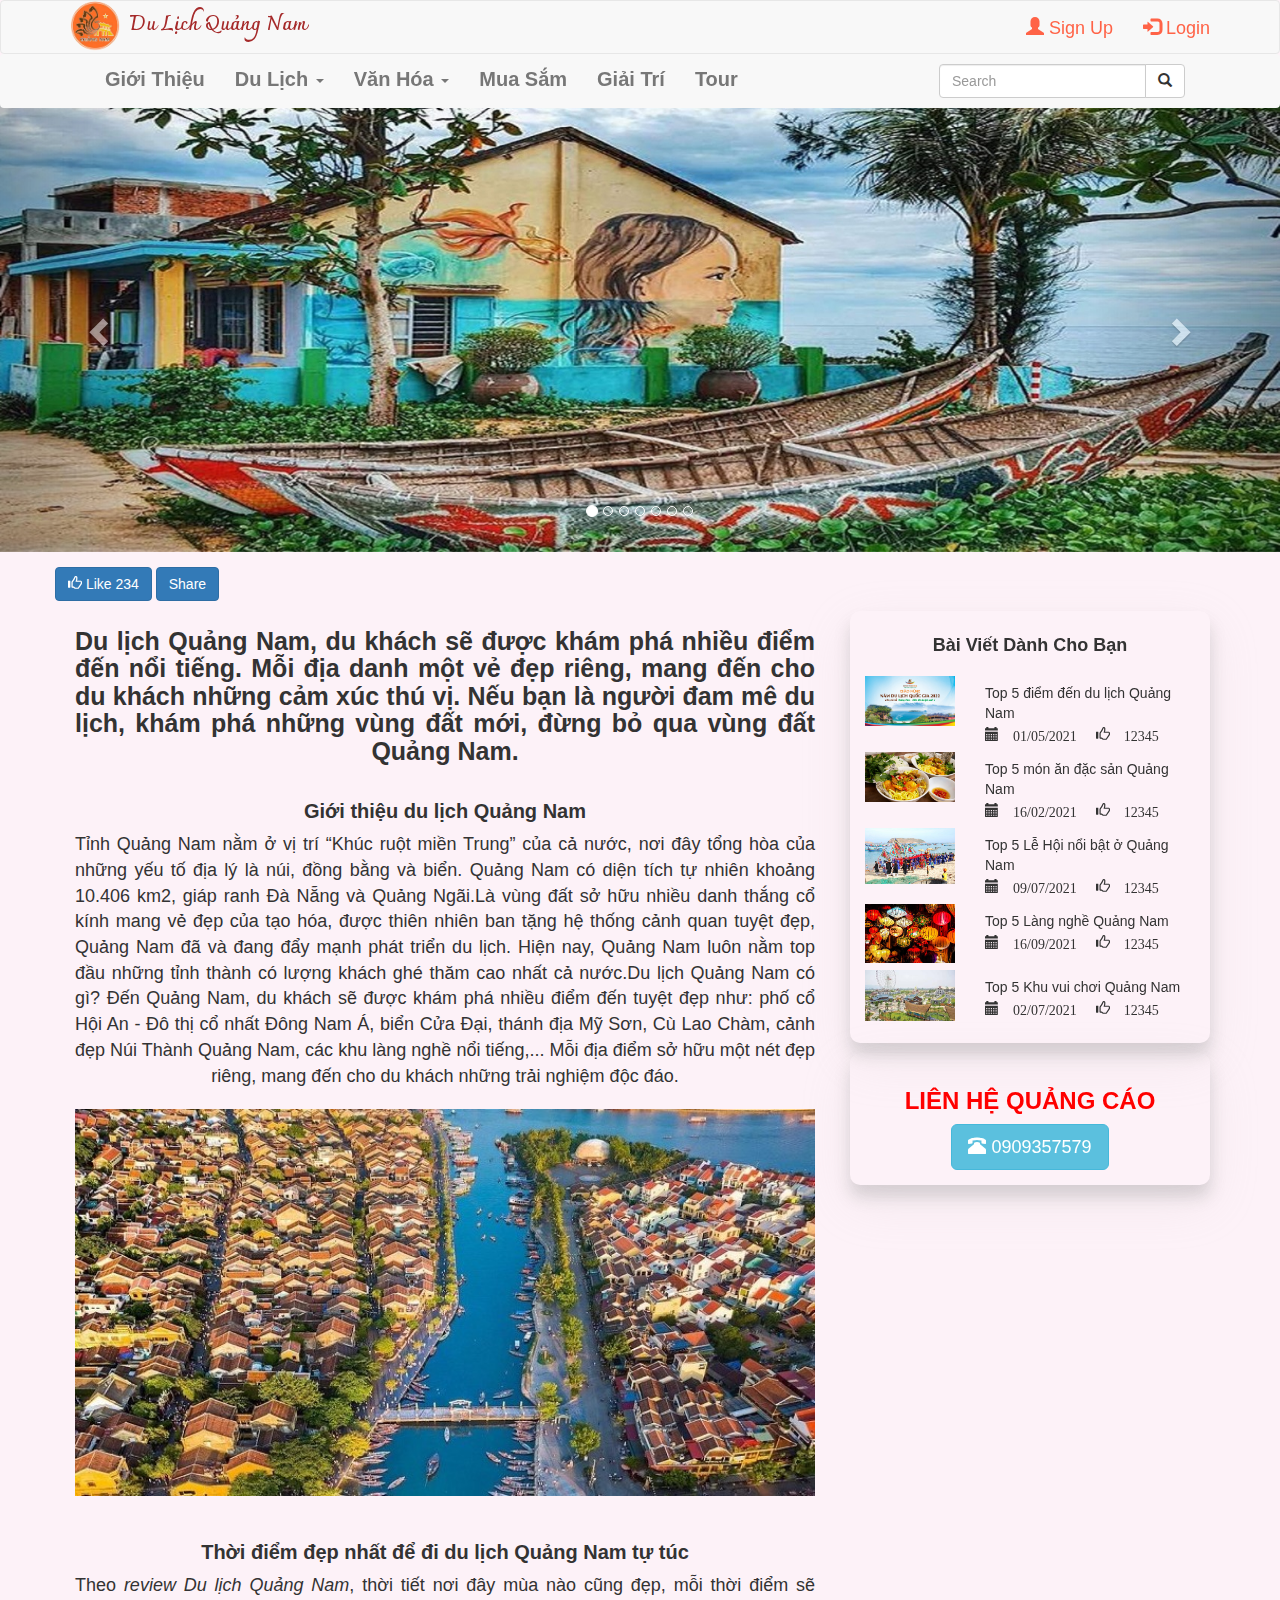
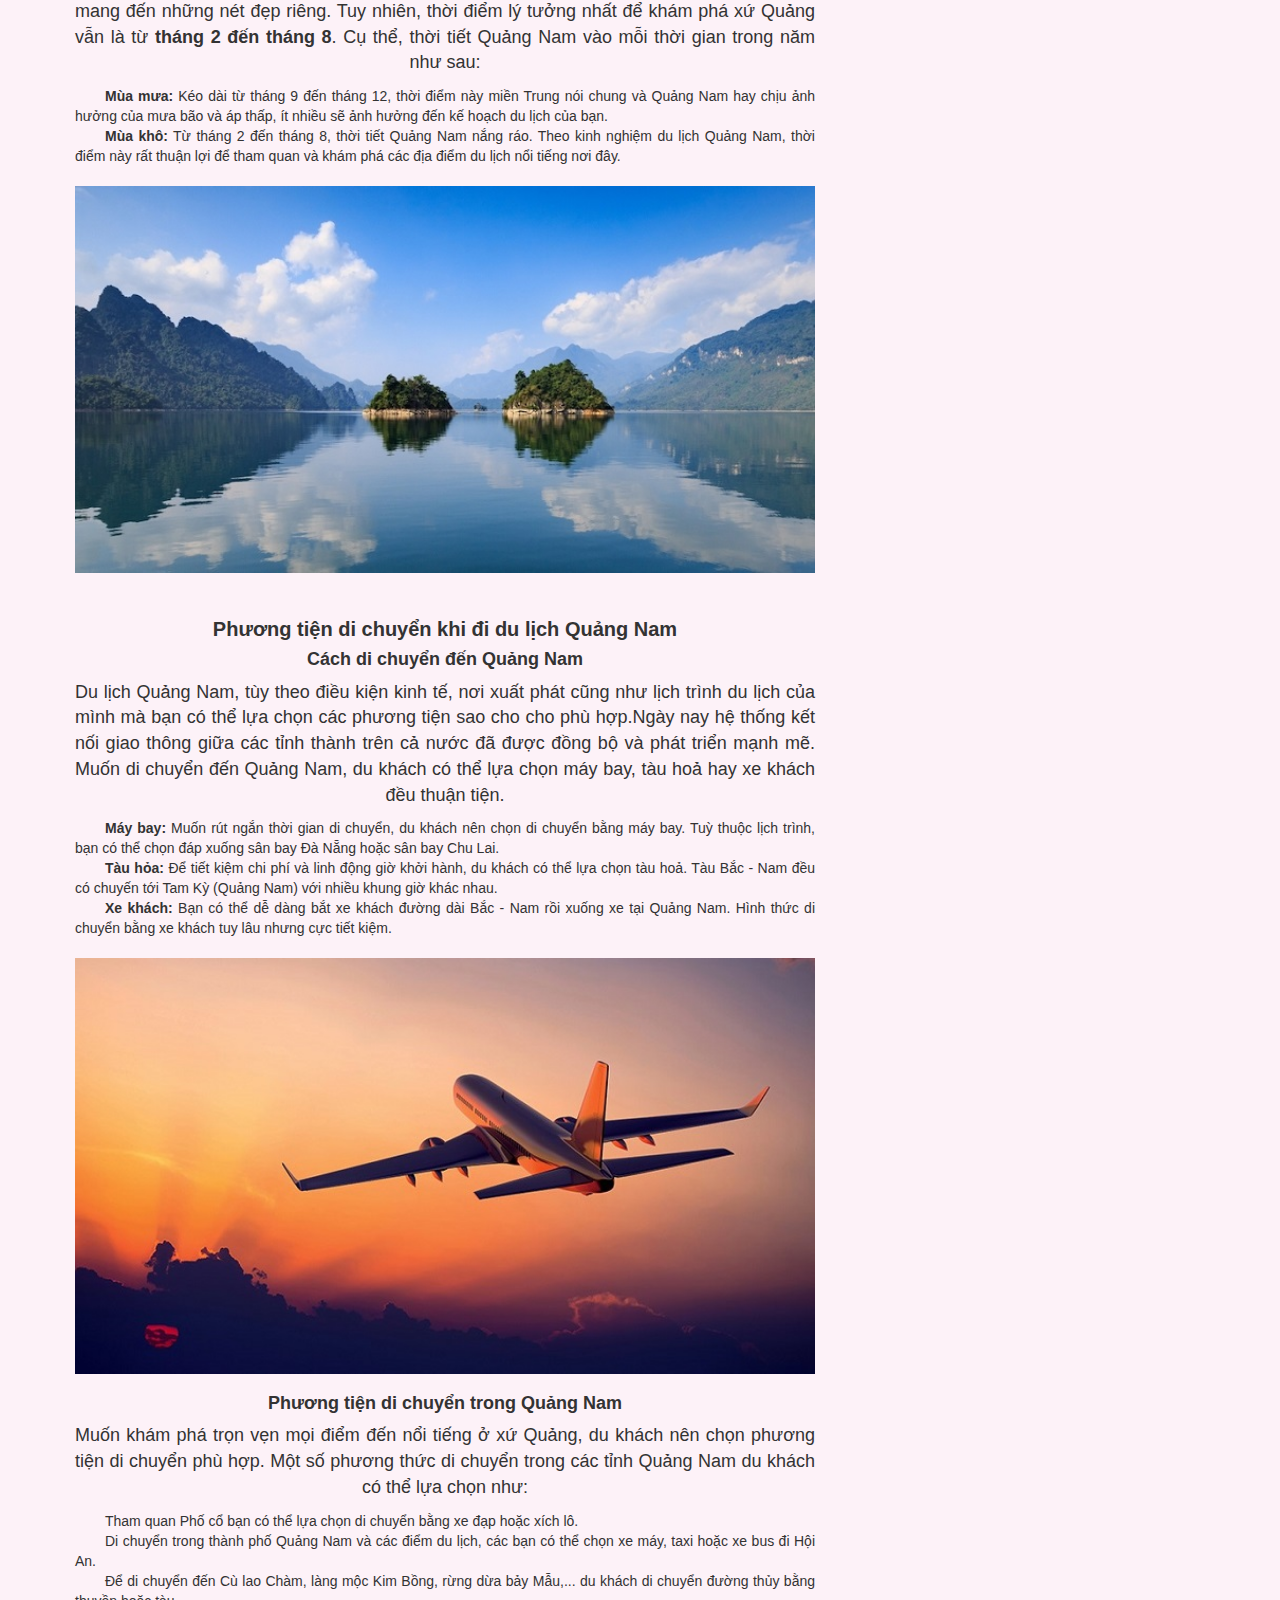
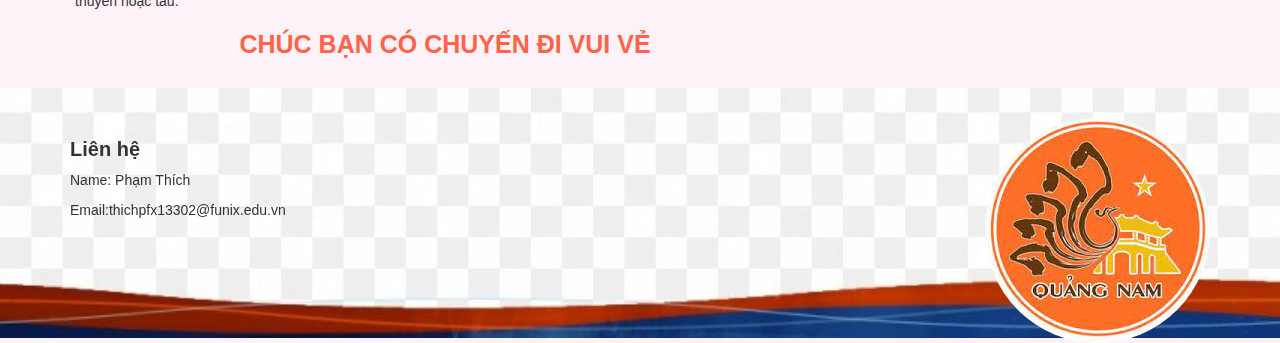
<file: index.html>
<!DOCTYPE html>
<html lang="en">

<head>
    <meta charset="UTF-8">
    <meta http-equiv="X-UA-Compatible" content="IE=edge">
    <meta name="viewport" content="width=device-width, initial-scale=1.0">
    <!-- SEO-->
    <meta name="keywords"
        content="Du Lịch, Quảng Nam, Hội An, Cù Lao Chàm, Khe Lim, An Bàng, Vinpearl Land, Chùa Cầu, Lễ Hội, Làng Nghề, Mỳ Quảng, Đặc sản, Vui chơi, Giải trí, Check in, hotel">
    <meta name="description"
        content="Du lịch Quảng Nam, du khách sẽ được khám phá nhiều điểm đến nổi tiếng. Mỗi địa danh một vẻ đẹp riêng, mang đến cho du khách những cảm xúc thú vị. Nếu bạn là người đam mê du lịch, khám phá những vùng đất mới, đừng bỏ qua vùng đất Quảng Nam.">
    <!--Boostrap 3-->
    <link rel="stylesheet" href="https://maxcdn.bootstrapcdn.com/bootstrap/3.4.1/css/bootstrap.min.css">
    <script src="https://ajax.googleapis.com/ajax/libs/jquery/3.6.4/jquery.min.js"></script>
    <script src="https://maxcdn.bootstrapcdn.com/bootstrap/3.4.1/js/bootstrap.min.js"></script>

    <link href="https://fonts.googleapis.com/css2?family=Charmonman:wght@700&family=Lobster&display=swap"
        rel="stylesheet">
    <!--CSS external-->
    <link rel="stylesheet" href="trangchu.css">
    <title>Du Lịch Quảng Nam</title>
</head>

<body style="background-color: #fdf2f8;">
    <nav class="navbar-fixed-top">
        <!-- Navbar Header Logo + User-->
        <nav class="navbar navbar-default" style="margin: 0px;">
            <div class="container">
                <div class="navbar-header">
                    <button type="button" class="navbar-toggle" data-toggle="collapse" data-target="#myUser">
                        <span class="icon-bar"></span>
                        <span class="icon-bar"></span>
                        <span class="icon-bar"></span>
                    </button>
                    <a href="index.html"><img class="img-logo" src="images/logo.jpg" alt="logo"></a>
                    <a class="text-logo" href="index.html">Du Lịch Quảng Nam</a>
                </div>

                <div class="collapse navbar-collapse" id="myUser">
                    <ul class="nav navbar-nav navbar-right">
                        <li><a style="font-size: 18px; color: tomato;" href="signin.html"><span
                                    class="glyphicon glyphicon-user"></span> Sign Up</a></li>
                        <li><a style="font-size: 18px; color: tomato;" href="login.html"><span
                                    class="glyphicon glyphicon-log-in"></span> Login</a></li>
                    </ul>
                </div>
            </div>
        </nav>
        <!-- ---------------------------OK--------------------- -->

        <!-- Navbar Header Menu + Search-->
        <nav class="navbar navbar-default navbar-menu">
            <div class="container">
                <div class="navbar-header icon-menu">
                    <button type="button" class="navbar-toggle" data-toggle="collapse" data-target="#menu">
                        <span class="icon-bar"></span>
                        <span class="icon-bar"></span>
                        <span class="icon-bar"></span>
                    </button>
                </div>

                <form class="navbar-form navbar-right form-menu" action="#">
                    <div class="input-group">
                        <input type="text" class="form-control" placeholder="Search" name="search">
                        <div class="input-group-btn">
                            <button class="btn btn-default" type="submit">
                                <i class="glyphicon glyphicon-search"></i>
                            </button>
                        </div>
                    </div>
                </form>

                <div class="collapse navbar-collapse text-li" id="menu">
                    <ul class="nav navbar-nav">
                        <li><a href="index.html">Giới Thiệu</a></li>
                        <li class="dropdown">
                            <a class="dropdown-toggle" data-toggle="dropdown" href="#">Du Lịch <span
                                    class="caret"></span></a>
                            <ul class="dropdown-menu text-dropdown">
                                <li><a href="dulichbien.html">Du Lịch Biển</a></li>
                                <li><a href="dulichthangcanh.html">Du Lịch Thắng Cảnh</a></li>
                                <li><a href="#">Di Tích</a></li>
                            </ul>
                        </li>
                        <li class="dropdown">
                            <a class="dropdown-toggle" data-toggle="dropdown" href="#">Văn Hóa <span
                                    class="caret"></span></a>
                            <ul class="dropdown-menu text-dropdown">
                                <li><a href="#">Ẩm Thực</a></li>
                                <li><a href="#">Lễ Hội</a></li>
                                <li><a href="#">Làng Nghề Cổ Truyền</a></li>
                            </ul>
                        </li>
                        <li><a href="#">Mua Sắm</a></li>
                        <li><a href="#">Giải Trí</a></li>
                        <li><a href="#">Tour</a></li>
                    </ul>
                </div>
            </div>
        </nav>
    </nav>
    <!-- -------------------------------OK-------------------------- -->

    <!--Img Banner-->
    <div id="myCarousel" class="carousel slide" data-ride="carousel" style="margin-top: 100px;">
        <!-- Indicators -->
        <ol class="carousel-indicators">
            <li data-target="#myCarousel" data-slide-to="0" class="active"></li>
            <li data-target="#myCarousel" data-slide-to="1"></li>
            <li data-target="#myCarousel" data-slide-to="2"></li>
            <li data-target="#myCarousel" data-slide-to="3"></li>
            <li data-target="#myCarousel" data-slide-to="4"></li>
            <li data-target="#myCarousel" data-slide-to="5"></li>
            <li data-target="#myCarousel" data-slide-to="6"></li>
        </ol>

        <!-- Wrapper for slides -->
        <div class="carousel-inner">
            <div class="item active">
                <img src="images/banner1.jpg" alt="Làng Bích Họa Tam Thanh" style="width:100%;">
            </div>
            <div class="item">
                <img src="images/banner2.png" alt="Toàn Cảnh Hội An" style="width:100%;">
            </div>
            <div class="item">
                <img src="images/banner3.jpg" alt="Cổng Trời Đông Giang" style="width:100%;">
            </div>
            <div class="item">
                <img src="images/banner4.jpg" alt="Chùa Cầu Hội An" style="width:100%;">
            </div>
            <div class="item">
                <img src="images/banner5.jpg" alt="Khe Lim - Đại Lộc" style="width:100%;">
            </div>
            <div class="item">
                <img src="images/banner6.jpg" alt="Con Người và Biển" style="width:100%;">
            </div>
            <div class="item">
                <img src="images/banner7.png" alt="Tháp Mỹ Sơn" style="width:100%;">
            </div>
        </div>

        <!-- Left and right controls -->
        <a class="left carousel-control" href="#myCarousel" data-slide="prev">
            <span class="glyphicon glyphicon-chevron-left"></span>
            <span class="sr-only">Previous</span>
        </a>
        <a class="right carousel-control" href="#myCarousel" data-slide="next">
            <span class="glyphicon glyphicon-chevron-right"></span>
            <span class="sr-only">Next</span>
        </a>
    </div>
    <!-- -------------------------------OK-------------------------- -->

    <!--Main-->
    <div class="body-main">
        <div class="container">
            <div class="row">
                <div>
                    <button type="button" class="btn btn-primary"><span class="glyphicon glyphicon-thumbs-up"></span>
                        Like 234</button>
                    <button type="button" class="btn btn-primary">Share</button>
                </div>
                <!--Left-col-->
                <div class="body-main-info col-md-8 col-sm-12">
                    <h3>Du lịch Quảng Nam, du khách sẽ được khám phá nhiều điểm đến nổi tiếng. Mỗi địa danh một vẻ đẹp
                        riêng, mang đến cho du khách những cảm xúc thú vị. Nếu bạn là người đam mê du lịch, khám phá
                        những vùng đất mới, đừng bỏ qua vùng đất Quảng Nam.</h3>
                    <h4>Giới thiệu du lịch Quảng Nam</h4>
                    <p>Tỉnh Quảng Nam nằm ở vị trí <q>Khúc ruột miền Trung</q> của cả nước, nơi đây tổng hòa của những
                        yếu tố địa lý là núi, đồng bằng và biển. Quảng Nam có diện tích tự nhiên khoảng 10.406 km2, giáp
                        ranh Đà Nẵng và Quảng Ngãi.Là vùng đất sở hữu nhiều danh thắng cổ kính mang vẻ đẹp của tạo hóa,
                        được thiên nhiên ban tặng hệ thống cảnh quan tuyệt đẹp, Quảng Nam đã và đang đẩy mạnh phát triển
                        du lịch. Hiện nay, Quảng Nam luôn nằm top đầu những tỉnh thành có lượng khách ghé thăm cao nhất
                        cả nước.Du lịch Quảng Nam có gì? Đến Quảng Nam, du khách sẽ được khám phá nhiều điểm đến tuyệt
                        đẹp như: phố cổ Hội An - Đô thị cổ nhất Đông Nam Á, biển Cửa Đại, thánh địa Mỹ Sơn, Cù Lao Chàm,
                        cảnh đẹp Núi Thành Quảng Nam, các khu làng nghề nổi tiếng,... Mỗi địa điểm sở hữu một nét đẹp
                        riêng, mang đến cho du khách những trải nghiệm độc đáo.</p>
                    <div class="body-main-img">
                        <img onclick="show(this)" src="images/gt1.jpg" alt="Giới Thiệu Du Lịch Quảng Nam">
                    </div>
                    <h4>Thời điểm đẹp nhất để đi du lịch Quảng Nam tự túc</h4>
                    <p>Theo <em>review Du lịch Quảng Nam</em>, thời tiết nơi đây mùa nào cũng đẹp, mỗi thời điểm sẽ mang
                        đến những nét đẹp riêng. Tuy nhiên, thời điểm lý tưởng nhất để khám phá xứ Quảng vẫn là từ
                        <strong>tháng 2 đến tháng 8</strong>. Cụ thể, thời tiết Quảng Nam vào mỗi thời gian trong năm
                        như sau:
                    </p>
                    <ul>
                        <li><strong>Mùa mưa:</strong> Kéo dài từ tháng 9 đến tháng 12, thời điểm này miền Trung nói
                            chung và Quảng Nam hay chịu ảnh hưởng của mưa bão và áp thấp, ít nhiều sẽ ảnh hưởng đến kế
                            hoạch du lịch của bạn.</li>
                        <li><strong>Mùa khô:</strong> Từ tháng 2 đến tháng 8, thời tiết Quảng Nam nắng ráo. Theo kinh
                            nghiệm du lịch Quảng Nam, thời điểm này rất thuận lợi để tham quan và khám phá các địa điểm
                            du lịch nổi tiếng nơi đây. </li>
                    </ul>
                    <div class="body-main-img">
                        <img onclick="show(this)" src="images/gt2.jpeg" alt="Thiên Nhiên Quảng Nam">
                    </div>
                    <h4>Phương tiện di chuyển khi đi du lịch Quảng Nam</h4>
                    <h5>Cách di chuyển đến Quảng Nam</h5>
                    <p>Du lịch Quảng Nam, tùy theo điều kiện kinh tế, nơi xuất phát cũng như lịch trình du lịch của mình
                        mà bạn có thể lựa chọn các phương tiện sao cho cho phù hợp.Ngày nay hệ thống kết nối giao thông
                        giữa các tỉnh thành trên cả nước đã được đồng bộ và phát triển mạnh mẽ. Muốn di chuyển đến Quảng
                        Nam, du khách có thể lựa chọn máy bay, tàu hoả hay xe khách đều thuận tiện.</p>
                    <ul>
                        <li><strong>Máy bay:</strong> Muốn rút ngắn thời gian di chuyển, du khách nên chọn di chuyển
                            bằng máy bay. Tuỳ thuộc lịch trình, bạn có thể chọn đáp xuống sân bay Đà Nẵng hoặc sân bay
                            Chu Lai.</li>
                        <li><strong>Tàu hỏa:</strong> Để tiết kiệm chi phí và linh động giờ khởi hành, du khách có thể
                            lựa chọn tàu hoả. Tàu Bắc - Nam đều có chuyến tới Tam Kỳ (Quảng Nam) với nhiều khung giờ
                            khác nhau. </li>
                        <li><strong>Xe khách:</strong> Bạn có thể dễ dàng bắt xe khách đường dài Bắc - Nam rồi xuống xe
                            tại Quảng Nam. Hình thức di chuyển bằng xe khách tuy lâu nhưng cực tiết kiệm.</li>
                    </ul>
                    <div class="body-main-img">
                        <img onclick="show(this)" src="images/gt3.jpg" alt="Phương Tiện di chuyển">
                    </div>
                    <h5>Phương tiện di chuyển trong Quảng Nam</h5>
                    <p>Muốn khám phá trọn vẹn mọi điểm đến nổi tiếng ở xứ Quảng, du khách nên chọn phương tiện di chuyển
                        phù hợp. Một số phương thức di chuyển trong các tỉnh Quảng Nam du khách có thể lựa chọn như:</p>
                    <ul>
                        <li>Tham quan Phố cổ bạn có thể lựa chọn di chuyển bằng xe đạp hoặc xích lô.</li>
                        <li>Di chuyển trong thành phố Quảng Nam và các điểm du lịch, các bạn có thể chọn xe máy, taxi
                            hoặc xe bus đi Hội An.</li>
                        <li>Để di chuyển đến Cù lao Chàm, làng mộc Kim Bồng, rừng dừa bảy Mẫu,... du khách di chuyển
                            đường thủy bằng thuyền hoặc tàu.</li>
                    </ul>
                    <h2>CHÚC BẠN CÓ CHUYẾN ĐI VUI VẺ</h2>
                </div>

                <!--Right-Col-->
                <div class="col-md-4 col-sm-12 body-main-sticky">
                    <div class="body-main-moreinfo" style="margin-bottom: 5px;">
                        <h4>Bài Viết Dành Cho Bạn</h4>
                        <div class="row tr-e">
                            <div class="col-xs-4">
                                <img src="images/top51.jpg" alt="Du Lịch Quảng Nam" width="100%">
                            </div>
                            <div class="col-xs-8">
                                <p>Top 5 điểm đến du lịch Quảng Nam</p>
                                <span class="glyphicon glyphicon-calendar"> 01/05/2021</span>
                                <span style="margin-left: 15px;" class="glyphicon glyphicon-thumbs-up"> 12345</span>
                            </div>
                        </div>
                        <div class="row tr-e">
                            <div class="col-xs-4">
                                <img src="images/top52.jpg" alt="Mì Quảng" width="100%">
                            </div>
                            <div class="col-xs-8">
                                <p>Top 5 món ăn đặc sản Quảng Nam</p>
                                <span class="glyphicon glyphicon-calendar"> 16/02/2021</span>
                                <span style="margin-left: 15px;" class="glyphicon glyphicon-thumbs-up"> 12345</span>
                            </div>
                        </div>
                        <div class="row tr-e">
                            <div class="col-xs-4">
                                <img src="images/top53.jpg" alt="Lễ Hội Bà Thu Bồn" width="100%">
                            </div>
                            <div class="col-xs-8">
                                <p>Top 5 Lễ Hội nổi bật ở Quảng Nam</p>
                                <span class="glyphicon glyphicon-calendar"> 09/07/2021</span>
                                <span style="margin-left: 15px;" class="glyphicon glyphicon-thumbs-up"> 12345</span>
                            </div>
                        </div>
                        <div class="row tr-e">
                            <div class="col-xs-4">
                                <img src="images/top54.jpg" alt="Đèn Lồng" width="100%">
                            </div>
                            <div class="col-xs-8">
                                <p>Top 5 Làng nghề Quảng Nam</p>
                                <span class="glyphicon glyphicon-calendar"> 16/09/2021</span>
                                <span style="margin-left: 15px;" class="glyphicon glyphicon-thumbs-up"> 12345</span>
                            </div>
                        </div>
                        <div class="row tr-e">
                            <div class="col-xs-4">
                                <img src="images/top55.jpg" alt="Giải Trí - Vinpearl Land Hội An" width="100%">
                            </div>
                            <div class="col-xs-8">
                                <p>Top 5 Khu vui chơi Quảng Nam</p>
                                <span class="glyphicon glyphicon-calendar"> 02/07/2021</span>
                                <span style="margin-left: 15px;" class="glyphicon glyphicon-thumbs-up"> 12345</span>
                            </div>
                        </div>
                    </div>
                    <div class="body-main-moreinfo">
                        <h3 style="color:red; font-weight: bold;text-align: center;">LIÊN HỆ QUẢNG CÁO</h3>
                        <div style="text-align: center;"><a href="#" class="btn btn-info btn-lg">
                                <span class="glyphicon glyphicon-phone-alt"></span> 0909357579
                            </a></div>
                    </div>
                </div>
            </div>
        </div>

        <div id="showBoard" style="display: none;">
            <div id="maskContainer" onclick="hide()"></div>
            <div id="showContainer">
                <img class="imageShow" src="images/banner1.jpg" alt="">
            </div>
        </div>

        <!--footer-->
        <div class="footer">
            <div class="container">
                <img src="images/logo.jpg" alt="Logo">
                <h3>Liên hệ</h3>
                <p>Name: Phạm Thích</p>
                <p>Email:thichpfx13302@funix.edu.vn</p>
            </div>
        </div>

        <script src="trangchu.js"></script>
</body>

</html>
</file>
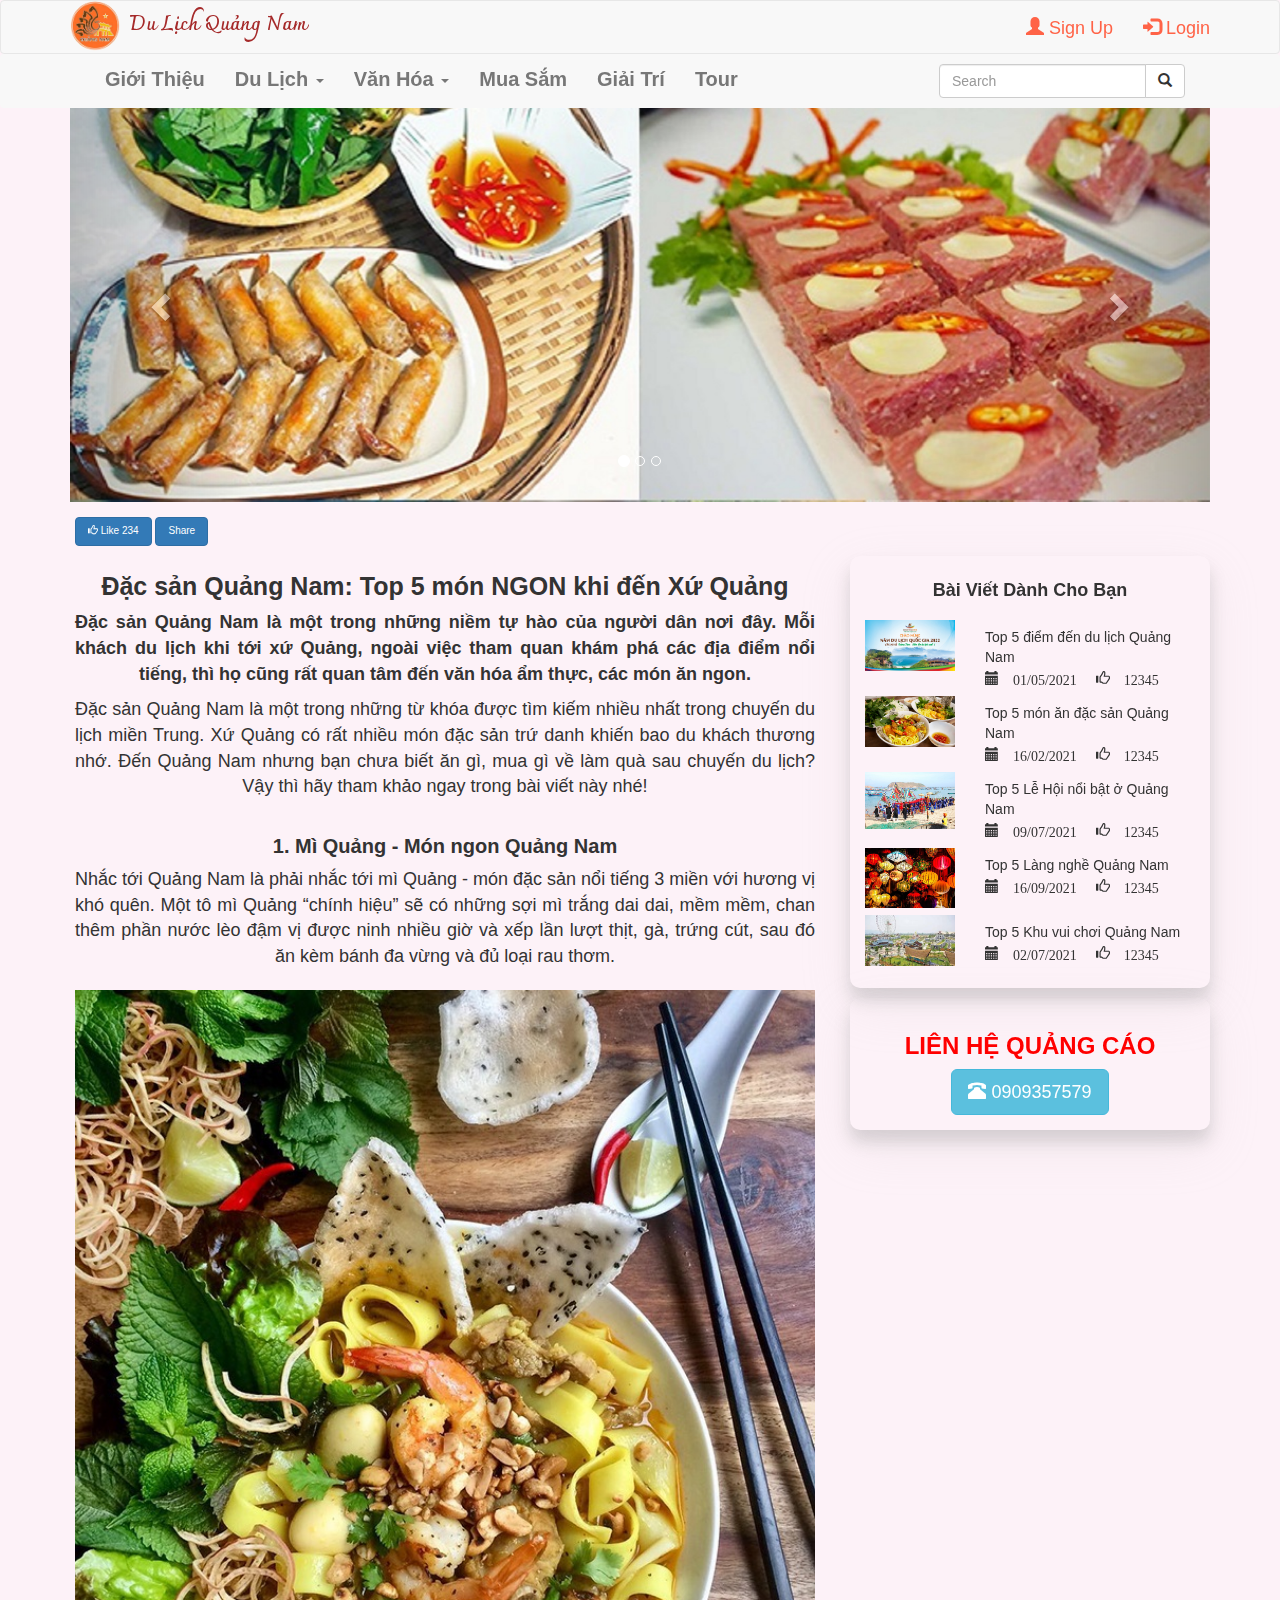
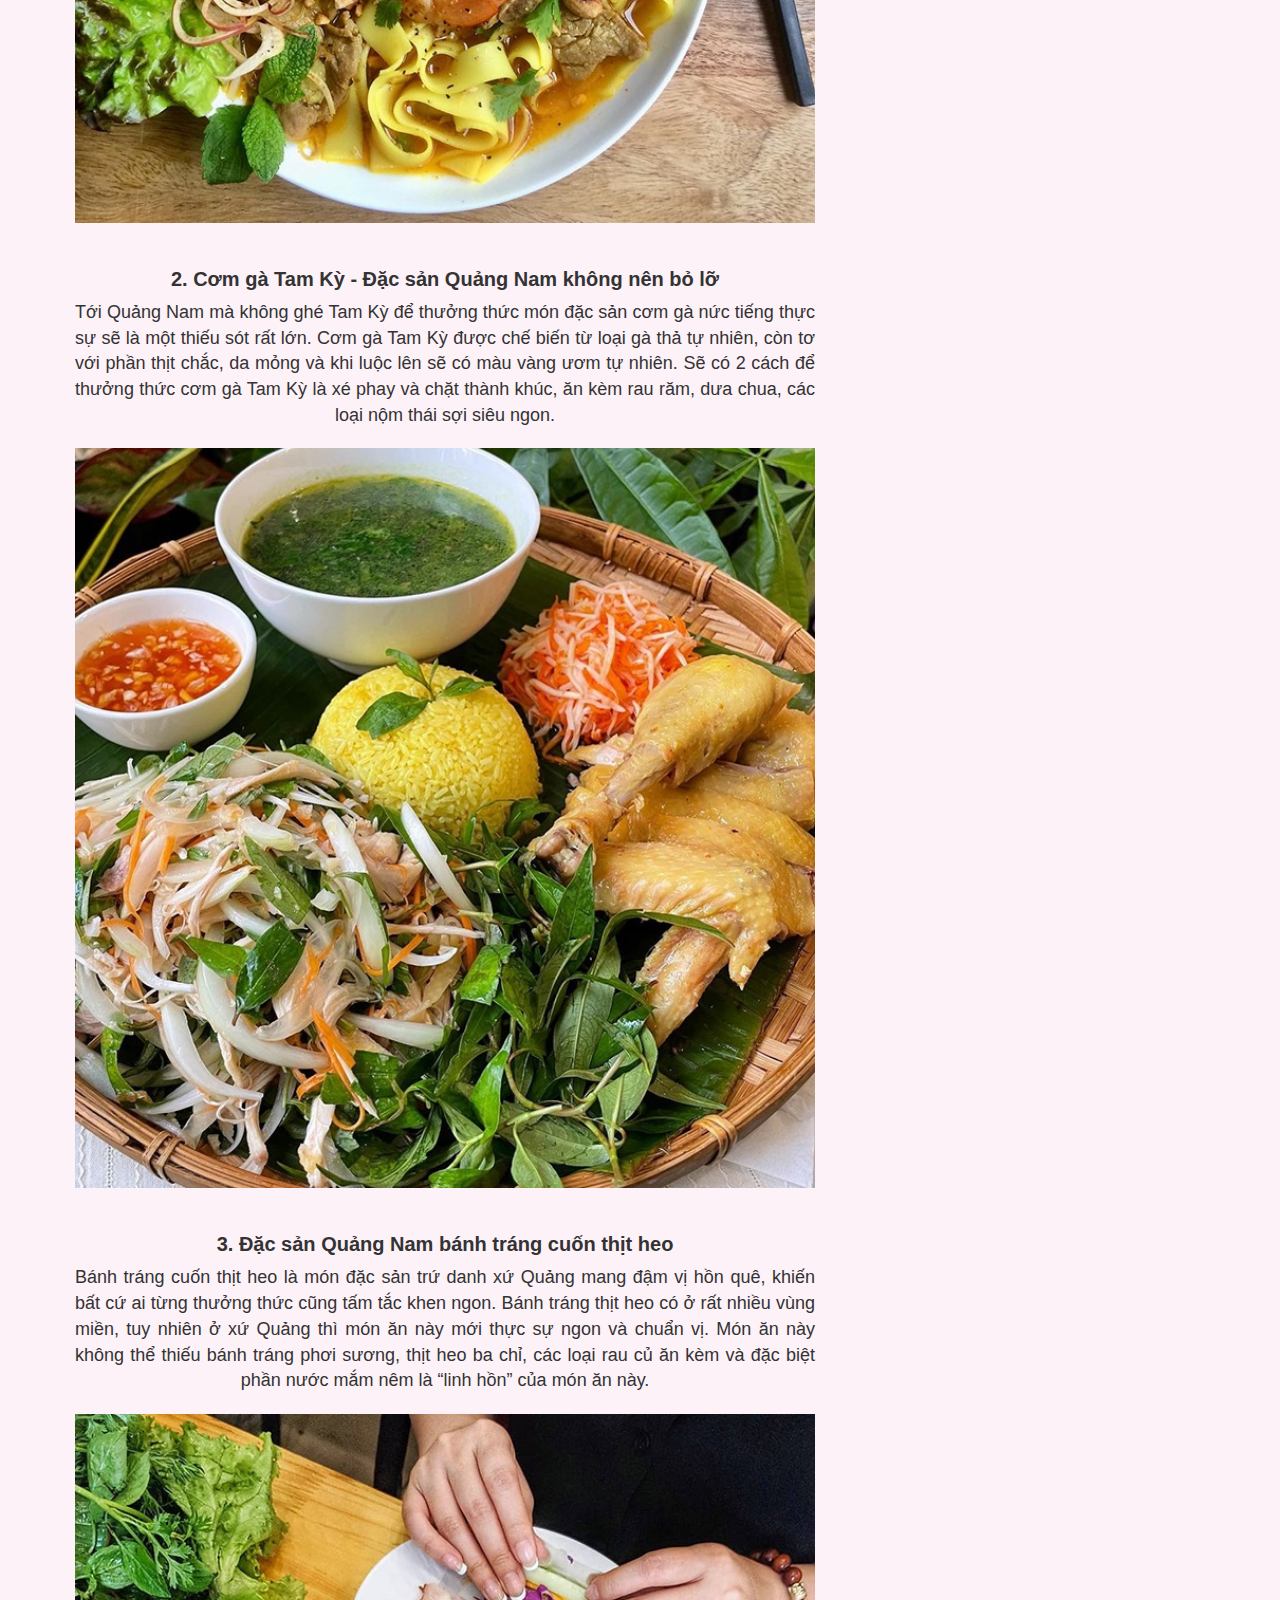
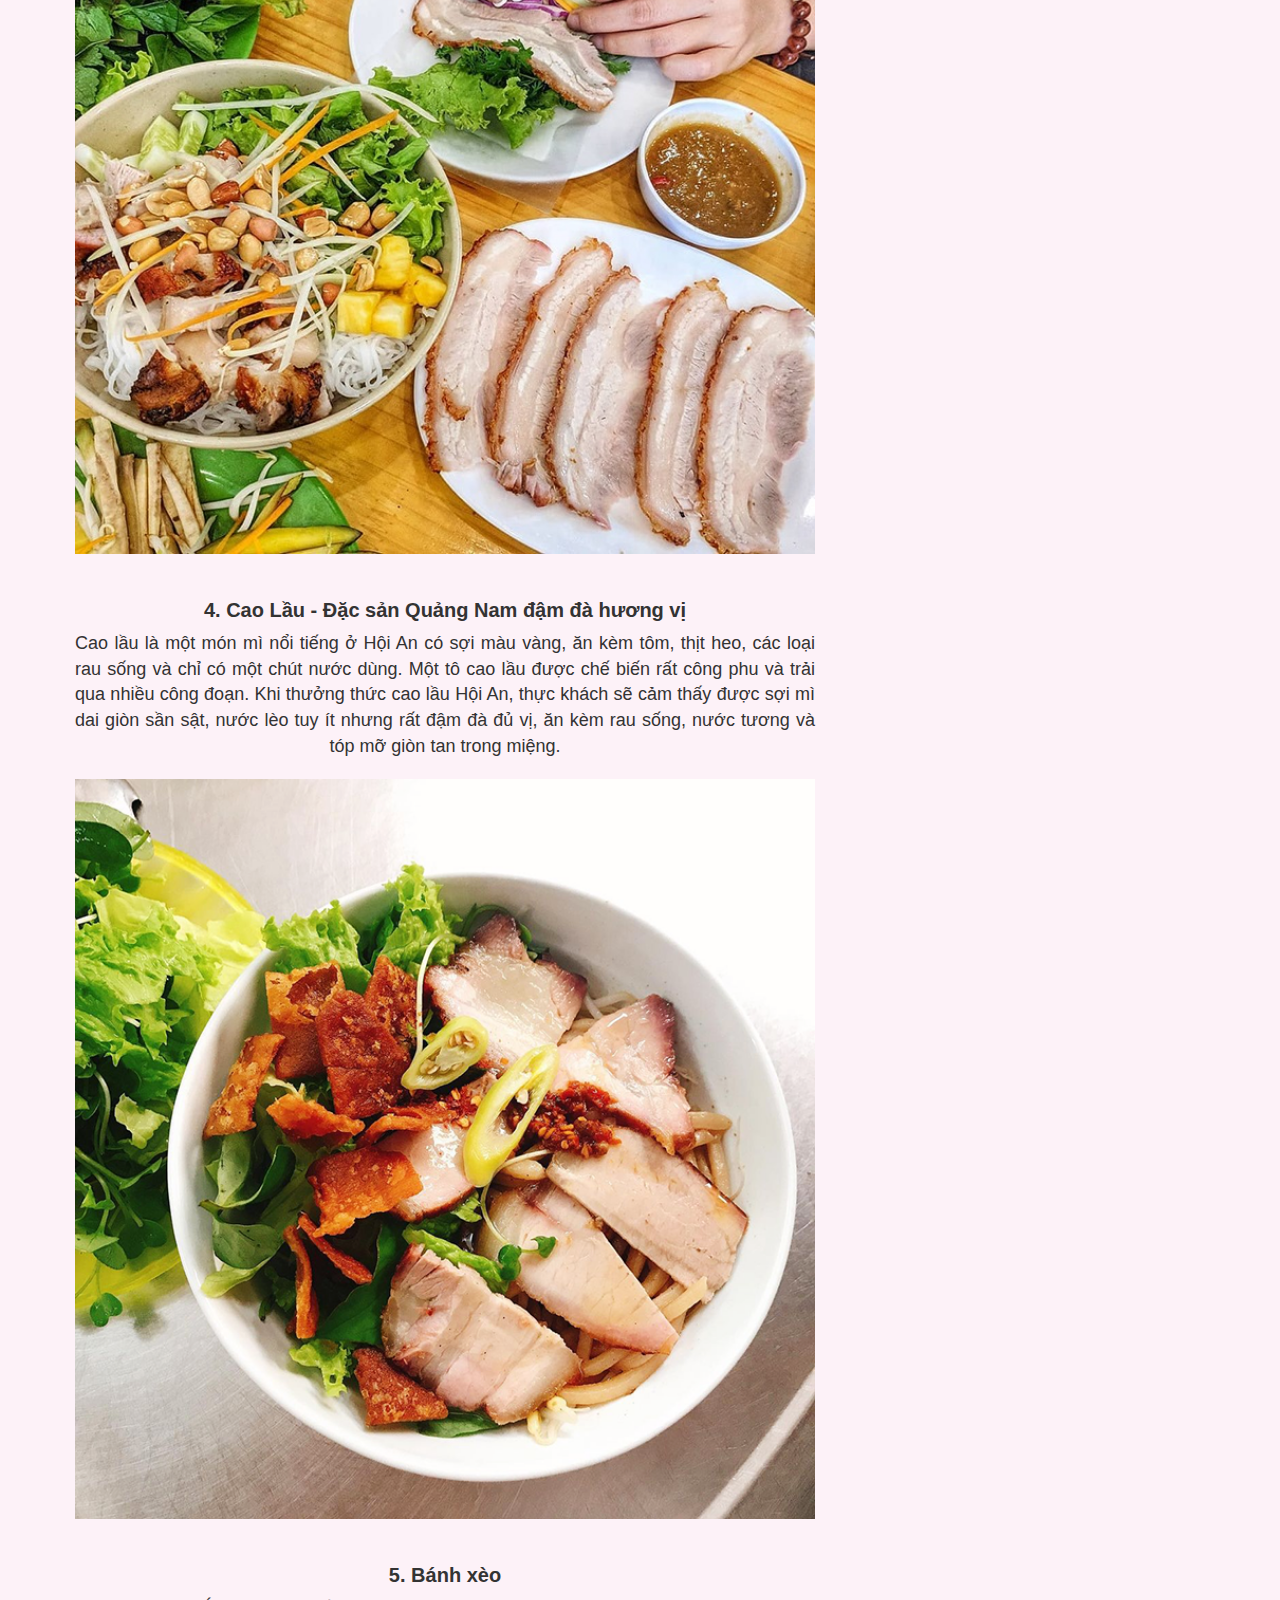
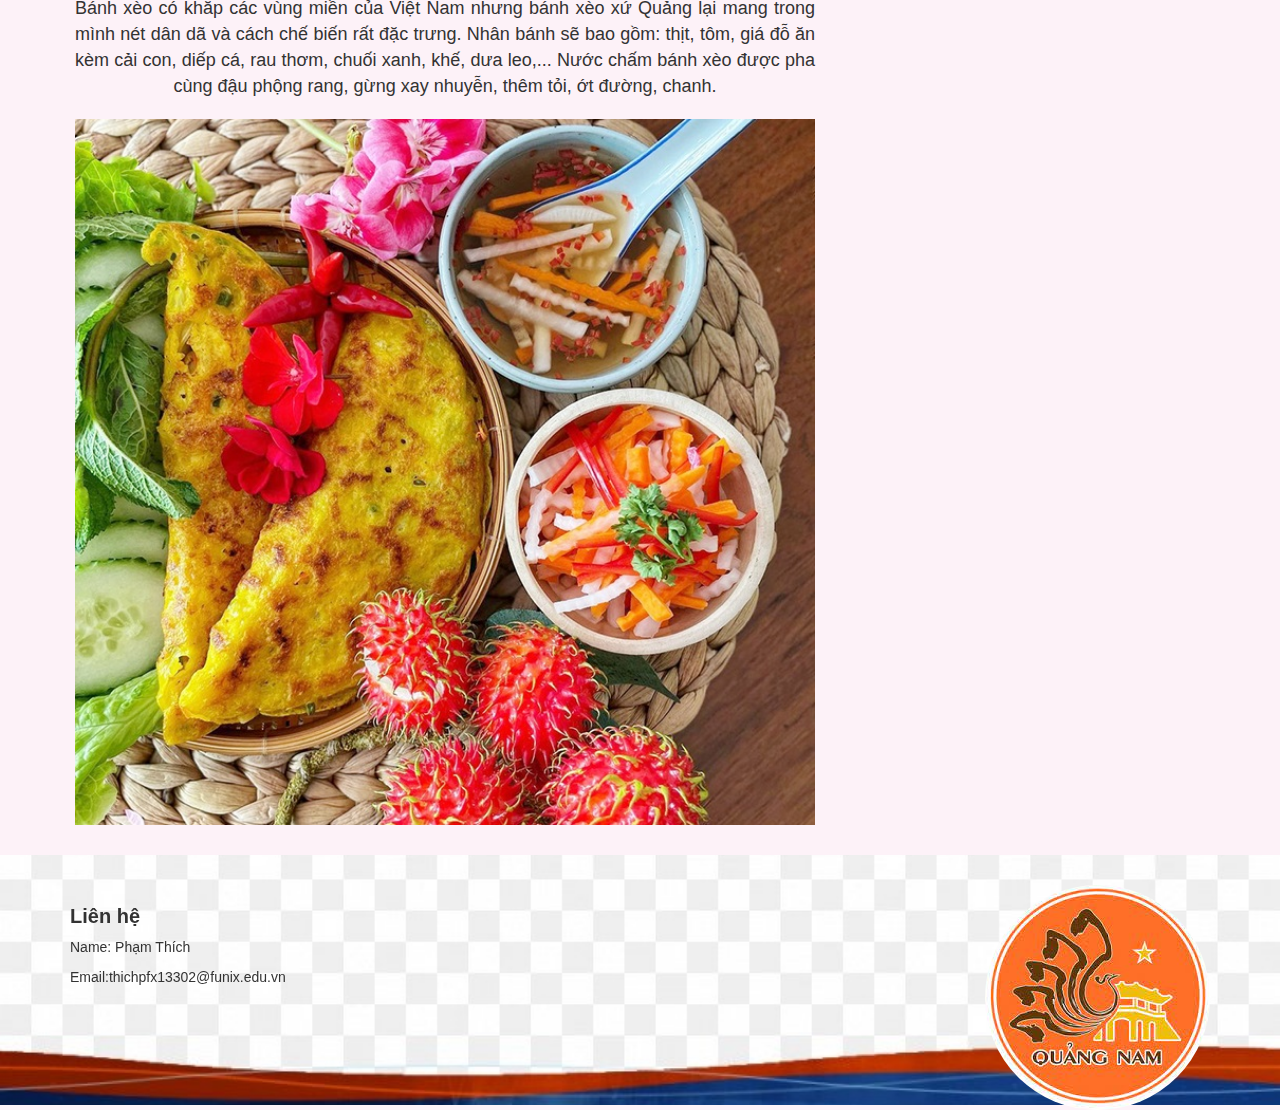
<file: amthuc.html>
<!DOCTYPE html>
<html lang="en">

<head>
    <meta charset="UTF-8">
    <meta http-equiv="X-UA-Compatible" content="IE=edge">
    <meta name="viewport" content="width=device-width, initial-scale=1.0">
    <!--Boostrap 3-->
    <link rel="stylesheet" href="https://maxcdn.bootstrapcdn.com/bootstrap/3.4.1/css/bootstrap.min.css">
    <script src="https://ajax.googleapis.com/ajax/libs/jquery/3.6.4/jquery.min.js"></script>
    <script src="https://maxcdn.bootstrapcdn.com/bootstrap/3.4.1/js/bootstrap.min.js"></script>

    <link href="https://fonts.googleapis.com/css2?family=Charmonman:wght@700&family=Lobster&display=swap"
        rel="stylesheet">
    <!--CSS external-->
    <link rel="stylesheet" href="trangchu.css">
    <title>Top 5 Ẩm Thực</title>
</head>

<body style="background-color: #fdf2f8;">
    <nav class="navbar-fixed-top">
        <!-- Navbar Header Logo + User-->
        <nav class="navbar navbar-default" style="margin: 0px;">
            <div class="container">
                <div class="navbar-header">
                    <button type="button" class="navbar-toggle" data-toggle="collapse" data-target="#myUser">
                        <span class="icon-bar"></span>
                        <span class="icon-bar"></span>
                        <span class="icon-bar"></span>
                    </button>
                    <a href="index.html"><img class="img-logo" src="images/logo.jpg" alt="logo"></a>
                    <a class="text-logo" href="index.html">Du Lịch Quảng Nam</a>
                </div>

                <div class="collapse navbar-collapse" id="myUser">
                    <ul class="nav navbar-nav navbar-right">
                        <li><a style="font-size: 18px; color: tomato;" href="signin.html"><span
                                    class="glyphicon glyphicon-user"></span> Sign Up</a></li>
                        <li><a style="font-size: 18px; color: tomato;" href="login.html"><span
                                    class="glyphicon glyphicon-log-in"></span> Login</a></li>
                    </ul>
                </div>
            </div>
        </nav>
        <!-- ---------------------------OK--------------------- -->

        <!-- Navbar Header Menu + Search-->
        <nav class="navbar navbar-default navbar-menu">
            <div class="container">
                <div class="navbar-header icon-menu">
                    <button type="button" class="navbar-toggle" data-toggle="collapse" data-target="#menu">
                        <span class="icon-bar"></span>
                        <span class="icon-bar"></span>
                        <span class="icon-bar"></span>
                    </button>
                </div>

                <form class="navbar-form navbar-right form-menu" action="#">
                    <div class="input-group">
                        <input type="text" class="form-control" placeholder="Search" name="search">
                        <div class="input-group-btn">
                            <button class="btn btn-default" type="submit">
                                <i class="glyphicon glyphicon-search"></i>
                            </button>
                        </div>
                    </div>
                </form>

                <div class="collapse navbar-collapse text-li" id="menu">
                    <ul class="nav navbar-nav">
                        <li><a href="index.html">Giới Thiệu</a></li>
                        <li class="dropdown">
                            <a class="dropdown-toggle" data-toggle="dropdown" href="#">Du Lịch <span
                                    class="caret"></span></a>
                            <ul class="dropdown-menu text-dropdown">
                                <li><a href="dulichbien.html">Du Lịch Biển</a></li>
                                <li><a href="dulichthangcanh.html">Du Lịch Thắng Cảnh</a></li>
                                <li><a href="ditich.html">Di Tích</a></li>
                            </ul>
                        </li>
                        <li class="dropdown">
                            <a class="dropdown-toggle" data-toggle="dropdown" href="#">Văn Hóa <span
                                    class="caret"></span></a>
                            <ul class="dropdown-menu text-dropdown">
                                <li><a href="amthuc.html">Ẩm Thực</a></li>
                                <li><a href="lehoi.html">Lễ Hội</a></li>
                                <li><a href="#">Làng Nghề Cổ Truyền</a></li>
                            </ul>
                        </li>
                        <li><a href="#">Mua Sắm</a></li>
                        <li><a href="#">Giải Trí</a></li>
                        <li><a href="#">Tour</a></li>
                    </ul>
                </div>
            </div>
        </nav>
    </nav>
    <!-- -------------------------------OK-------------------------- -->

    <!--Img Banner-->
    <div id="myCarousel" class="container carousel slide" data-ride="carousel" style="margin-top: 100px;">
        <!-- Indicators -->
        <ol class="carousel-indicators">
            <li data-target="#myCarousel" data-slide-to="0" class="active"></li>
            <li data-target="#myCarousel" data-slide-to="1"></li>
            <li data-target="#myCarousel" data-slide-to="2"></li>
        </ol>

        <!-- Wrapper for slides -->
        <div class="carousel-inner">
            <div class="item active">
                <img src="images/amthuc1.jpg" alt="Món Ăn Xứ Quảng" style="width:100%;">
            </div>
            <div class="item">
                <img src="images/amthuc2.jpg" alt="Món Ăn Xứ Quảng" style="width:100%;">
            </div>
            <div class="item">
                <img src="images/amthuc3.jpg" alt="Món Ăn Xứ Quảng" style="width:100%;">
            </div>
        </div>

        <!-- Left and right controls -->
        <a class="left carousel-control" href="#myCarousel" data-slide="prev" style="margin-left: 15px;">
            <span class="glyphicon glyphicon-chevron-left"></span>
            <span class="sr-only">Previous</span>
        </a>
        <a class="right carousel-control" href="#myCarousel" data-slide="next" style="margin-right: 15px;">
            <span class="glyphicon glyphicon-chevron-right"></span>
            <span class="sr-only">Next</span>
        </a>
    </div>
    <!-- -------------------------------OK-------------------------- -->

    <!--Main-->
    <div class="body-main">
        <div class="container">
            <div class="row">
                <div class="likeshare">
                    <button type="button" class="btn btn-primary"><span class="glyphicon glyphicon-thumbs-up"></span>
                        Like 234</button>
                    <button type="button" class="btn btn-primary">Share</button>
                </div>
                <!--Left-col-->
                <div class="body-main-info col-md-8 col-sm-12">
                    <h3>Đặc sản Quảng Nam: Top 5 món NGON khi đến Xứ Quảng</h3>
                    <p><b>Đặc sản Quảng Nam là một trong những niềm tự hào của người dân nơi đây. Mỗi khách du lịch khi
                            tới xứ Quảng, ngoài việc tham quan khám phá các địa điểm nổi tiếng, thì họ cũng rất quan tâm
                            đến văn hóa ẩm thực, các món ăn ngon.</b></p>
                    <p>Đặc sản Quảng Nam là một trong những từ khóa được tìm kiếm nhiều nhất trong chuyến du lịch miền
                        Trung. Xứ Quảng có rất nhiều món đặc sản trứ danh khiến bao du khách thương nhớ. Đến Quảng Nam
                        nhưng bạn chưa biết ăn gì, mua gì về làm quà sau chuyến du lịch? Vậy thì hãy tham khảo ngay
                        trong bài viết này nhé!</p>


                    <h4>1. Mì Quảng - Món ngon Quảng Nam</h4>
                    <p>Nhắc tới Quảng Nam là phải nhắc tới mì Quảng - món đặc sản nổi tiếng 3 miền với hương vị khó
                        quên. Một tô mì Quảng “chính hiệu” sẽ có những sợi mì trắng dai dai, mềm mềm, chan thêm phần
                        nước lèo đậm vị được ninh nhiều giờ và xếp lần lượt thịt, gà, trứng cút, sau đó ăn kèm bánh đa
                        vừng và đủ loại rau thơm. </p>

                    <div class="body-main-img">
                        <img onclick="show(this)" src="images/amthuc4.jpg" alt="Mỳ Quảng">
                    </div>
                    <h4>2. Cơm gà Tam Kỳ - Đặc sản Quảng Nam không nên bỏ lỡ </h4>
                    <p>Tới Quảng Nam mà không ghé Tam Kỳ để thưởng thức món đặc sản cơm gà nức tiếng thực sự sẽ là một
                        thiếu sót rất lớn. Cơm gà Tam Kỳ được chế biến từ loại gà thả tự nhiên, còn tơ với phần thịt
                        chắc, da mỏng và khi luộc lên sẽ có màu vàng ươm tự nhiên. Sẽ có 2 cách để thưởng thức cơm gà
                        Tam Kỳ là xé phay và chặt thành khúc, ăn kèm rau răm, dưa chua, các loại nộm thái sợi siêu ngon.
                    </p>
                    <div class="body-main-img">
                        <img onclick="show(this)" src="images/amthuc5.jpg" alt="Cơm gà Tam Kỳ">
                    </div>
                    <h4>3. Đặc sản Quảng Nam bánh tráng cuốn thịt heo </h4>
                    <p>Bánh tráng cuốn thịt heo là món đặc sản trứ danh xứ Quảng mang đậm vị hồn quê, khiến bất cứ ai
                        từng thưởng thức cũng tấm tắc khen ngon. Bánh tráng thịt heo có ở rất nhiều vùng miền, tuy nhiên
                        ở xứ Quảng thì món ăn này mới thực sự ngon và chuẩn vị. Món ăn này không thể thiếu bánh tráng
                        phơi sương, thịt heo ba chỉ, các loại rau củ ăn kèm và đặc biệt phần nước mắm nêm là “linh hồn”
                        của món ăn này. </p>
                    <div class="body-main-img">
                        <img onclick="show(this)" src="images/amthuc6.jpg" alt="Bánh tráng thịt heo">
                    </div>
                    <h4>4. Cao Lầu - Đặc sản Quảng Nam đậm đà hương vị</h4>
                    <p>Cao lầu là một món mì nổi tiếng ở Hội An có sợi màu vàng, ăn kèm tôm, thịt heo, các loại rau sống
                        và chỉ có một chút nước dùng. Một tô cao lầu được chế biến rất công phu và trải qua nhiều công
                        đoạn. Khi thưởng thức cao lầu Hội An, thực khách sẽ cảm thấy được sợi mì dai giòn sần sật, nước
                        lèo tuy ít nhưng rất đậm đà đủ vị, ăn kèm rau sống, nước tương và tóp mỡ giòn tan trong miệng.
                    </p>
                    <div class="body-main-img">
                        <img onclick="show(this)" src="images/amthuc7.png" alt="Cao Lầu">
                    </div>
                    <h4>5. Bánh xèo</h4>
                    <p>Bánh xèo có khắp các vùng miền của Việt Nam nhưng bánh xèo xứ Quảng lại mang trong mình nét dân
                        dã và cách chế biến rất đặc trưng. Nhân bánh sẽ bao gồm: thịt, tôm, giá đỗ ăn kèm cải con, diếp
                        cá, rau thơm, chuối xanh, khế, dưa leo,... Nước chấm bánh xèo được pha cùng đậu phộng rang, gừng
                        xay nhuyễn, thêm tỏi, ớt đường, chanh.</p>
                    <div class="body-main-img">
                        <img onclick="show(this)" src="images/amthuc8.jpg" alt="Bánh Xèo">
                    </div>
                </div>

                <!--Right-Col-->
                <div class="col-md-4 col-sm-12 body-main-sticky">
                    <div class="body-main-moreinfo" style="margin-bottom: 5px;">
                        <h4>Bài Viết Dành Cho Bạn</h4>
                        <div class="row tr-e">
                            <div class="col-xs-4">
                                <img src="images/top51.jpg" alt="Du Lịch Quảng Nam" width="100%">
                            </div>
                            <div class="col-xs-8">
                                <p>Top 5 điểm đến du lịch Quảng Nam</p>
                                <span class="glyphicon glyphicon-calendar"> 01/05/2021</span>
                                <span style="margin-left: 15px;" class="glyphicon glyphicon-thumbs-up"> 12345</span>
                            </div>
                        </div>
                        <div class="row tr-e">
                            <div class="col-xs-4">
                                <img src="images/top52.jpg" alt="Mì Quảng" width="100%">
                            </div>
                            <div class="col-xs-8">
                                <p>Top 5 món ăn đặc sản Quảng Nam</p>
                                <span class="glyphicon glyphicon-calendar"> 16/02/2021</span>
                                <span style="margin-left: 15px;" class="glyphicon glyphicon-thumbs-up"> 12345</span>
                            </div>
                        </div>
                        <div class="row tr-e">
                            <div class="col-xs-4">
                                <img src="images/top53.jpg" alt="Lễ Hội Bà Thu Bồn" width="100%">
                            </div>
                            <div class="col-xs-8">
                                <p>Top 5 Lễ Hội nổi bật ở Quảng Nam</p>
                                <span class="glyphicon glyphicon-calendar"> 09/07/2021</span>
                                <span style="margin-left: 15px;" class="glyphicon glyphicon-thumbs-up"> 12345</span>
                            </div>
                        </div>
                        <div class="row tr-e">
                            <div class="col-xs-4">
                                <img src="images/top54.jpg" alt="Đèn Lồng" width="100%">
                            </div>
                            <div class="col-xs-8">
                                <p>Top 5 Làng nghề Quảng Nam</p>
                                <span class="glyphicon glyphicon-calendar"> 16/09/2021</span>
                                <span style="margin-left: 15px;" class="glyphicon glyphicon-thumbs-up"> 12345</span>
                            </div>
                        </div>
                        <div class="row tr-e">
                            <div class="col-xs-4">
                                <img src="images/top55.jpg" alt="Vinpearl Land Hội An" width="100%">
                            </div>
                            <div class="col-xs-8">
                                <p>Top 5 Khu vui chơi Quảng Nam</p>
                                <span class="glyphicon glyphicon-calendar"> 02/07/2021</span>
                                <span style="margin-left: 15px;" class="glyphicon glyphicon-thumbs-up"> 12345</span>
                            </div>
                        </div>
                    </div>
                    <div class="body-main-moreinfo">
                        <h3 style="color:red; font-weight: bold;text-align: center;">LIÊN HỆ QUẢNG CÁO</h3>
                        <div style="text-align: center;"><a href="#" class="btn btn-info btn-lg">
                                <span class="glyphicon glyphicon-phone-alt"></span> 0909357579
                            </a></div>
                    </div>
                </div>
            </div>
        </div>
    </div>
    <div id="showBoard" style="display: none;">
        <div id="maskContainer" onclick="hide()"></div>
        <div id="showContainer">
            <img class="imageShow" src="images/banner1.jpg" alt="">
        </div>
    </div>
    <!--footer-->
    <div class="footer">
        <div class="container">
            <img src="images/logo.jpg" alt="Logo">
            <h3>Liên hệ</h3>
            <p>Name: Phạm Thích</p>
            <p>Email:thichpfx13302@funix.edu.vn</p>
        </div>
    </div>

    <script src="trangchu.js"></script>
</body>

</html>
</file>
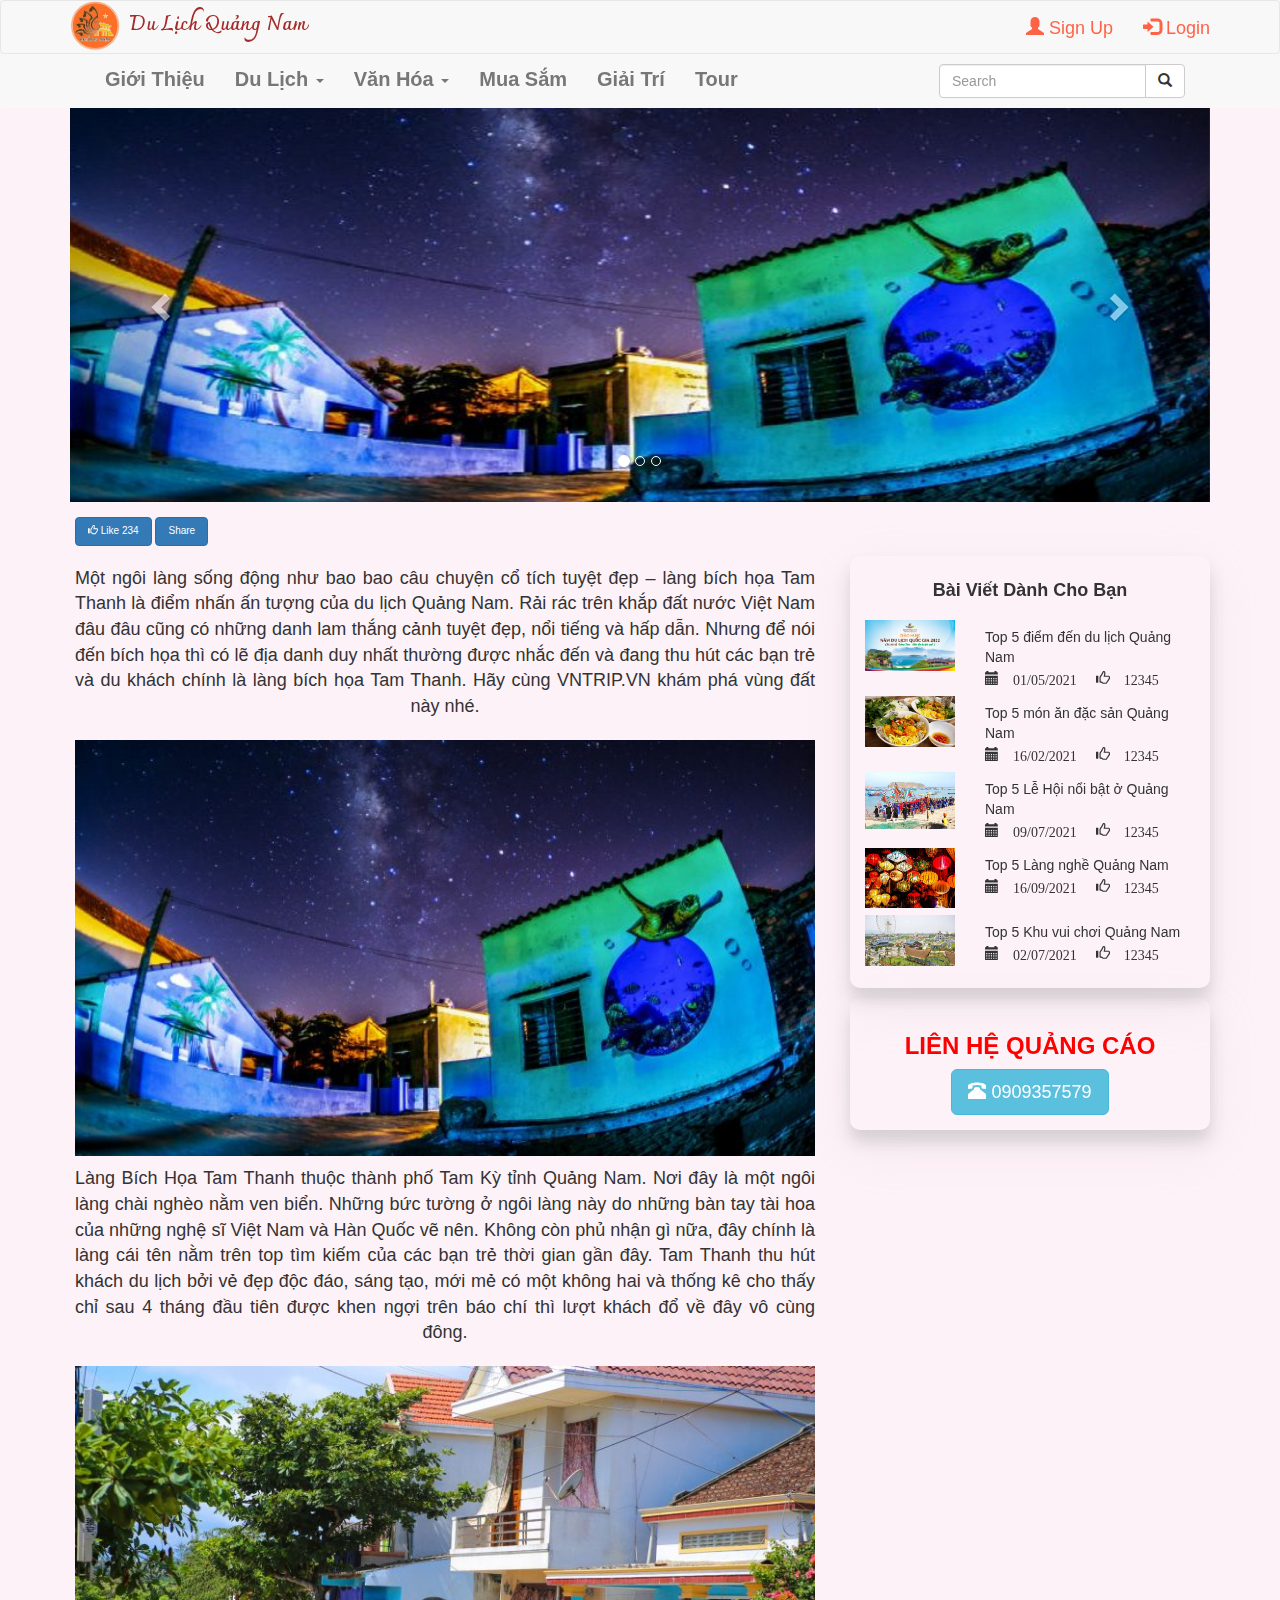
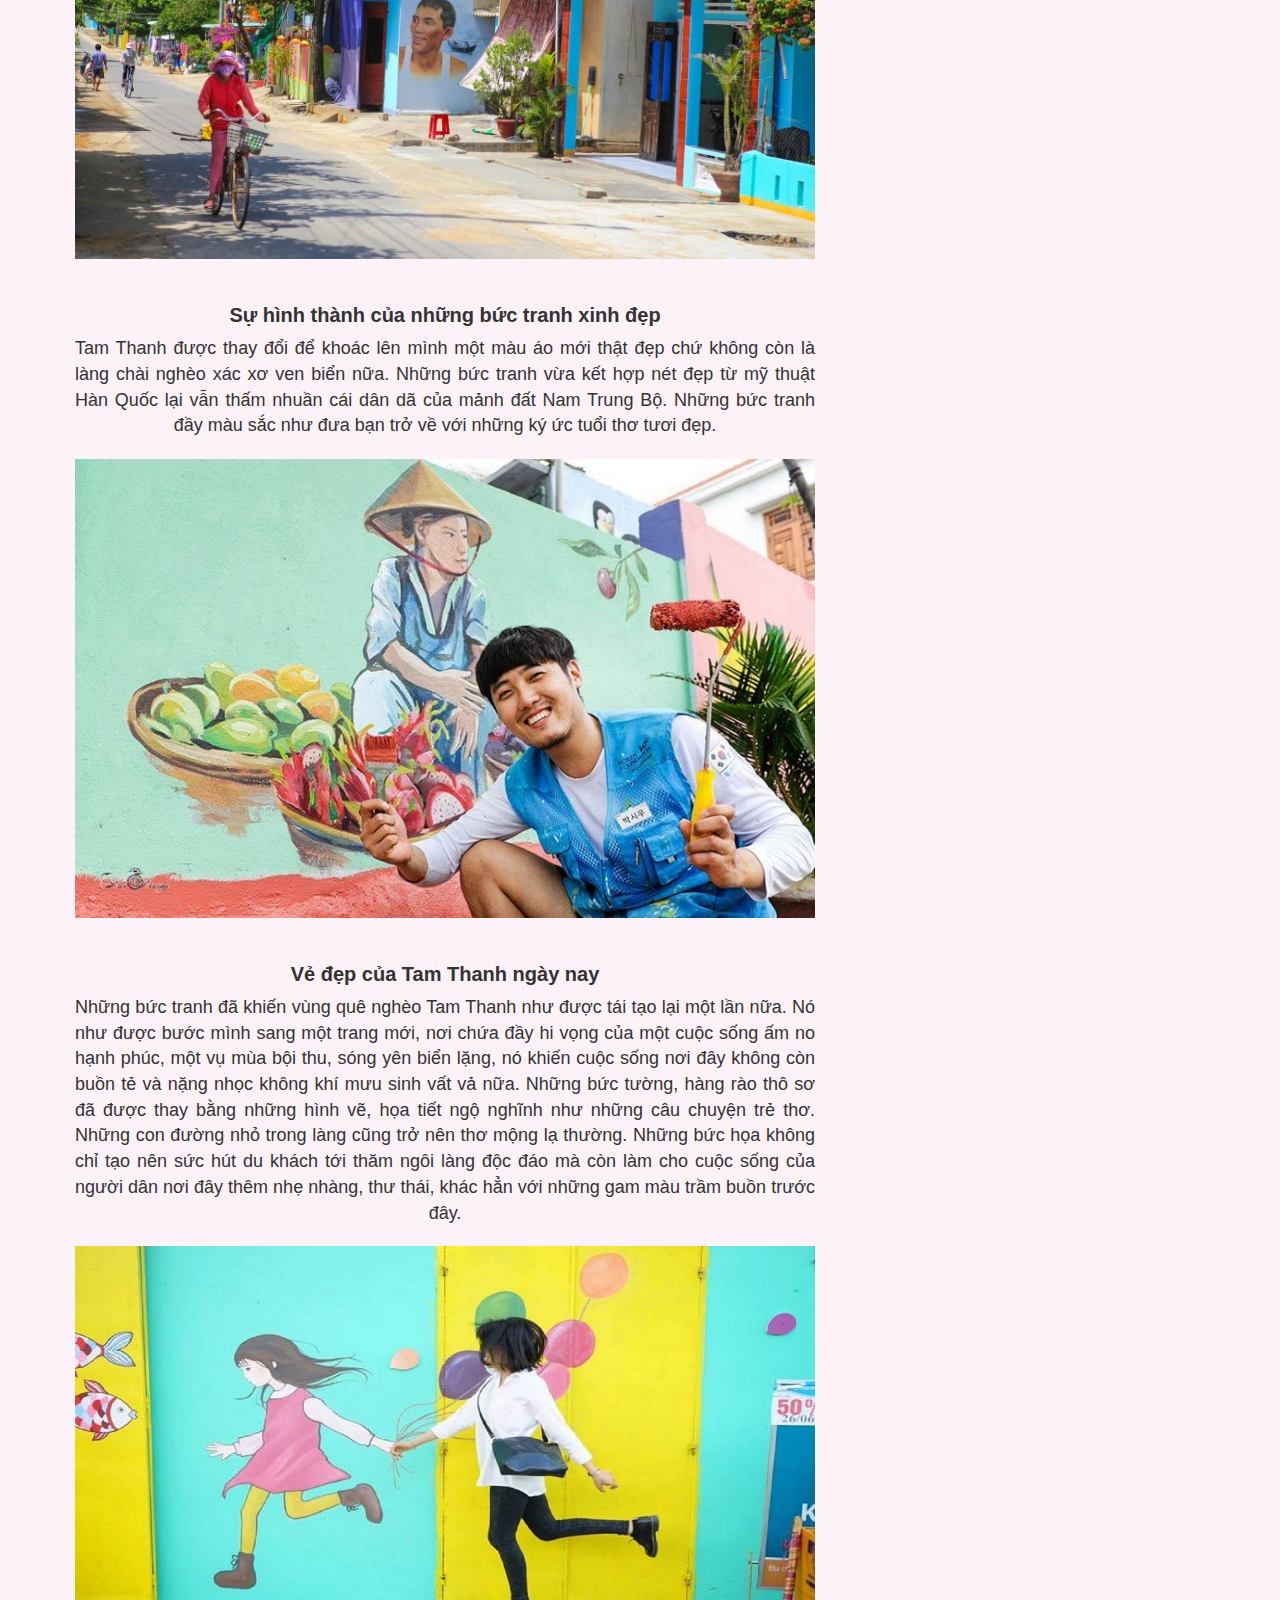
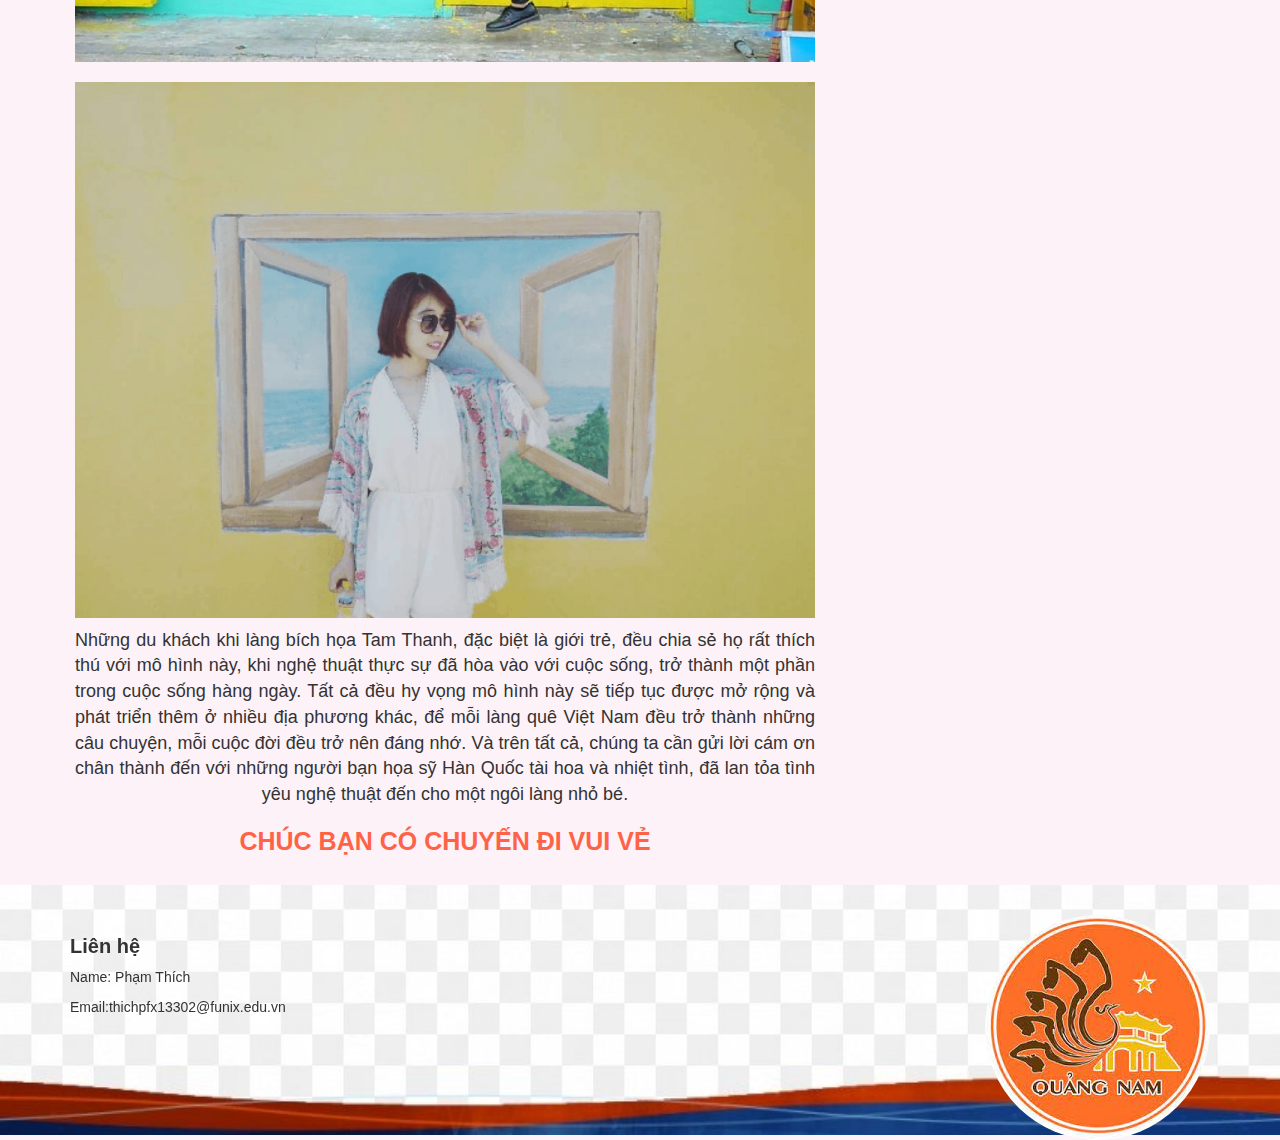
<file: bichhoatamthanh.html>
<!DOCTYPE html>
<html lang="en">

<head>
    <meta charset="UTF-8">
    <meta http-equiv="X-UA-Compatible" content="IE=edge">
    <meta name="viewport" content="width=device-width, initial-scale=1.0">
    <!--Boostrap 3-->
    <link rel="stylesheet" href="https://maxcdn.bootstrapcdn.com/bootstrap/3.4.1/css/bootstrap.min.css">
    <script src="https://ajax.googleapis.com/ajax/libs/jquery/3.6.4/jquery.min.js"></script>
    <script src="https://maxcdn.bootstrapcdn.com/bootstrap/3.4.1/js/bootstrap.min.js"></script>

    <link href="https://fonts.googleapis.com/css2?family=Charmonman:wght@700&family=Lobster&display=swap"
        rel="stylesheet">
    <!--CSS external-->
    <link rel="stylesheet" href="trangchu.css">
    <title>Làng Bích Họa Tam Thanh</title>
</head>

<body style="background-color: #fdf2f8;">
    <nav class="navbar-fixed-top">
        <!-- Navbar Header Logo + User-->
        <nav class="navbar navbar-default" style="margin: 0px;">
            <div class="container">
                <div class="navbar-header">
                    <button type="button" class="navbar-toggle" data-toggle="collapse" data-target="#myUser">
                        <span class="icon-bar"></span>
                        <span class="icon-bar"></span>
                        <span class="icon-bar"></span>
                    </button>
                    <a href="index.html"><img class="img-logo" src="images/logo.jpg" alt="logo"></a>
                    <a class="text-logo" href="index.html">Du Lịch Quảng Nam</a>
                </div>

                <div class="collapse navbar-collapse" id="myUser">
                    <ul class="nav navbar-nav navbar-right">
                        <li><a style="font-size: 18px; color: tomato;" href="signin.html"><span
                                    class="glyphicon glyphicon-user"></span> Sign Up</a></li>
                        <li><a style="font-size: 18px; color: tomato;" href="login.html"><span
                                    class="glyphicon glyphicon-log-in"></span> Login</a></li>
                    </ul>
                </div>
            </div>
        </nav>
        <!-- ---------------------------OK--------------------- -->

        <!-- Navbar Header Menu + Search-->
        <nav class="navbar navbar-default navbar-menu">
            <div class="container">
                <div class="navbar-header icon-menu">
                    <button type="button" class="navbar-toggle" data-toggle="collapse" data-target="#menu">
                        <span class="icon-bar"></span>
                        <span class="icon-bar"></span>
                        <span class="icon-bar"></span>
                    </button>
                </div>

                <form class="navbar-form navbar-right form-menu" action="#">
                    <div class="input-group">
                        <input type="text" class="form-control" placeholder="Search" name="search">
                        <div class="input-group-btn">
                            <button class="btn btn-default" type="submit">
                                <i class="glyphicon glyphicon-search"></i>
                            </button>
                        </div>
                    </div>
                </form>

                <div class="collapse navbar-collapse text-li" id="menu">
                    <ul class="nav navbar-nav">
                        <li><a href="index.html">Giới Thiệu</a></li>
                        <li class="dropdown">
                            <a class="dropdown-toggle" data-toggle="dropdown" href="#">Du Lịch <span
                                    class="caret"></span></a>
                            <ul class="dropdown-menu text-dropdown">
                                <li><a href="dulichbien.html">Du Lịch Biển</a></li>
                                <li><a href="dulichthangcanh.html">Du Lịch Thắng Cảnh</a></li>
                                <li><a href="ditich.html">Di Tích</a></li>
                            </ul>
                        </li>
                        <li class="dropdown">
                            <a class="dropdown-toggle" data-toggle="dropdown" href="#">Văn Hóa <span
                                    class="caret"></span></a>
                            <ul class="dropdown-menu text-dropdown">
                                <li><a href="amthuc.html">Ẩm Thực</a></li>
                                <li><a href="lehoi.html">Lễ Hội</a></li>
                                <li><a href="#">Làng Nghề Cổ Truyền</a></li>
                            </ul>
                        </li>
                        <li><a href="#">Mua Sắm</a></li>
                        <li><a href="#">Giải Trí</a></li>
                        <li><a href="#">Tour</a></li>
                    </ul>
                </div>
            </div>
        </nav>
    </nav>
    <!-- -------------------------------OK-------------------------- -->

    <!--Img Banner-->
    <div id="myCarousel" class="container carousel slide" data-ride="carousel" style="margin-top: 100px;">
        <!-- Indicators -->
        <ol class="carousel-indicators">
            <li data-target="#myCarousel" data-slide-to="0" class="active"></li>
            <li data-target="#myCarousel" data-slide-to="1"></li>
            <li data-target="#myCarousel" data-slide-to="2"></li>
        </ol>

        <!-- Wrapper for slides -->
        <div class="carousel-inner">
            <div class="item active">
                <img src="images/lang-bich-hoa-tam-thanh-1.jpg" alt="Làng Bích Họa Tam Thanh" style="width:100%;">
            </div>
            <div class="item">
                <img src="images/lang-bich-hoa-2.jpg" alt="Làng Bích Họa Tam Thanh" style="width:100%;">
            </div>
            <div class="item">
                <img src="images/lang-bich-hoa-5.jpg" alt="Làng Bích Họa Tam Thanh" style="width:100%;">
            </div>
        </div>

        <!-- Left and right controls -->
        <a class="left carousel-control" href="#myCarousel" data-slide="prev" style="margin-left: 15px;">
            <span class="glyphicon glyphicon-chevron-left"></span>
            <span class="sr-only">Previous</span>
        </a>
        <a class="right carousel-control" href="#myCarousel" data-slide="next" style="margin-right: 15px;">
            <span class="glyphicon glyphicon-chevron-right"></span>
            <span class="sr-only">Next</span>
        </a>
    </div>
    <!-- -------------------------------OK-------------------------- -->

    <!--Main-->
    <div class="body-main">
        <div class="container">
            <div class="row">
                <div class="likeshare">
                    <button type="button" class="btn btn-primary"><span class="glyphicon glyphicon-thumbs-up"></span>
                        Like 234</button>
                    <button type="button" class="btn btn-primary">Share</button>
                </div>
                <!--Left-col-->
                <div class="body-main-info col-md-8 col-sm-12">
                    <p>Một ngôi làng sống động như bao bao câu chuyện cổ tích tuyệt đẹp – làng bích họa Tam Thanh là
                        điểm nhấn ấn tượng của du lịch Quảng Nam. Rải rác trên khắp đất nước Việt Nam đâu đâu cũng có
                        những danh lam thắng cảnh tuyệt đẹp, nổi tiếng và hấp dẫn. Nhưng để nói đến bích họa thì có lẽ
                        địa danh duy nhất thường được nhắc đến và đang thu hút các bạn trẻ và du khách chính là làng
                        bích họa Tam Thanh. Hãy cùng VNTRIP.VN khám phá vùng đất này nhé. </p>
                    <div class="body-main-img">
                        <img onclick="show(this)" src="images/tamthanh1.jpg" alt="Làng Bích Họa Tam Thanh">
                    </div>
                    <p>Làng Bích Họa Tam Thanh thuộc thành phố Tam Kỳ tỉnh Quảng Nam. Nơi đây là một ngôi làng chài
                        nghèo nằm ven biển. Những bức tường ở ngôi làng này do những bàn tay tài hoa của những nghệ sĩ
                        Việt Nam và Hàn Quốc vẽ nên. Không còn phủ nhận gì nữa, đây chính là làng cái tên nằm trên top
                        tìm kiếm của các bạn trẻ thời gian gần đây. Tam Thanh thu hút khách du lịch bởi vẻ đẹp độc đáo,
                        sáng tạo, mới mẻ có một không hai và thống kê cho thấy chỉ sau 4 tháng đầu tiên được khen ngợi
                        trên báo chí thì lượt khách đổ về đây vô cùng đông.</p>
                    <div class="body-main-img">
                        <img onclick="show(this)" src="images/tamthanh2.jpg" alt="Làng Bích Họa Tam Thanh">
                    </div>
                    <h4>Sự hình thành của những bức tranh xinh đẹp</h4>
                    <p>Tam Thanh được thay đổi để khoác lên mình một màu áo mới thật đẹp chứ không còn là làng chài
                        nghèo xác xơ ven biển nữa. Những bức tranh vừa kết hợp nét đẹp từ mỹ thuật Hàn Quốc lại vẫn thấm
                        nhuần cái dân dã của mảnh đất Nam Trung Bộ. Những bức tranh đầy màu sắc như đưa bạn trở về với
                        những ký ức tuổi thơ tươi đẹp.</p>
                    <div class="body-main-img">
                        <img onclick="show(this)" src="images/tamthanh3.jpg" alt="Làng Bích Họa Tam Thanh">
                    </div>
                    <h4>Vẻ đẹp của Tam Thanh ngày nay</h4>
                    <p>Những bức tranh đã khiến vùng quê nghèo Tam Thanh như được tái tạo lại một lần nữa. Nó như được
                        bước mình sang một trang mới, nơi chứa đầy hi vọng của một cuộc sống ấm no hạnh phúc, một vụ mùa
                        bội thu, sóng yên biển lặng, nó khiến cuộc sống nơi đây không còn buồn tẻ và nặng nhọc không khí
                        mưu sinh vất vả nữa. Những bức tường, hàng rào thô sơ đã được thay bằng những hình vẽ, họa tiết
                        ngộ nghĩnh như những câu chuyện trẻ thơ. Những con đường nhỏ trong làng cũng trở nên thơ mộng lạ
                        thường. Những bức họa không chỉ tạo nên sức hút du khách tới thăm ngôi làng độc đáo mà còn làm
                        cho cuộc sống của người dân nơi đây thêm nhẹ nhàng, thư thái, khác hẳn với những gam màu trầm
                        buồn trước đây.</p>
                    <div class="body-main-img">
                        <img onclick="show(this)" src="images/tamthanh4.jpg" alt="Làng Bích Họa Tam Thanh">
                    </div>
                    <div class="body-main-img">
                        <img onclick="show(this)" src="images/tamthanh5.png" alt="Làng Bích Họa Tam Thanh">
                    </div>
                    <p>Những du khách khi làng bích họa Tam Thanh, đặc biệt là giới trẻ, đều chia sẻ họ rất thích thú
                        với mô hình này, khi nghệ thuật thực sự đã hòa vào với cuộc sống, trở thành một phần trong cuộc
                        sống hàng ngày. Tất cả đều hy vọng mô hình này sẽ tiếp tục được mở rộng và phát triển thêm ở
                        nhiều địa phương khác, để mỗi làng quê Việt Nam đều trở thành những câu chuyện, mỗi cuộc đời đều
                        trở nên đáng nhớ. Và trên tất cả, chúng ta cần gửi lời cám ơn chân thành đến với những người bạn
                        họa sỹ Hàn Quốc tài hoa và nhiệt tình, đã lan tỏa tình yêu nghệ thuật đến cho một ngôi làng nhỏ
                        bé.</p>

                    <h2>CHÚC BẠN CÓ CHUYẾN ĐI VUI VẺ</h2>
                </div>

                <!--Right-Col-->
                <div class="col-md-4 col-sm-12 body-main-sticky">
                    <div class="body-main-moreinfo" style="margin-bottom: 5px;">
                        <h4>Bài Viết Dành Cho Bạn</h4>
                        <div class="row tr-e">
                            <div class="col-xs-4">
                                <img src="images/top51.jpg" alt="Du Lịch Quảng Nam" width="100%">
                            </div>
                            <div class="col-xs-8">
                                <p>Top 5 điểm đến du lịch Quảng Nam</p>
                                <span class="glyphicon glyphicon-calendar"> 01/05/2021</span>
                                <span style="margin-left: 15px;" class="glyphicon glyphicon-thumbs-up"> 12345</span>
                            </div>
                        </div>
                        <div class="row tr-e">
                            <div class="col-xs-4">
                                <img src="images/top52.jpg" alt="Mì Quảng" width="100%">
                            </div>
                            <div class="col-xs-8">
                                <p>Top 5 món ăn đặc sản Quảng Nam</p>
                                <span class="glyphicon glyphicon-calendar"> 16/02/2021</span>
                                <span style="margin-left: 15px;" class="glyphicon glyphicon-thumbs-up"> 12345</span>
                            </div>
                        </div>
                        <div class="row tr-e">
                            <div class="col-xs-4">
                                <img src="images/top53.jpg" alt="Lễ Hội Bà Thu Bồn" width="100%">
                            </div>
                            <div class="col-xs-8">
                                <p>Top 5 Lễ Hội nổi bật ở Quảng Nam</p>
                                <span class="glyphicon glyphicon-calendar"> 09/07/2021</span>
                                <span style="margin-left: 15px;" class="glyphicon glyphicon-thumbs-up"> 12345</span>
                            </div>
                        </div>
                        <div class="row tr-e">
                            <div class="col-xs-4">
                                <img src="images/top54.jpg" alt="Đèn Lồng" width="100%">
                            </div>
                            <div class="col-xs-8">
                                <p>Top 5 Làng nghề Quảng Nam</p>
                                <span class="glyphicon glyphicon-calendar"> 16/09/2021</span>
                                <span style="margin-left: 15px;" class="glyphicon glyphicon-thumbs-up"> 12345</span>
                            </div>
                        </div>
                        <div class="row tr-e">
                            <div class="col-xs-4">
                                <img src="images/top55.jpg" alt="Vinpearl Land Hội An" width="100%">
                            </div>
                            <div class="col-xs-8">
                                <p>Top 5 Khu vui chơi Quảng Nam</p>
                                <span class="glyphicon glyphicon-calendar"> 02/07/2021</span>
                                <span style="margin-left: 15px;" class="glyphicon glyphicon-thumbs-up"> 12345</span>
                            </div>
                        </div>
                    </div>
                    <div class="body-main-moreinfo">
                        <h3 style="color:red; font-weight: bold;text-align: center;">LIÊN HỆ QUẢNG CÁO</h3>
                        <div style="text-align: center;"><a href="#" class="btn btn-info btn-lg">
                                <span class="glyphicon glyphicon-phone-alt"></span> 0909357579
                            </a></div>
                    </div>
                </div>
            </div>
        </div>
    </div>
    <div id="showBoard" style="display: none;">
        <div id="maskContainer" onclick="hide()"></div>
        <div id="showContainer">
            <img class="imageShow" src="images/banner1.jpg" alt="">
        </div>
    </div>
    <!--footer-->
    <div class="footer">
        <div class="container">
            <img src="images/logo.jpg" alt="Logo">
            <h3>Liên hệ</h3>
            <p>Name: Phạm Thích</p>
            <p>Email:thichpfx13302@funix.edu.vn</p>
        </div>
    </div>

    <script src="trangchu.js"></script>
</body>

</html>
</file>
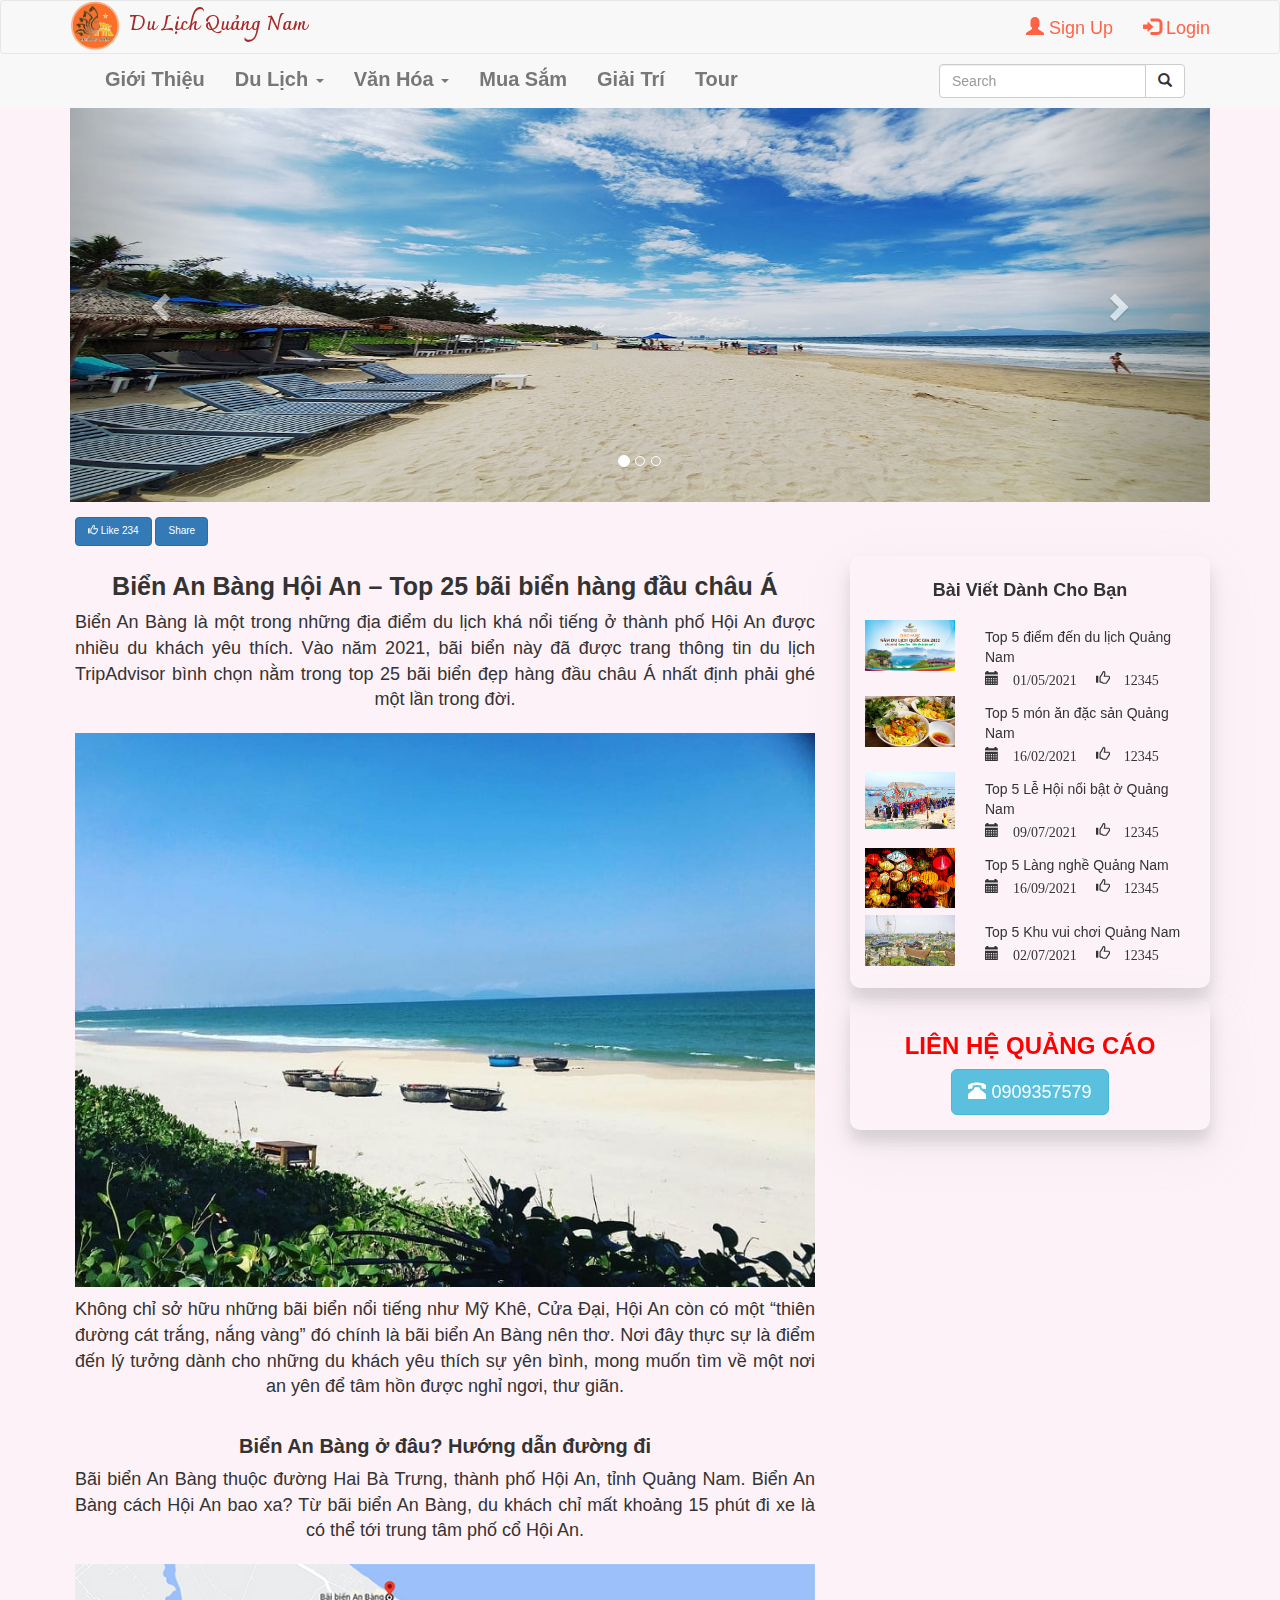
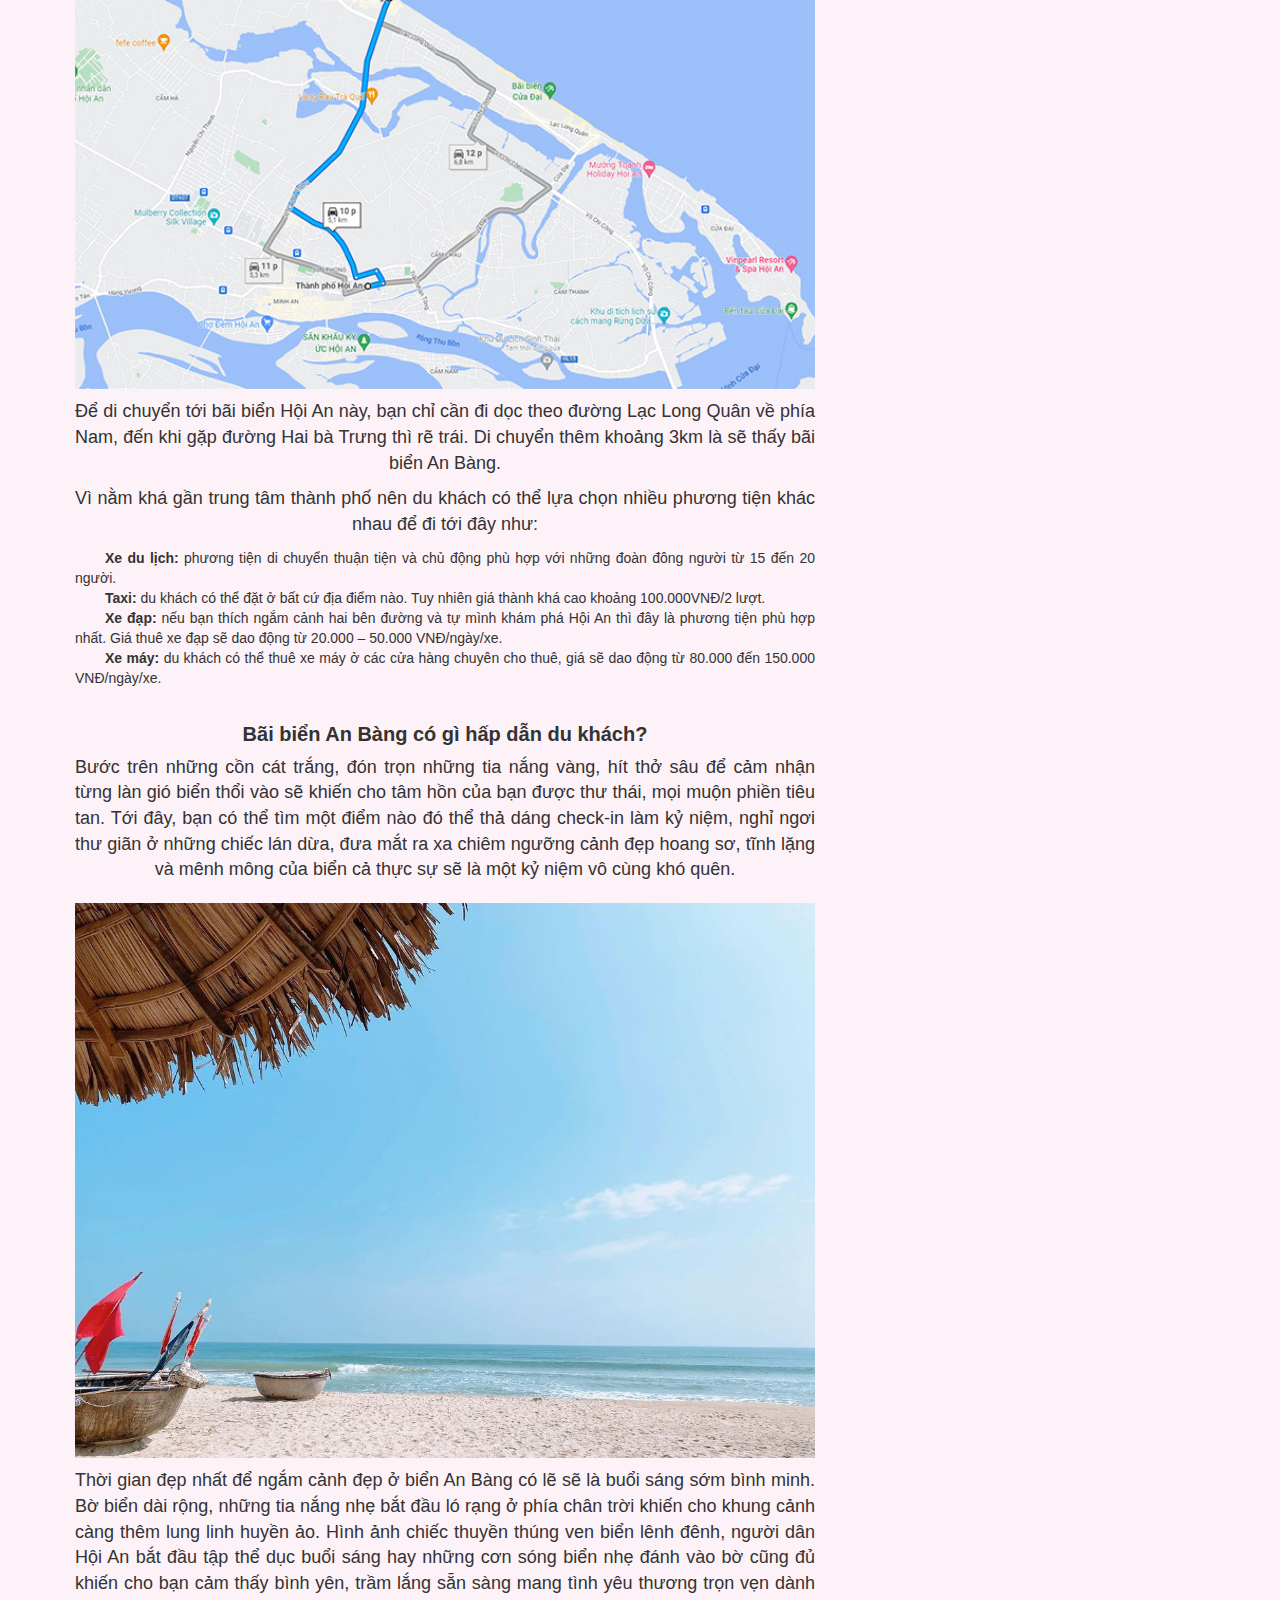
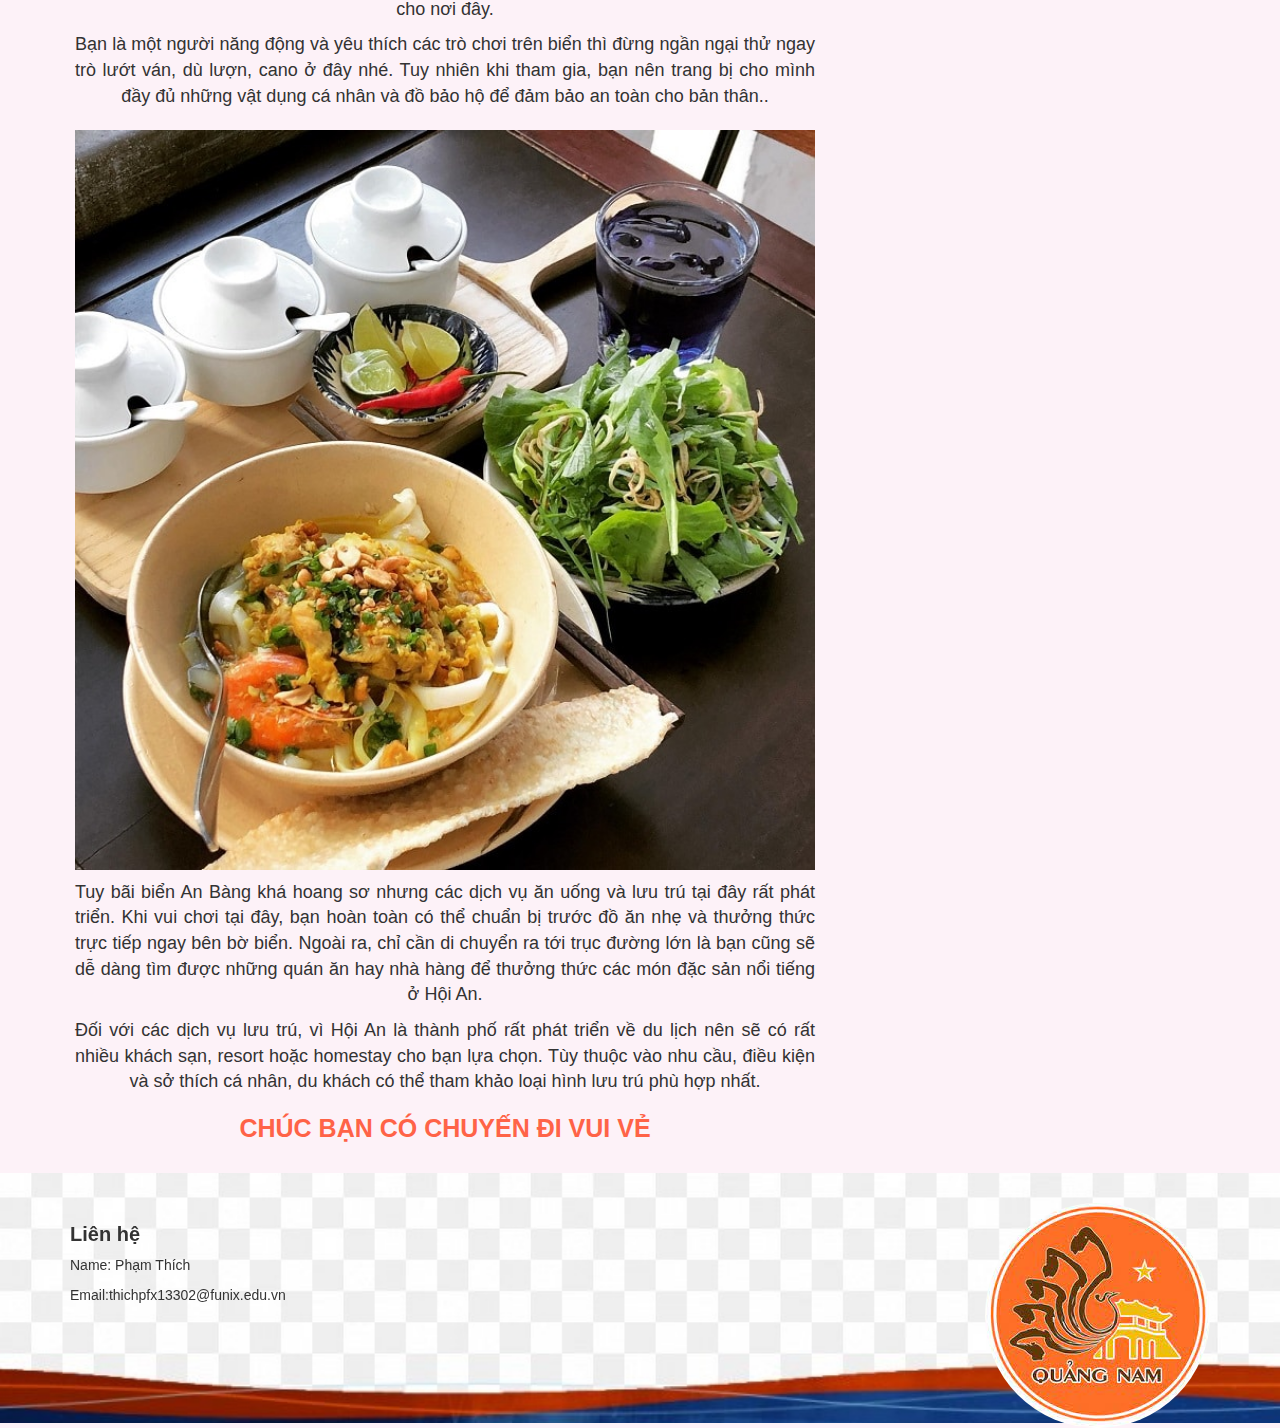
<file: bienanbang.html>
<!DOCTYPE html>
<html lang="en">

<head>
    <meta charset="UTF-8">
    <meta http-equiv="X-UA-Compatible" content="IE=edge">
    <meta name="viewport" content="width=device-width, initial-scale=1.0">
    <!--Boostrap 3-->
    <link rel="stylesheet" href="https://maxcdn.bootstrapcdn.com/bootstrap/3.4.1/css/bootstrap.min.css">
    <script src="https://ajax.googleapis.com/ajax/libs/jquery/3.6.4/jquery.min.js"></script>
    <script src="https://maxcdn.bootstrapcdn.com/bootstrap/3.4.1/js/bootstrap.min.js"></script>

    <link href="https://fonts.googleapis.com/css2?family=Charmonman:wght@700&family=Lobster&display=swap"
        rel="stylesheet">
    <!--CSS external-->
    <link rel="stylesheet" href="trangchu.css">
    <title>Bãi Biển An Bàng</title>
</head>

<body style="background-color: #fdf2f8;">
    <nav class="navbar-fixed-top">
        <!-- Navbar Header Logo + User-->
        <nav class="navbar navbar-default" style="margin: 0px;">
            <div class="container">
                <div class="navbar-header">
                    <button type="button" class="navbar-toggle" data-toggle="collapse" data-target="#myUser">
                        <span class="icon-bar"></span>
                        <span class="icon-bar"></span>
                        <span class="icon-bar"></span>
                    </button>
                    <a href="index.html"><img class="img-logo" src="images/logo.jpg" alt="logo"></a>
                    <a class="text-logo" href="index.html">Du Lịch Quảng Nam</a>
                </div>

                <div class="collapse navbar-collapse" id="myUser">
                    <ul class="nav navbar-nav navbar-right">
                        <li><a style="font-size: 18px; color: tomato;" href="signin.html"><span
                                    class="glyphicon glyphicon-user"></span> Sign Up</a></li>
                        <li><a style="font-size: 18px; color: tomato;" href="login.html"><span
                                    class="glyphicon glyphicon-log-in"></span> Login</a></li>
                    </ul>
                </div>
            </div>
        </nav>
        <!-- ---------------------------OK--------------------- -->

        <!-- Navbar Header Menu + Search-->
        <nav class="navbar navbar-default navbar-menu">
            <div class="container">
                <div class="navbar-header icon-menu">
                    <button type="button" class="navbar-toggle" data-toggle="collapse" data-target="#menu">
                        <span class="icon-bar"></span>
                        <span class="icon-bar"></span>
                        <span class="icon-bar"></span>
                    </button>
                </div>

                <form class="navbar-form navbar-right form-menu" action="#">
                    <div class="input-group">
                        <input type="text" class="form-control" placeholder="Search" name="search">
                        <div class="input-group-btn">
                            <button class="btn btn-default" type="submit">
                                <i class="glyphicon glyphicon-search"></i>
                            </button>
                        </div>
                    </div>
                </form>

                <div class="collapse navbar-collapse text-li" id="menu">
                    <ul class="nav navbar-nav">
                        <li><a href="index.html">Giới Thiệu</a></li>
                        <li class="dropdown">
                            <a class="dropdown-toggle" data-toggle="dropdown" href="#">Du Lịch <span
                                    class="caret"></span></a>
                            <ul class="dropdown-menu text-dropdown">
                                <li><a href="dulichbien.html">Du Lịch Biển</a></li>
                                <li><a href="dulichthangcanh.html">Du Lịch Thắng Cảnh</a></li>
                                <li><a href="ditich.html">Di Tích</a></li>
                            </ul>
                        </li>
                        <li class="dropdown">
                            <a class="dropdown-toggle" data-toggle="dropdown" href="#">Văn Hóa <span
                                    class="caret"></span></a>
                            <ul class="dropdown-menu text-dropdown">
                                <li><a href="amthuc.html">Ẩm Thực</a></li>
                                <li><a href="lehoi.html">Lễ Hội</a></li>
                                <li><a href="#">Làng Nghề Cổ Truyền</a></li>
                            </ul>
                        </li>
                        <li><a href="#">Mua Sắm</a></li>
                        <li><a href="#">Giải Trí</a></li>
                        <li><a href="#">Tour</a></li>
                    </ul>
                </div>
            </div>
        </nav>
    </nav>
    <!-- -------------------------------OK-------------------------- -->

    <!--Img Banner-->
    <div id="myCarousel" class="container carousel slide" data-ride="carousel" style="margin-top: 100px;">
        <!-- Indicators -->
        <ol class="carousel-indicators">
            <li data-target="#myCarousel" data-slide-to="0" class="active"></li>
            <li data-target="#myCarousel" data-slide-to="1"></li>
            <li data-target="#myCarousel" data-slide-to="2"></li>
        </ol>

        <!-- Wrapper for slides -->
        <div class="carousel-inner">
            <div class="item active">
                <img src="images/bienanban1.jpg" alt="Biển An Bàng" style="width:100%;">
            </div>
            <div class="item">
                <img src="images/bienanbang2.jpg" alt="Khu Nghỉ Dưỡng" style="width:100%;">
            </div>
            <div class="item">
                <img src="images/bienanbang3.jpg" alt="Biển An Bàng" style="width:100%;">
            </div>
        </div>

        <!-- Left and right controls -->
        <a class="left carousel-control" href="#myCarousel" data-slide="prev" style="margin-left: 15px;">
            <span class="glyphicon glyphicon-chevron-left"></span>
            <span class="sr-only">Previous</span>
        </a>
        <a class="right carousel-control" href="#myCarousel" data-slide="next" style="margin-right: 15px;">
            <span class="glyphicon glyphicon-chevron-right"></span>
            <span class="sr-only">Next</span>
        </a>
    </div>
    <!-- -------------------------------OK-------------------------- -->

    <!--Main-->
    <div class="body-main">
        <div class="container">
            <div class="row">
                <div class="likeshare">
                    <button type="button" class="btn btn-primary"><span class="glyphicon glyphicon-thumbs-up"></span>
                        Like 234</button>
                    <button type="button" class="btn btn-primary">Share</button>
                </div>
                <!--Left-col-->
                <div class="body-main-info col-md-8 col-sm-12">
                    <h3>Biển An Bàng Hội An – Top 25 bãi biển hàng đầu châu Á</h3>
                    <p>Biển An Bàng là một trong những địa điểm du lịch khá nổi tiếng ở thành phố Hội An được nhiều du
                        khách yêu thích. Vào năm 2021, bãi biển này đã được trang thông tin du lịch TripAdvisor bình
                        chọn nằm trong top 25 bãi biển đẹp hàng đầu châu Á nhất định phải ghé một lần trong đời. </p>
                    <div class="body-main-img">
                        <img onclick="show(this)" src="images/bien-an-bang-1.jpg" alt="Biển An Bàng">
                    </div>
                    <p>Không chỉ sở hữu những bãi biển nổi tiếng như Mỹ Khê, Cửa Đại, Hội An còn có một “thiên đường cát
                        trắng, nắng vàng” đó chính là bãi biển An Bàng nên thơ. Nơi đây thực sự là điểm đến lý tưởng
                        dành cho những du khách yêu thích sự yên bình, mong muốn tìm về một nơi an yên để tâm hồn được
                        nghỉ ngơi, thư giãn.</p>
                    <h4>Biển An Bàng ở đâu? Hướng dẫn đường đi</h4>
                    <p>Bãi biển An Bàng thuộc đường Hai Bà Trưng, thành phố Hội An, tỉnh Quảng Nam. Biển An Bàng cách
                        Hội An bao xa? Từ bãi biển An Bàng, du khách chỉ mất khoảng 15 phút đi xe là có thể tới trung
                        tâm phố cổ Hội An.</p>
                    <div class="body-main-img">
                        <img onclick="show(this)" src="images/bien-an-bang-2.jpg"
                            alt="Bản đồ chỉ đường Bãi Biển An Bàng">
                    </div>
                    <p>Để di chuyển tới bãi biển Hội An này, bạn chỉ cần đi dọc theo đường Lạc Long Quân về phía Nam,
                        đến khi gặp đường Hai bà Trưng thì rẽ trái. Di chuyển thêm khoảng 3km là sẽ thấy bãi biển An
                        Bàng.</p>
                    <p>Vì nằm khá gần trung tâm thành phố nên du khách có thể lựa chọn nhiều phương tiện khác nhau để đi
                        tới đây như:</p>
                    <ul>
                        <li><b>Xe du lịch:</b> phương tiện di chuyển thuận tiện và chủ động phù hợp với những đoàn đông
                            người
                            từ 15 đến 20 người.
                        </li>
                        <li><b>Taxi:</b> du khách có thể đặt ở bất cứ địa điểm nào. Tuy nhiên giá thành khá
                            cao khoảng 100.000VNĐ/2 lượt.
                        </li>
                        <li>
                            <b>Xe đạp:</b> nếu bạn thích ngắm cảnh hai bên đường và tự mình khám phá Hội An thì đây là
                            phương
                            tiện phù hợp nhất. Giá thuê xe đạp sẽ dao động từ 20.000 – 50.000 VNĐ/ngày/xe.
                        </li>
                        <li>
                            <b>Xe máy:</b> du khách có thể thuê xe máy ở các cửa hàng chuyên cho thuê, giá sẽ
                            dao động từ 80.000 đến 150.000 VNĐ/ngày/xe.
                        </li>
                    </ul>
                    <h4>Bãi biển An Bàng có gì hấp dẫn du khách?</h4>
                    <p>Bước trên những cồn cát trắng, đón trọn những tia nắng vàng, hít thở sâu để cảm nhận từng làn gió
                        biển thổi vào sẽ khiến cho tâm hồn của bạn được thư thái, mọi muộn phiền tiêu tan. Tới đây, bạn
                        có thể tìm một điểm nào đó thể thả dáng check-in làm kỷ niệm, nghỉ ngơi thư giãn ở những chiếc
                        lán dừa, đưa mắt ra xa chiêm ngưỡng cảnh đẹp hoang sơ, tĩnh lặng và mênh mông của biển cả thực
                        sự sẽ là một kỷ niệm vô cùng khó quên.</p>
                    <div class="body-main-img">
                        <img onclick="show(this)" src="images/bien-an-bang-3.jpg" alt="Biển An Bàng">
                    </div>
                    <p>Thời gian đẹp nhất để ngắm cảnh đẹp ở biển An Bàng có lẽ sẽ là buổi sáng sớm bình minh. Bờ biển
                        dài rộng, những tia nắng nhẹ bắt đầu ló rạng ở phía chân trời khiến cho khung cảnh càng thêm
                        lung linh huyền ảo. Hình ảnh chiếc thuyền thúng ven biển lênh đênh, người dân Hội An bắt đầu tập
                        thể dục buổi sáng hay những cơn sóng biển nhẹ đánh vào bờ cũng đủ khiến cho bạn cảm thấy bình
                        yên, trầm lắng sẵn sàng mang tình yêu thương trọn vẹn dành cho nơi đây.</p>
                    <p>Bạn là một người năng động và yêu thích các trò chơi trên biển thì đừng ngần ngại thử ngay trò
                        lướt ván, dù lượn, cano ở đây nhé. Tuy nhiên khi tham gia, bạn nên trang bị cho mình đầy đủ
                        những vật dụng cá nhân và đồ bảo hộ để đảm bảo an toàn cho bản thân..</p>
                    <div class="body-main-img">
                        <img onclick="show(this)" src="images/bien-an-bang-7.jpg" alt="Mì Quảng">
                    </div>
                    <p>Tuy bãi biển An Bàng khá hoang sơ nhưng các dịch vụ ăn uống và lưu trú tại đây rất phát triển.
                        Khi vui chơi tại đây, bạn hoàn toàn có thể chuẩn bị trước đồ ăn nhẹ và thưởng thức trực tiếp
                        ngay bên bờ biển. Ngoài ra, chỉ cần di chuyển ra tới trục đường lớn là bạn cũng sẽ dễ dàng tìm
                        được những quán ăn hay nhà hàng để thưởng thức các món đặc sản nổi tiếng ở Hội An.</p>
                    
                    <p>Đối với các dịch vụ lưu trú, vì Hội An là thành phố rất phát triển về du lịch nên sẽ có rất nhiều
                        khách sạn, resort hoặc homestay cho bạn lựa chọn. Tùy thuộc vào nhu cầu, điều kiện và sở thích
                        cá nhân, du khách có thể tham khảo loại hình lưu trú phù hợp nhất.</p>

                    <h2>CHÚC BẠN CÓ CHUYẾN ĐI VUI VẺ</h2>
                </div>

                <!--Right-Col-->
                <div class="col-md-4 col-sm-12 body-main-sticky">
                    <div class="body-main-moreinfo" style="margin-bottom: 5px;">
                        <h4>Bài Viết Dành Cho Bạn</h4>
                        <div class="row tr-e">
                            <div class="col-xs-4">
                                <img src="images/top51.jpg" alt="Du Lịch Quảng Nam" width="100%">
                            </div>
                            <div class="col-xs-8">
                                <p>Top 5 điểm đến du lịch Quảng Nam</p>
                                <span class="glyphicon glyphicon-calendar"> 01/05/2021</span>
                                <span style="margin-left: 15px;" class="glyphicon glyphicon-thumbs-up"> 12345</span>
                            </div>
                        </div>
                        <div class="row tr-e">
                            <div class="col-xs-4">
                                <img src="images/top52.jpg" alt="Mì Quảng" width="100%">
                            </div>
                            <div class="col-xs-8">
                                <p>Top 5 món ăn đặc sản Quảng Nam</p>
                                <span class="glyphicon glyphicon-calendar"> 16/02/2021</span>
                                <span style="margin-left: 15px;" class="glyphicon glyphicon-thumbs-up"> 12345</span>
                            </div>
                        </div>
                        <div class="row tr-e">
                            <div class="col-xs-4">
                                <img src="images/top53.jpg" alt="Lễ Hội Bà Thu Bồn" width="100%">
                            </div>
                            <div class="col-xs-8">
                                <p>Top 5 Lễ Hội nổi bật ở Quảng Nam</p>
                                <span class="glyphicon glyphicon-calendar"> 09/07/2021</span>
                                <span style="margin-left: 15px;" class="glyphicon glyphicon-thumbs-up"> 12345</span>
                            </div>
                        </div>
                        <div class="row tr-e">
                            <div class="col-xs-4">
                                <img src="images/top54.jpg" alt="Đèn Lồng" width="100%">
                            </div>
                            <div class="col-xs-8">
                                <p>Top 5 Làng nghề Quảng Nam</p>
                                <span class="glyphicon glyphicon-calendar"> 16/09/2021</span>
                                <span style="margin-left: 15px;" class="glyphicon glyphicon-thumbs-up"> 12345</span>
                            </div>
                        </div>
                        <div class="row tr-e">
                            <div class="col-xs-4">
                                <img src="images/top55.jpg" alt="Vinpearl Land Hội An" width="100%">
                            </div>
                            <div class="col-xs-8">
                                <p>Top 5 Khu vui chơi Quảng Nam</p>
                                <span class="glyphicon glyphicon-calendar"> 02/07/2021</span>
                                <span style="margin-left: 15px;" class="glyphicon glyphicon-thumbs-up"> 12345</span>
                            </div>
                        </div>
                    </div>
                    <div class="body-main-moreinfo">
                        <h3 style="color:red; font-weight: bold;text-align: center;">LIÊN HỆ QUẢNG CÁO</h3>
                        <div style="text-align: center;"><a href="#" class="btn btn-info btn-lg">
                                <span class="glyphicon glyphicon-phone-alt"></span> 0909357579
                            </a></div>
                    </div>
                </div>
            </div>
        </div>
    </div>
    <div id="showBoard" style="display: none;">
        <div id="maskContainer" onclick="hide()"></div>
        <div id="showContainer">
            <img class="imageShow" src="images/banner1.jpg" alt="">
        </div>
    </div>
    <!--footer-->
    <div class="footer">
        <div class="container">
            <img src="images/logo.jpg" alt="Logo">
            <h3>Liên hệ</h3>
            <p>Name: Phạm Thích</p>
            <p>Email:thichpfx13302@funix.edu.vn</p>
        </div>
    </div>

    <script src="trangchu.js"></script>
</body>

</html>
</file>
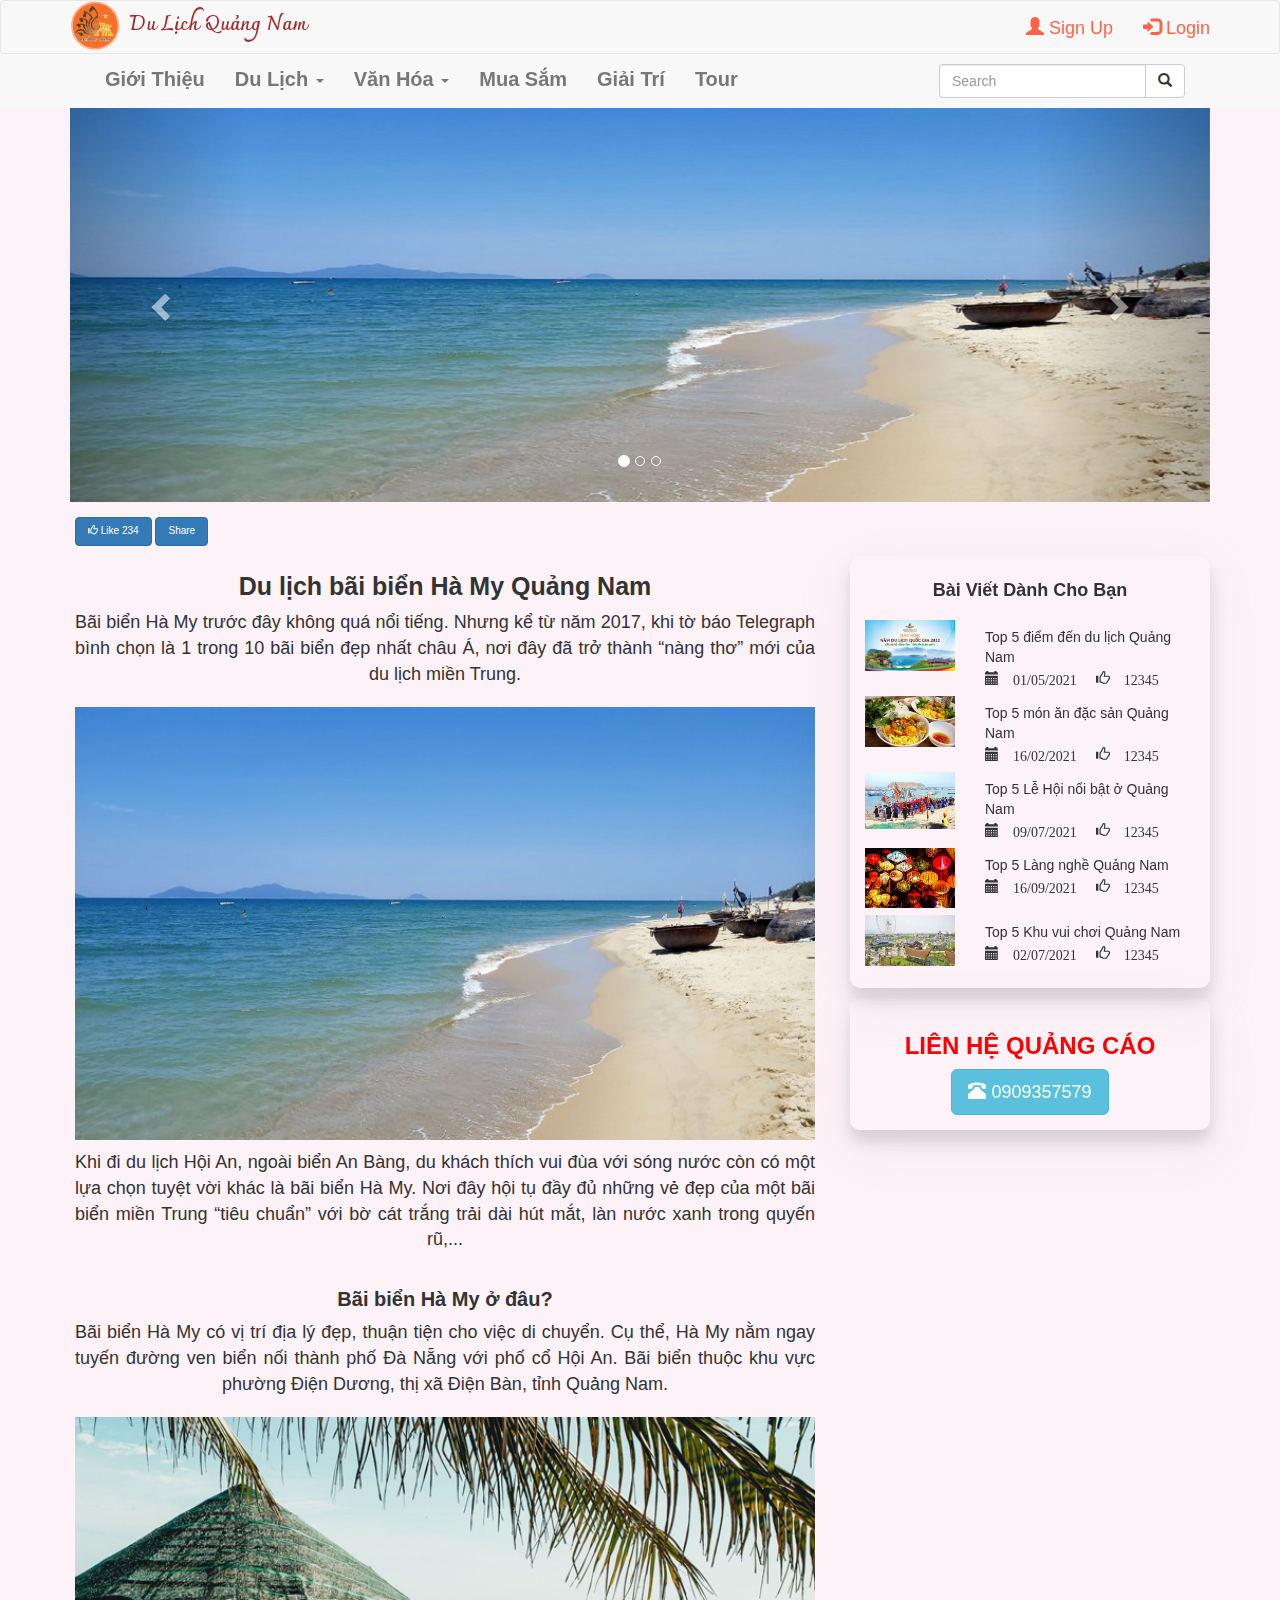
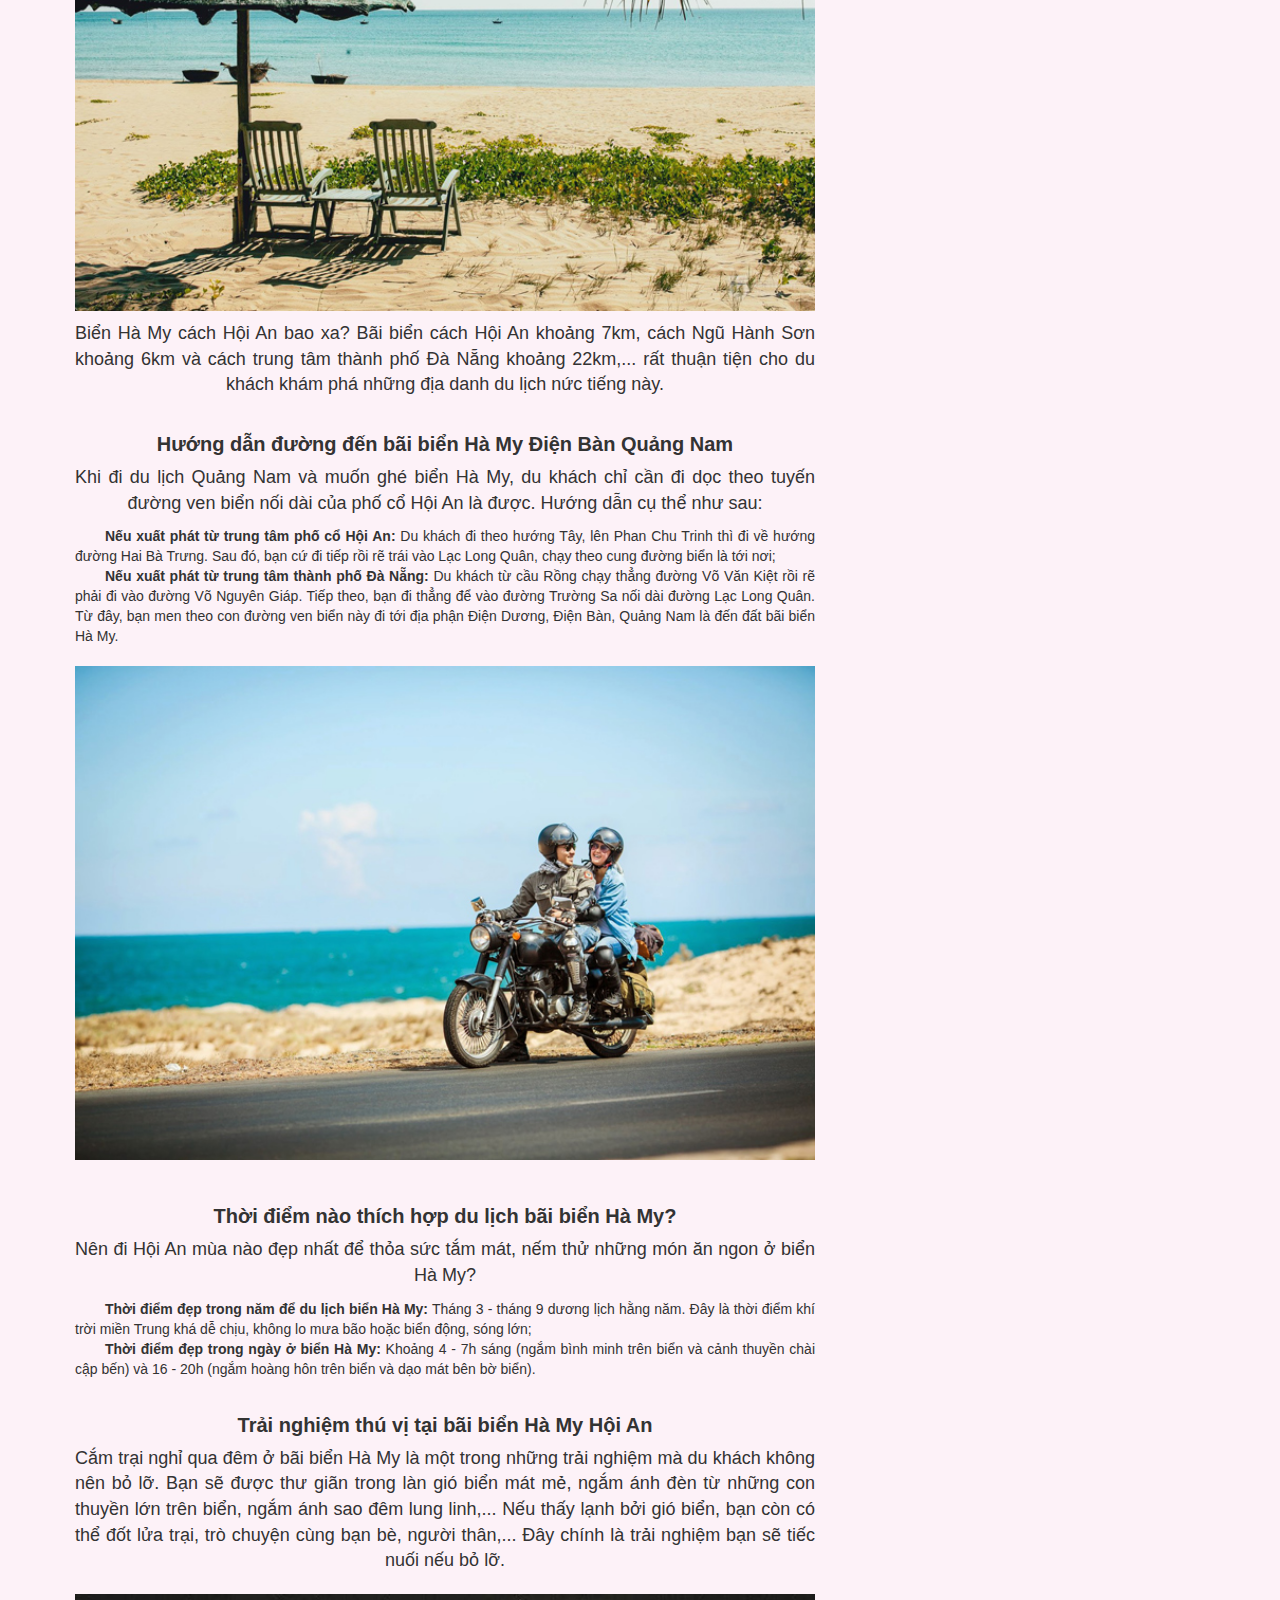
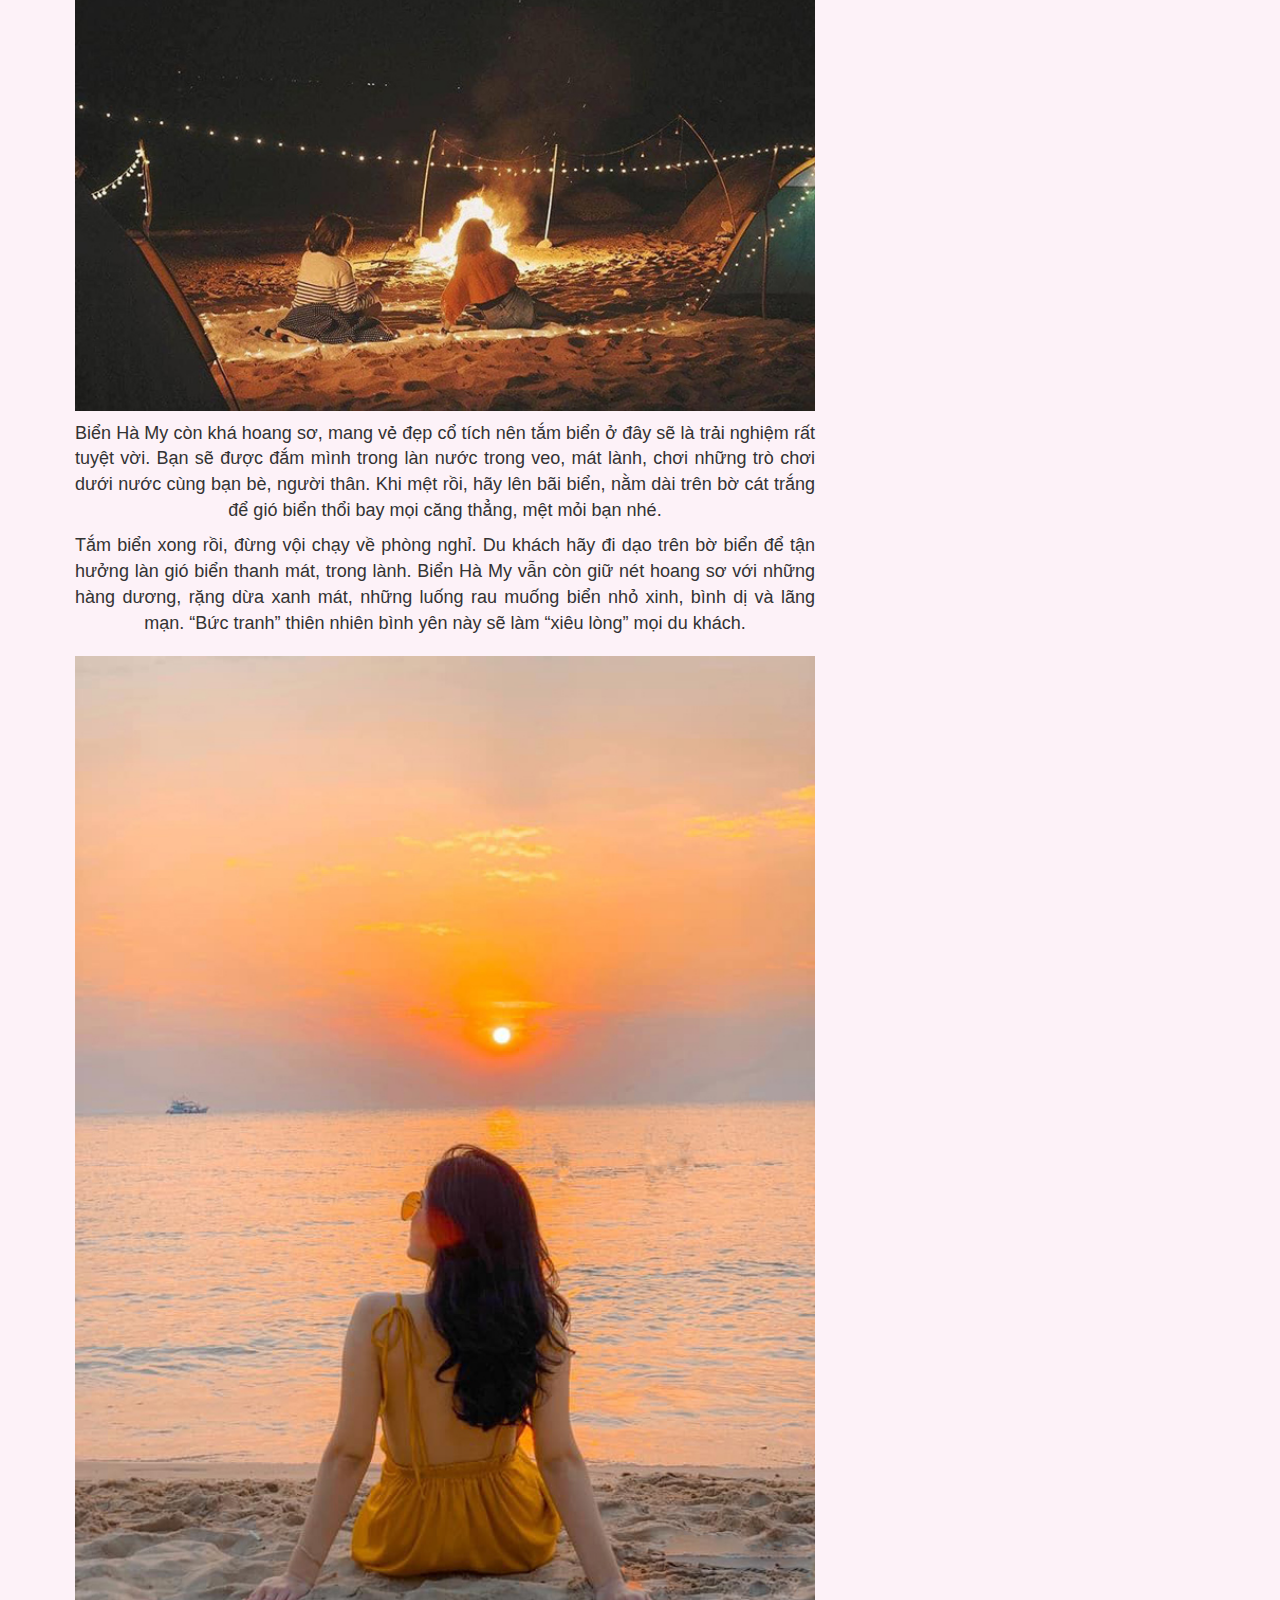
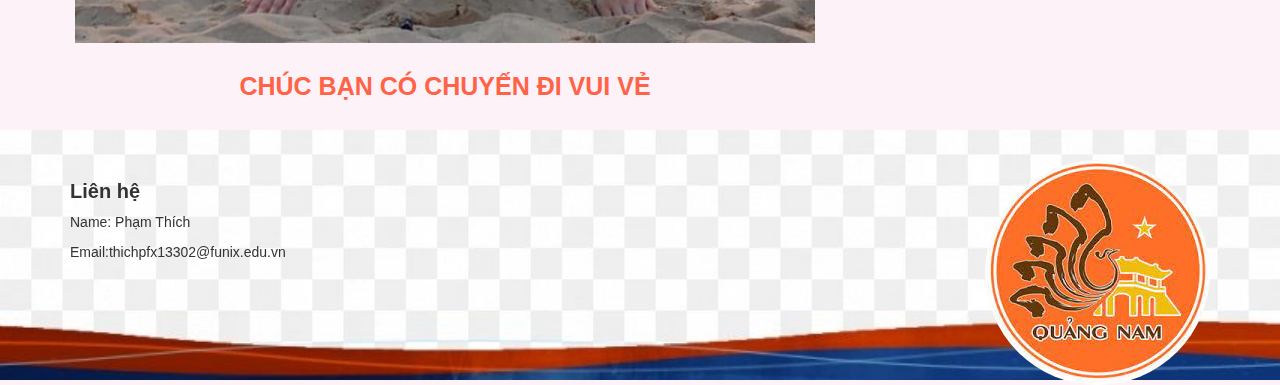
<file: bienhamy.html>
<!DOCTYPE html>
<html lang="en">

<head>
    <meta charset="UTF-8">
    <meta http-equiv="X-UA-Compatible" content="IE=edge">
    <meta name="viewport" content="width=device-width, initial-scale=1.0">
    <!--Boostrap 3-->
    <link rel="stylesheet" href="https://maxcdn.bootstrapcdn.com/bootstrap/3.4.1/css/bootstrap.min.css">
    <script src="https://ajax.googleapis.com/ajax/libs/jquery/3.6.4/jquery.min.js"></script>
    <script src="https://maxcdn.bootstrapcdn.com/bootstrap/3.4.1/js/bootstrap.min.js"></script>

    <link href="https://fonts.googleapis.com/css2?family=Charmonman:wght@700&family=Lobster&display=swap"
        rel="stylesheet">
    <!--CSS external-->
    <link rel="stylesheet" href="trangchu.css">
    <title>Bãi Biển Hà My</title>
</head>

<body style="background-color: #fdf2f8;">
    <nav class="navbar-fixed-top">
        <!-- Navbar Header Logo + User-->
        <nav class="navbar navbar-default" style="margin: 0px;">
            <div class="container">
                <div class="navbar-header">
                    <button type="button" class="navbar-toggle" data-toggle="collapse" data-target="#myUser">
                        <span class="icon-bar"></span>
                        <span class="icon-bar"></span>
                        <span class="icon-bar"></span>
                    </button>
                    <a href="index.html"><img class="img-logo" src="images/logo.jpg" alt="logo"></a>
                    <a class="text-logo" href="index.html">Du Lịch Quảng Nam</a>
                </div>

                <div class="collapse navbar-collapse" id="myUser">
                    <ul class="nav navbar-nav navbar-right">
                        <li><a style="font-size: 18px; color: tomato;" href="signin.html"><span
                                    class="glyphicon glyphicon-user"></span> Sign Up</a></li>
                        <li><a style="font-size: 18px; color: tomato;" href="login.html"><span
                                    class="glyphicon glyphicon-log-in"></span> Login</a></li>
                    </ul>
                </div>
            </div>
        </nav>
        <!-- ---------------------------OK--------------------- -->

        <!-- Navbar Header Menu + Search-->
        <nav class="navbar navbar-default navbar-menu">
            <div class="container">
                <div class="navbar-header icon-menu">
                    <button type="button" class="navbar-toggle" data-toggle="collapse" data-target="#menu">
                        <span class="icon-bar"></span>
                        <span class="icon-bar"></span>
                        <span class="icon-bar"></span>
                    </button>
                </div>

                <form class="navbar-form navbar-right form-menu" action="#">
                    <div class="input-group">
                        <input type="text" class="form-control" placeholder="Search" name="search">
                        <div class="input-group-btn">
                            <button class="btn btn-default" type="submit">
                                <i class="glyphicon glyphicon-search"></i>
                            </button>
                        </div>
                    </div>
                </form>

                <div class="collapse navbar-collapse text-li" id="menu">
                    <ul class="nav navbar-nav">
                        <li><a href="index.html">Giới Thiệu</a></li>
                        <li class="dropdown">
                            <a class="dropdown-toggle" data-toggle="dropdown" href="#">Du Lịch <span
                                    class="caret"></span></a>
                            <ul class="dropdown-menu text-dropdown">
                                <li><a href="dulichbien.html">Du Lịch Biển</a></li>
                                <li><a href="dulichthangcanh.html">Du Lịch Thắng Cảnh</a></li>
                                <li><a href="ditich.html">Di Tích</a></li>
                            </ul>
                        </li>
                        <li class="dropdown">
                            <a class="dropdown-toggle" data-toggle="dropdown" href="#">Văn Hóa <span
                                    class="caret"></span></a>
                            <ul class="dropdown-menu text-dropdown">
                                <li><a href="amthuc.html">Ẩm Thực</a></li>
                                <li><a href="lehoi.html">Lễ Hội</a></li>
                                <li><a href="#">Làng Nghề Cổ Truyền</a></li>
                            </ul>
                        </li>
                        <li><a href="#">Mua Sắm</a></li>
                        <li><a href="#">Giải Trí</a></li>
                        <li><a href="#">Tour</a></li>
                    </ul>
                </div>
            </div>
        </nav>
    </nav>
    <!-- -------------------------------OK-------------------------- -->

    <!--Img Banner-->
    <div id="myCarousel" class="container carousel slide" data-ride="carousel" style="margin-top: 100px;">
        <!-- Indicators -->
        <ol class="carousel-indicators">
            <li data-target="#myCarousel" data-slide-to="0" class="active"></li>
            <li data-target="#myCarousel" data-slide-to="1"></li>
            <li data-target="#myCarousel" data-slide-to="2"></li>
        </ol>

        <!-- Wrapper for slides -->
        <div class="carousel-inner">
            <div class="item active">
                <img src="images/bai-bien-ha-my-1.jpg" alt="Bãi Biển Hà My" style="width:100%;">
            </div>
            <div class="item">
                <img src="images/bai-bien-ha-my-2.jpg" alt="Bãi Biển Hà My" style="width:100%;">
            </div>
            <div class="item">
                <img src="images/bai-bien-ha-my-3.jpg" alt="Bãi Biển Hà My" style="width:100%;">
            </div>
        </div>

        <!-- Left and right controls -->
        <a class="left carousel-control" href="#myCarousel" data-slide="prev" style="margin-left: 15px;">
            <span class="glyphicon glyphicon-chevron-left"></span>
            <span class="sr-only">Previous</span>
        </a>
        <a class="right carousel-control" href="#myCarousel" data-slide="next" style="margin-right: 15px;">
            <span class="glyphicon glyphicon-chevron-right"></span>
            <span class="sr-only">Next</span>
        </a>
    </div>
    <!-- -------------------------------OK-------------------------- -->

    <!--Main-->
    <div class="body-main">
        <div class="container">
            <div class="row">
                <div class="likeshare">
                    <button type="button" class="btn btn-primary"><span class="glyphicon glyphicon-thumbs-up"></span>
                        Like 234</button>
                    <button type="button" class="btn btn-primary">Share</button>
                </div>
                <!--Left-col-->
                <div class="body-main-info col-md-8 col-sm-12">
                    <h3>Du lịch bãi biển Hà My Quảng Nam</h3>
                    <p>Bãi biển Hà My trước đây không quá nổi tiếng. Nhưng kể từ năm 2017, khi tờ báo Telegraph bình
                        chọn là 1 trong 10 bãi biển đẹp nhất châu Á, nơi đây đã trở thành “nàng thơ” mới của du lịch
                        miền Trung.</p>
                    <div class="body-main-img">
                        <img onclick="show(this)" src="images/baibienhamy1.jpg" alt="Biển Hà My">
                    </div>
                    <p>Khi đi du lịch Hội An, ngoài biển An Bàng, du khách thích vui đùa với sóng nước còn có một lựa
                        chọn tuyệt vời khác là bãi biển Hà My. Nơi đây hội tụ đầy đủ những vẻ đẹp của một bãi biển miền
                        Trung “tiêu chuẩn” với bờ cát trắng trải dài hút mắt, làn nước xanh trong quyến rũ,...</p>
                    <h4>Bãi biển Hà My ở đâu?</h4>
                    <p>Bãi biển Hà My có vị trí địa lý đẹp, thuận tiện cho việc di chuyển. Cụ thể, Hà My nằm ngay tuyến
                        đường ven biển nối thành phố Đà Nẵng với phố cổ Hội An. Bãi biển thuộc khu vực phường Điện
                        Dương, thị xã Điện Bàn, tỉnh Quảng Nam.</p>
                    <div class="body-main-img">
                        <img onclick="show(this)" src="images/baibienhamy2.jpg" alt="Biển Hà My">
                    </div>
                    <p>Biển Hà My cách Hội An bao xa? Bãi biển cách Hội An khoảng 7km, cách Ngũ Hành Sơn khoảng 6km và
                        cách trung tâm thành phố Đà Nẵng khoảng 22km,... rất thuận tiện cho du khách khám phá những địa
                        danh du lịch nức tiếng này.</p>
                    <h4>Hướng dẫn đường đến bãi biển Hà My Điện Bàn Quảng Nam</h4>
                    <p>Khi đi du lịch Quảng Nam và muốn ghé biển Hà My, du khách chỉ cần đi dọc theo tuyến đường ven
                        biển nối dài của phố cổ Hội An là được. Hướng dẫn cụ thể như sau:</p>
                    <ul>
                        <li>
                            <b>Nếu xuất phát từ trung tâm phố cổ Hội An:</b> Du khách đi theo hướng Tây, lên Phan Chu
                            Trinh thì
                            đi về hướng đường Hai Bà Trưng. Sau đó, bạn cứ đi tiếp rồi rẽ trái vào Lạc Long Quân, chạy
                            theo cung đường biển là tới nơi;
                        </li>
                        <li>
                            <b>Nếu xuất phát từ trung tâm thành phố Đà Nẵng:</b> Du khách từ cầu Rồng chạy thẳng đường
                            Võ Văn Kiệt
                            rồi rẽ phải đi vào đường Võ Nguyên Giáp. Tiếp theo, bạn đi thẳng để vào đường Trường Sa nối
                            dài
                            đường Lạc Long Quân. Từ đây, bạn men theo con đường ven biển này đi tới địa phận Điện Dương,
                            Điện Bàn, Quảng Nam là đến đất bãi biển Hà My.
                        </li>
                    </ul>
                    <div class="body-main-img">
                        <img onclick="show(this)" src="images/baibienhamy3.jpg" alt="Biển Hà My">
                    </div>
                    <h4>Thời điểm nào thích hợp du lịch bãi biển Hà My?</h4>
                    <p>Nên đi Hội An mùa nào đẹp nhất để thỏa sức tắm mát, nếm thử những món ăn ngon ở biển Hà My?</p>
                    <ul>
                        <li><b>Thời điểm đẹp trong năm để du lịch biển Hà My:</b> Tháng 3 - tháng 9 dương lịch hằng năm.
                            Đây là thời điểm khí trời miền Trung khá dễ chịu, không lo mưa bão hoặc biển động, sóng lớn;
                        </li>
                        <li><b>Thời điểm đẹp trong ngày ở biển Hà My:</b> Khoảng 4 - 7h sáng (ngắm bình minh trên biển
                            và cảnh thuyền chài cập bến) và 16 - 20h (ngắm hoàng hôn trên biển và dạo mát bên bờ biển).
                            </p>
                        </li>
                    </ul>
                    <h4>Trải nghiệm thú vị tại bãi biển Hà My Hội An</h4>
                    <p>Cắm trại nghỉ qua đêm ở bãi biển Hà My là một trong những trải nghiệm mà du khách không nên bỏ
                        lỡ. Bạn sẽ được thư giãn trong làn gió biển mát mẻ, ngắm ánh đèn từ những con thuyền lớn trên
                        biển, ngắm ánh sao đêm lung linh,... Nếu thấy lạnh bởi gió biển, bạn còn có thể đốt lửa trại,
                        trò chuyện cùng bạn bè, người thân,... Đây chính là trải nghiệm bạn sẽ tiếc nuối nếu bỏ lỡ.</p>
                    <div class="body-main-img">
                        <img onclick="show(this)" src="images/baibienhamy4.jpg" alt=" Camp - Biển Hà My">
                    </div>
                    <p>Biển Hà My còn khá hoang sơ, mang vẻ đẹp cổ tích nên tắm biển ở đây sẽ là trải nghiệm rất tuyệt
                        vời. Bạn sẽ được đắm mình trong làn nước trong veo, mát lành, chơi những trò chơi dưới nước cùng
                        bạn bè, người thân. Khi mệt rồi, hãy lên bãi biển, nằm dài trên bờ cát trắng để gió biển thổi
                        bay mọi căng thẳng, mệt mỏi bạn nhé.</p>
                    <p>Tắm biển xong rồi, đừng vội chạy về phòng nghỉ. Du khách hãy đi dạo trên bờ biển để tận hưởng làn
                        gió biển thanh mát, trong lành. Biển Hà My vẫn còn giữ nét hoang sơ với những hàng dương, rặng
                        dừa xanh mát, những luống rau muống biển nhỏ xinh, bình dị và lãng mạn. “Bức tranh” thiên nhiên
                        bình yên này sẽ làm “xiêu lòng” mọi du khách.</p>
                        <div class="body-main-img">
                            <img onclick="show(this)" src="images/baibienhamy5.jpg" alt=" Camp - Biển Hà My">
                        </div>

                    <h2>CHÚC BẠN CÓ CHUYẾN ĐI VUI VẺ</h2>
                </div>

                <!--Right-Col-->
                <div class="col-md-4 col-sm-12 body-main-sticky">
                    <div class="body-main-moreinfo" style="margin-bottom: 5px;">
                        <h4>Bài Viết Dành Cho Bạn</h4>
                        <div class="row tr-e">
                            <div class="col-xs-4">
                                <img src="images/top51.jpg" alt="Du Lịch Quảng Nam" width="100%">
                            </div>
                            <div class="col-xs-8">
                                <p>Top 5 điểm đến du lịch Quảng Nam</p>
                                <span class="glyphicon glyphicon-calendar"> 01/05/2021</span>
                                <span style="margin-left: 15px;" class="glyphicon glyphicon-thumbs-up"> 12345</span>
                            </div>
                        </div>
                        <div class="row tr-e">
                            <div class="col-xs-4">
                                <img src="images/top52.jpg" alt="Mì Quảng" width="100%">
                            </div>
                            <div class="col-xs-8">
                                <p>Top 5 món ăn đặc sản Quảng Nam</p>
                                <span class="glyphicon glyphicon-calendar"> 16/02/2021</span>
                                <span style="margin-left: 15px;" class="glyphicon glyphicon-thumbs-up"> 12345</span>
                            </div>
                        </div>
                        <div class="row tr-e">
                            <div class="col-xs-4">
                                <img src="images/top53.jpg" alt="Lễ Hội Bà Thu Bồn" width="100%">
                            </div>
                            <div class="col-xs-8">
                                <p>Top 5 Lễ Hội nổi bật ở Quảng Nam</p>
                                <span class="glyphicon glyphicon-calendar"> 09/07/2021</span>
                                <span style="margin-left: 15px;" class="glyphicon glyphicon-thumbs-up"> 12345</span>
                            </div>
                        </div>
                        <div class="row tr-e">
                            <div class="col-xs-4">
                                <img src="images/top54.jpg" alt="Đèn Lồng" width="100%">
                            </div>
                            <div class="col-xs-8">
                                <p>Top 5 Làng nghề Quảng Nam</p>
                                <span class="glyphicon glyphicon-calendar"> 16/09/2021</span>
                                <span style="margin-left: 15px;" class="glyphicon glyphicon-thumbs-up"> 12345</span>
                            </div>
                        </div>
                        <div class="row tr-e">
                            <div class="col-xs-4">
                                <img src="images/top55.jpg" alt="Vinpearl Land Hội An" width="100%">
                            </div>
                            <div class="col-xs-8">
                                <p>Top 5 Khu vui chơi Quảng Nam</p>
                                <span class="glyphicon glyphicon-calendar"> 02/07/2021</span>
                                <span style="margin-left: 15px;" class="glyphicon glyphicon-thumbs-up"> 12345</span>
                            </div>
                        </div>
                    </div>
                    <div class="body-main-moreinfo">
                        <h3 style="color:red; font-weight: bold;text-align: center;">LIÊN HỆ QUẢNG CÁO</h3>
                        <div style="text-align: center;"><a href="#" class="btn btn-info btn-lg">
                                <span class="glyphicon glyphicon-phone-alt"></span> 0909357579
                            </a></div>
                    </div>
                </div>
            </div>
        </div>
    </div>
    <div id="showBoard" style="display: none;">
        <div id="maskContainer" onclick="hide()"></div>
        <div id="showContainer">
            <img class="imageShow" src="images/banner1.jpg" alt="">
        </div>
    </div>
    <!--footer-->
    <div class="footer">
        <div class="container">
            <img src="images/logo.jpg" alt="Logo">
            <h3>Liên hệ</h3>
            <p>Name: Phạm Thích</p>
            <p>Email:thichpfx13302@funix.edu.vn</p>
        </div>
    </div>

    <script src="trangchu.js"></script>
</body>

</html>
</file>
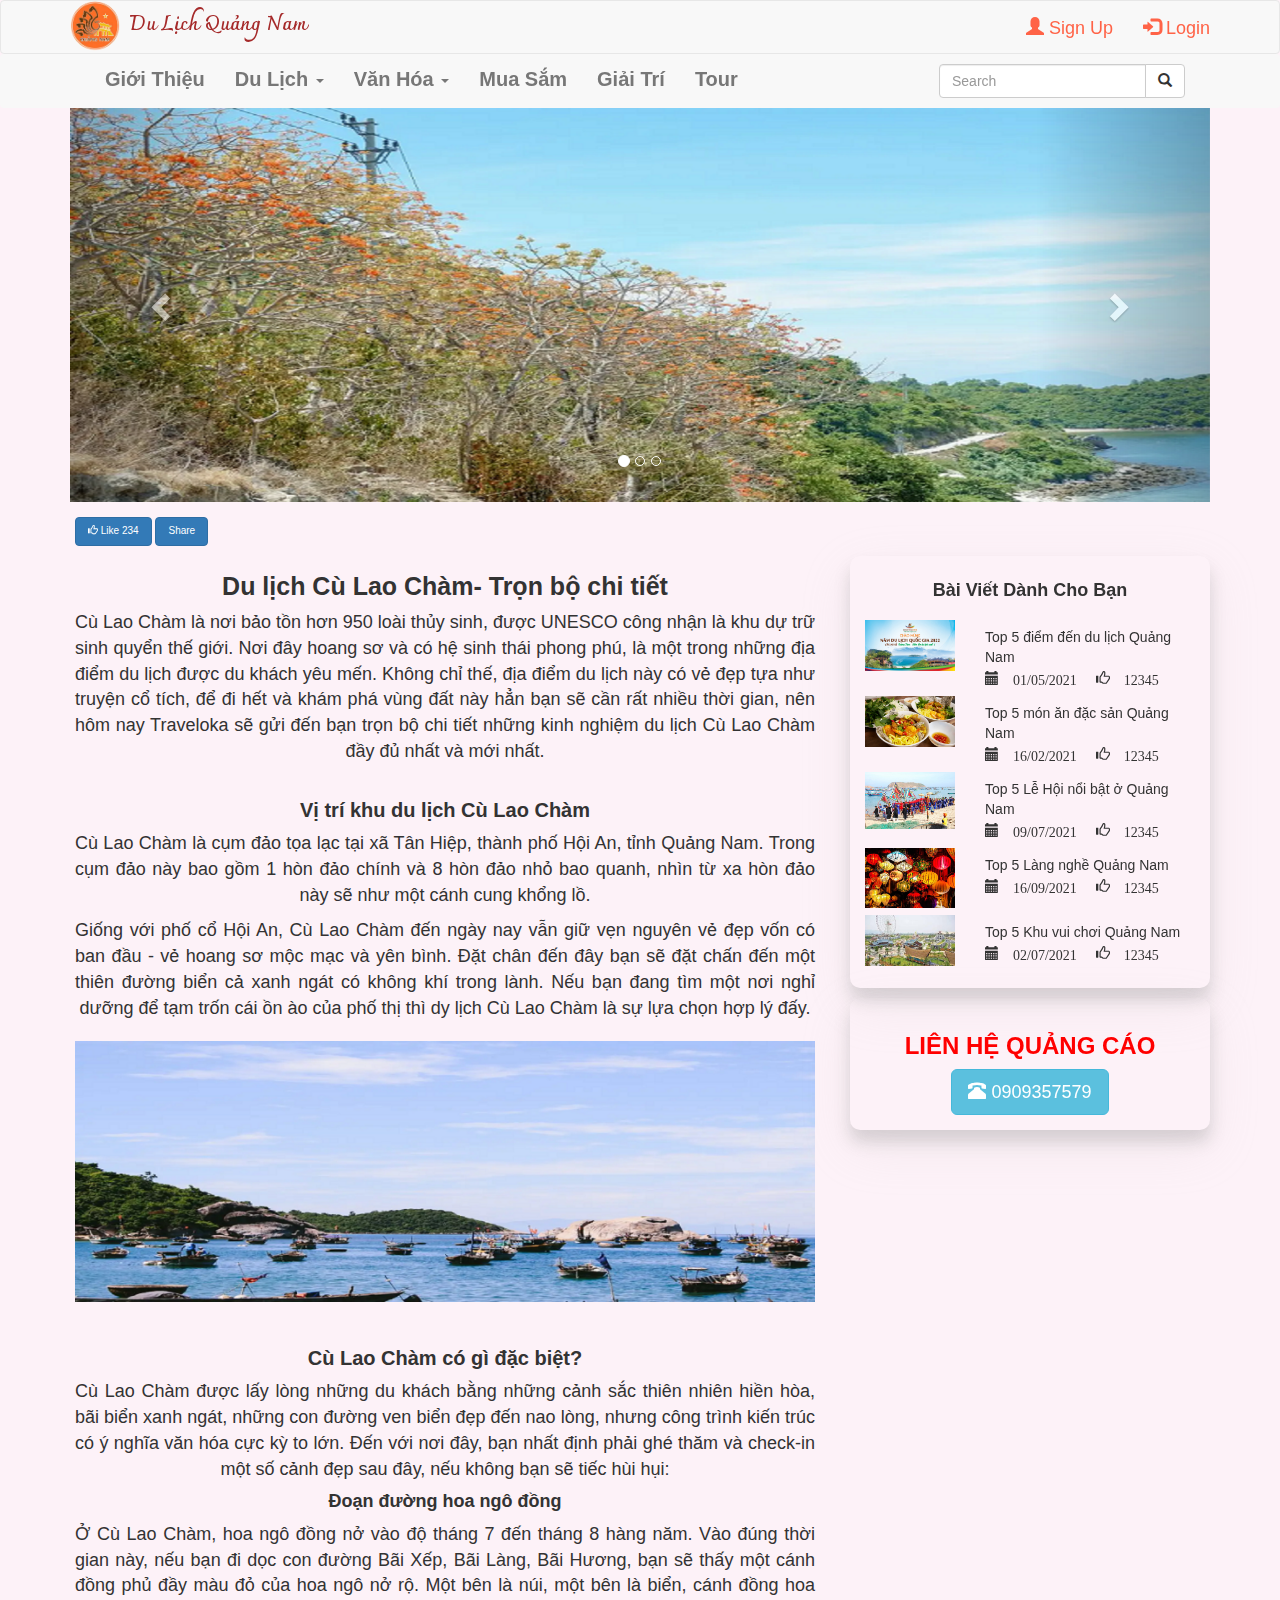
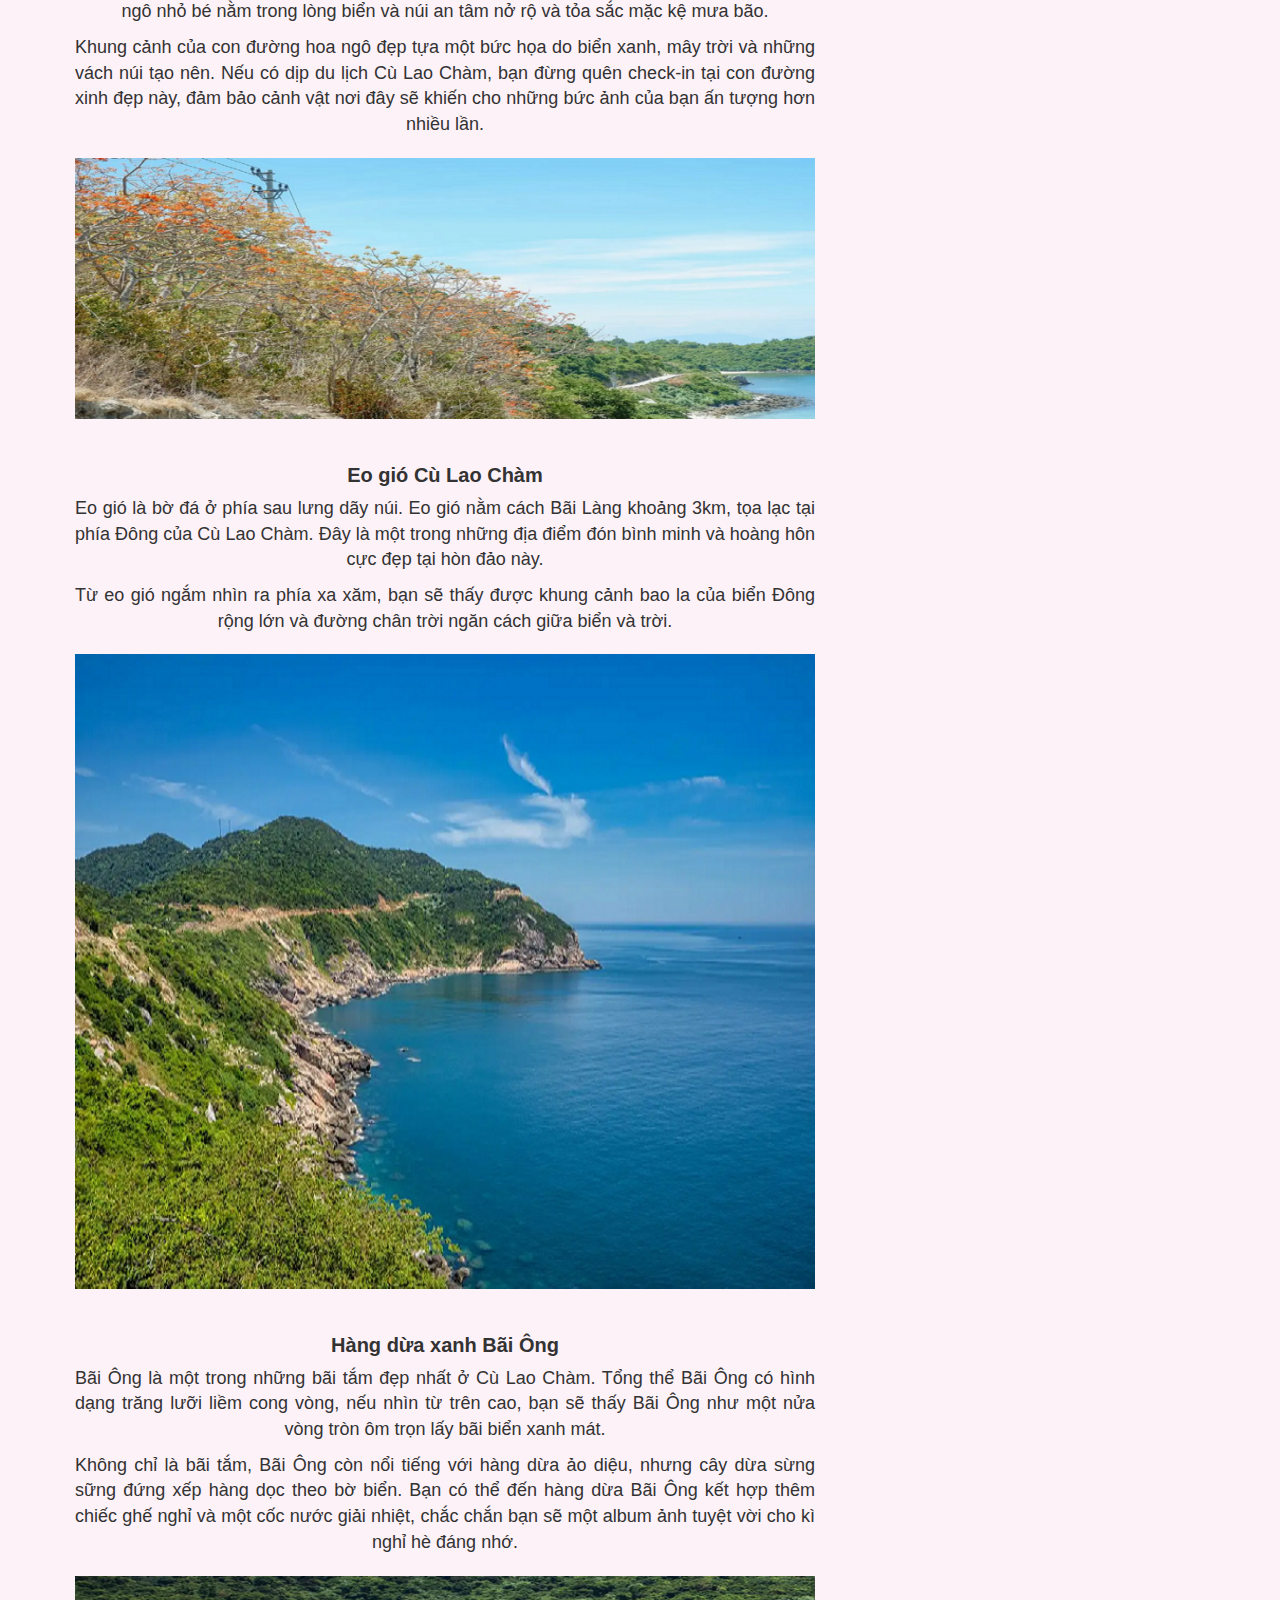
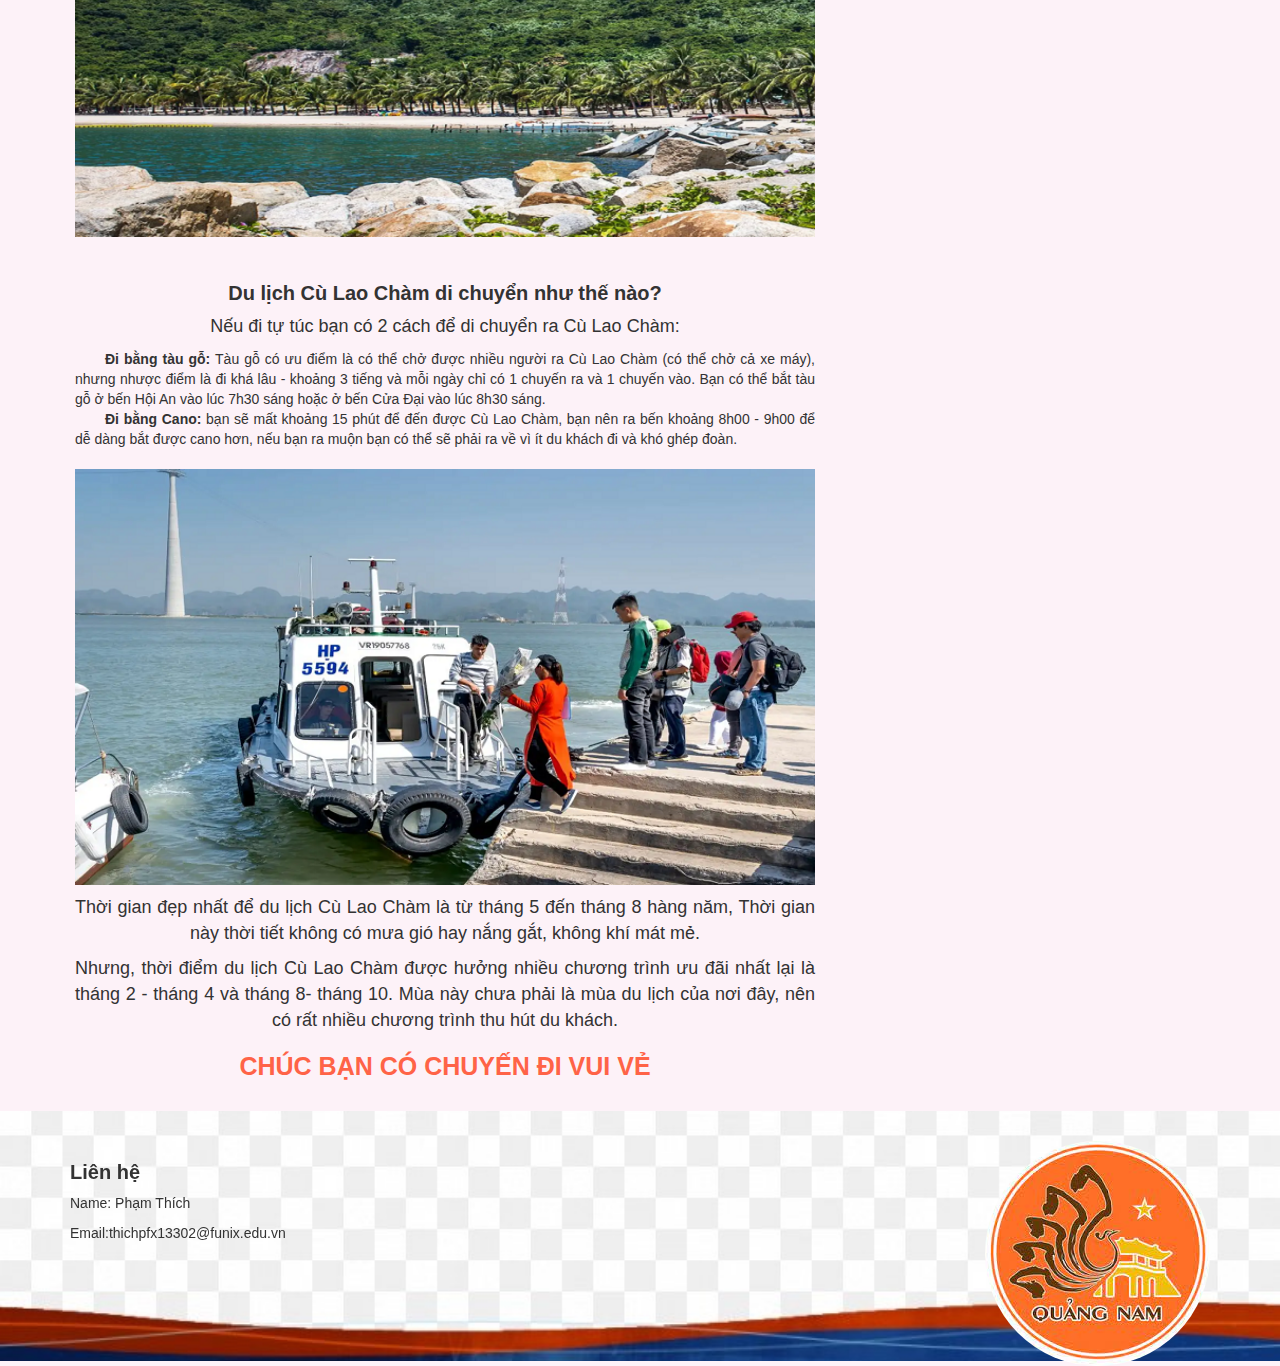
<file: culaocham.html>
<!DOCTYPE html>
<html lang="en">

<head>
    <meta charset="UTF-8">
    <meta http-equiv="X-UA-Compatible" content="IE=edge">
    <meta name="viewport" content="width=device-width, initial-scale=1.0">
    <!--Boostrap 3-->
    <link rel="stylesheet" href="https://maxcdn.bootstrapcdn.com/bootstrap/3.4.1/css/bootstrap.min.css">
    <script src="https://ajax.googleapis.com/ajax/libs/jquery/3.6.4/jquery.min.js"></script>
    <script src="https://maxcdn.bootstrapcdn.com/bootstrap/3.4.1/js/bootstrap.min.js"></script>

    <link href="https://fonts.googleapis.com/css2?family=Charmonman:wght@700&family=Lobster&display=swap"
        rel="stylesheet">
    <!--CSS external-->
    <link rel="stylesheet" href="trangchu.css">
    <title>Cù Lao Chàm</title>
</head>

<body style="background-color: #fdf2f8;">
    <nav class="navbar-fixed-top">
        <!-- Navbar Header Logo + User-->
        <nav class="navbar navbar-default" style="margin: 0px;">
            <div class="container">
                <div class="navbar-header">
                    <button type="button" class="navbar-toggle" data-toggle="collapse" data-target="#myUser">
                        <span class="icon-bar"></span>
                        <span class="icon-bar"></span>
                        <span class="icon-bar"></span>
                    </button>
                    <a href="index.html"><img class="img-logo" src="images/logo.jpg" alt="logo"></a>
                    <a class="text-logo" href="index.html">Du Lịch Quảng Nam</a>
                </div>

                <div class="collapse navbar-collapse" id="myUser">
                    <ul class="nav navbar-nav navbar-right">
                        <li><a style="font-size: 18px; color: tomato;" href="signin.html"><span
                                    class="glyphicon glyphicon-user"></span> Sign Up</a></li>
                        <li><a style="font-size: 18px; color: tomato;" href="login.html"><span
                                    class="glyphicon glyphicon-log-in"></span> Login</a></li>
                    </ul>
                </div>
            </div>
        </nav>
        <!-- ---------------------------OK--------------------- -->

        <!-- Navbar Header Menu + Search-->
        <nav class="navbar navbar-default navbar-menu">
            <div class="container">
                <div class="navbar-header icon-menu">
                    <button type="button" class="navbar-toggle" data-toggle="collapse" data-target="#menu">
                        <span class="icon-bar"></span>
                        <span class="icon-bar"></span>
                        <span class="icon-bar"></span>
                    </button>
                </div>

                <form class="navbar-form navbar-right form-menu" action="#">
                    <div class="input-group">
                        <input type="text" class="form-control" placeholder="Search" name="search">
                        <div class="input-group-btn">
                            <button class="btn btn-default" type="submit">
                                <i class="glyphicon glyphicon-search"></i>
                            </button>
                        </div>
                    </div>
                </form>

                <div class="collapse navbar-collapse text-li" id="menu">
                    <ul class="nav navbar-nav">
                        <li><a href="index.html">Giới Thiệu</a></li>
                        <li class="dropdown">
                            <a class="dropdown-toggle" data-toggle="dropdown" href="#">Du Lịch <span
                                    class="caret"></span></a>
                            <ul class="dropdown-menu text-dropdown">
                                <li><a href="dulichbien.html">Du Lịch Biển</a></li>
                                <li><a href="dulichthangcanh.html">Du Lịch Thắng Cảnh</a></li>
                                <li><a href="ditich.html">Di Tích</a></li>
                            </ul>
                        </li>
                        <li class="dropdown">
                            <a class="dropdown-toggle" data-toggle="dropdown" href="#">Văn Hóa <span
                                    class="caret"></span></a>
                            <ul class="dropdown-menu text-dropdown">
                                <li><a href="amthuc.html">Ẩm Thực</a></li>
                                <li><a href="lehoi.html">Lễ Hội</a></li>
                                <li><a href="#">Làng Nghề Cổ Truyền</a></li>
                            </ul>
                        </li>
                        <li><a href="#">Mua Sắm</a></li>
                        <li><a href="#">Giải Trí</a></li>
                        <li><a href="#">Tour</a></li>
                    </ul>
                </div>
            </div>
        </nav>
    </nav>
    <!-- -------------------------------OK-------------------------- -->

    <!--Img Banner-->
    <div id="myCarousel" class="container carousel slide" data-ride="carousel" style="margin-top: 100px;">
        <!-- Indicators -->
        <ol class="carousel-indicators">
            <li data-target="#myCarousel" data-slide-to="0" class="active"></li>
            <li data-target="#myCarousel" data-slide-to="1"></li>
            <li data-target="#myCarousel" data-slide-to="2"></li>
        </ol>

        <!-- Wrapper for slides -->
        <div class="carousel-inner">
            <div class="item active">
                <img src="images/culaocham2.png" alt="Hoa Ngô Đồng" style="width:100%;">
            </div>
            <div class="item">
                <img src="images/culaocham4.png" alt="Hàng Dừa Xanh" style="width:100%;">
            </div>
            <div class="item">
                <img src="images/bannerdlbien.jpg" alt="Cù Lao Chàm" style="width:100%;">
            </div>
        </div>

        <!-- Left and right controls -->
        <a class="left carousel-control" href="#myCarousel" data-slide="prev" style="margin-left: 15px;">
            <span class="glyphicon glyphicon-chevron-left"></span>
            <span class="sr-only">Previous</span>
        </a>
        <a class="right carousel-control" href="#myCarousel" data-slide="next" style="margin-right: 15px;">
            <span class="glyphicon glyphicon-chevron-right"></span>
            <span class="sr-only">Next</span>
        </a>
    </div>
    <!-- -------------------------------OK-------------------------- -->

    <!--Main-->
    <div class="body-main">
        <div class="container">
            <div class="row">
                <div class="likeshare">
                    <button type="button" class="btn btn-primary"><span class="glyphicon glyphicon-thumbs-up"></span>
                        Like 234</button>
                    <button type="button" class="btn btn-primary">Share</button>
                </div>
                <!--Left-col-->
                <div class="body-main-info col-md-8 col-sm-12">
                    <h3>Du lịch Cù Lao Chàm- Trọn bộ chi tiết</h3>
                    <p>Cù Lao Chàm là nơi bảo tồn hơn 950 loài thủy sinh, được UNESCO công nhận là khu dự trữ sinh quyển
                        thế giới. Nơi đây hoang sơ và có hệ sinh thái phong phú, là một trong những địa điểm du lịch
                        được du khách yêu mến. Không chỉ thế, địa điểm du lịch này có vẻ đẹp tựa như truyện cổ tích, để
                        đi hết và khám phá vùng đất này hẳn bạn sẽ cần rất nhiều thời gian, nên hôm nay Traveloka sẽ gửi
                        đến bạn trọn bộ chi tiết những kinh nghiệm du lịch Cù Lao Chàm đầy đủ nhất và mới nhất.</p>

                    <h4>Vị trí khu du lịch Cù Lao Chàm</h4>
                    <p>Cù Lao Chàm là cụm đảo tọa lạc tại xã Tân Hiệp, thành phố Hội An, tỉnh Quảng Nam. Trong cụm đảo
                        này bao gồm 1 hòn đảo chính và 8 hòn đảo nhỏ bao quanh, nhìn từ xa hòn đảo này sẽ như một cánh
                        cung khổng lồ.
                    </p>
                    <p>Giống với phố cổ Hội An, Cù Lao Chàm đến ngày nay vẫn giữ vẹn nguyên vẻ đẹp vốn có ban đầu - vẻ
                        hoang sơ mộc mạc và yên bình. Đặt chân đến đây bạn sẽ đặt chấn đến một thiên đường biển cả xanh
                        ngát có không khí trong lành. Nếu bạn đang tìm một nơi nghỉ dưỡng để tạm trốn cái ồn ào của phố
                        thị thì dy lịch Cù Lao Chàm là sự lựa chọn hợp lý đấy.</p>

                    <div class="body-main-img">
                        <img onclick="show(this)" src="images/culaocham1.png" alt="Làng Chài">
                    </div>
                    <h4>Cù Lao Chàm có gì đặc biệt?</h4>
                    <p>Cù Lao Chàm được lấy lòng những du khách bằng những cảnh sắc thiên nhiên hiền hòa, bãi biển xanh
                        ngát, những con đường ven biển đẹp đến nao lòng, nhưng công trình kiến trúc có ý nghĩa văn hóa
                        cực kỳ to lớn. Đến với nơi đây, bạn nhất định phải ghé thăm và check-in một số cảnh đẹp sau đây,
                        nếu không bạn sẽ tiếc hùi hụi:</p>
                    <h5>Đoạn đường hoa ngô đồng</h5>
                    <p>Ở Cù Lao Chàm, hoa ngô đồng nở vào độ tháng 7 đến tháng 8 hàng năm. Vào đúng thời gian này, nếu
                        bạn đi dọc con đường Bãi Xếp, Bãi Làng, Bãi Hương, bạn sẽ thấy một cánh đồng phủ đầy màu đỏ của
                        hoa ngô nở rộ. Một bên là núi, một bên là biển, cánh đồng hoa ngô nhỏ bé nằm trong lòng biển và
                        núi an tâm nở rộ và tỏa sắc mặc kệ mưa bão.</p>
                    <p>Khung cảnh của con đường hoa ngô đẹp tựa một bức họa do biển xanh, mây trời và những vách núi tạo
                        nên. Nếu có dịp du lịch Cù Lao Chàm, bạn đừng quên check-in tại con đường xinh đẹp này, đảm bảo
                        cảnh vật nơi đây sẽ khiến cho những bức ảnh của bạn ấn tượng hơn nhiều lần.</p>
                    <div class="body-main-img">
                        <img onclick="show(this)" src="images/culaocham2.png" alt="Hoa Ngô Đồng">
                    </div>
                    <h4>Eo gió Cù Lao Chàm</h4>
                    <p>Eo gió là bờ đá ở phía sau lưng dãy núi. Eo gió nằm cách Bãi Làng khoảng 3km, tọa lạc tại phía
                        Đông của Cù Lao Chàm. Đây là một trong những địa điểm đón bình minh và hoàng hôn cực đẹp tại hòn
                        đảo này.</p>
                    <p>Từ eo gió ngắm nhìn ra phía xa xăm, bạn sẽ thấy được khung cảnh bao la của biển Đông rộng lớn và
                        đường chân trời ngăn cách giữa biển và trời.</p>
                    <div class="body-main-img">
                        <img onclick="show(this)" src="images/culaocham3.png" alt="Biển Và Núi">
                    </div>
                    <h4>Hàng dừa xanh Bãi Ông</h4>
                    <p>Bãi Ông là một trong những bãi tắm đẹp nhất ở Cù Lao Chàm. Tổng thể Bãi Ông có hình dạng trăng
                        lưỡi liềm cong vòng, nếu nhìn từ trên cao, bạn sẽ thấy Bãi Ông như một nửa vòng tròn ôm trọn lấy
                        bãi biển xanh mát.</p>
                    <p>Không chỉ là bãi tắm, Bãi Ông còn nổi tiếng với hàng dừa ảo diệu, nhưng cây dừa sừng sững đứng
                        xếp hàng dọc theo bờ biển. Bạn có thể đến hàng dừa Bãi Ông kết hợp thêm chiếc ghế nghỉ và một
                        cốc nước giải nhiệt, chắc chắn bạn sẽ một album ảnh tuyệt vời cho kì nghỉ hè đáng nhớ.</p>
                    <div class="body-main-img">
                        <img onclick="show(this)" src="images/culaocham4.png" alt="Hàng Dừa Xanh">
                    </div>
                    <h4>Du lịch Cù Lao Chàm di chuyển như thế nào?</h4>
                    <p>Nếu đi tự túc bạn có 2 cách để di chuyển ra Cù Lao Chàm:</p>
                    <ul>
                        <li>
                            <b>Đi bằng tàu gỗ:</b> Tàu gỗ có ưu điểm là có thể chở được nhiều người ra Cù Lao Chàm (có
                            thể chở
                            cả xe máy), nhưng nhược điểm là đi khá lâu - khoảng 3 tiếng và mỗi ngày chỉ có 1 chuyến ra
                            và 1 chuyến vào. Bạn có thể bắt tàu gỗ ở bến Hội An vào lúc 7h30 sáng hoặc ở bến Cửa Đại vào
                            lúc 8h30 sáng.
                        </li>
                        <li><b>Đi bằng Cano:</b> bạn sẽ mất khoảng 15 phút để đến được Cù Lao Chàm, bạn nên ra bến
                            khoảng 8h00
                            - 9h00 để dễ dàng bắt được cano hơn, nếu bạn ra muộn bạn có thể sẽ phải ra về vì ít du khách
                            đi và khó ghép đoàn.</li>
                    </ul>
                    <div class="body-main-img">
                        <img onclick="show(this)" src="images/culaocham5.png" alt="Ca-Nô">
                    </div>
                    <p>Thời gian đẹp nhất để du lịch Cù Lao Chàm là từ tháng 5 đến tháng 8 hàng năm, Thời gian này thời
                        tiết không có mưa gió hay nắng gắt, không khí mát mẻ.</p>

                    <p>Nhưng, thời điểm du lịch Cù Lao Chàm được hưởng nhiều chương trình ưu đãi nhất lại là tháng 2 -
                        tháng 4 và tháng 8- tháng 10. Mùa này chưa phải là mùa du lịch của nơi đây, nên có rất nhiều
                        chương trình thu hút du khách.</p>
                    <h2>CHÚC BẠN CÓ CHUYẾN ĐI VUI VẺ</h2>
                </div>

                <!--Right-Col-->
                <div class="col-md-4 col-sm-12 body-main-sticky">
                    <div class="body-main-moreinfo" style="margin-bottom: 5px;">
                        <h4>Bài Viết Dành Cho Bạn</h4>
                        <div class="row tr-e">
                            <div class="col-xs-4">
                                <img src="images/top51.jpg" alt="Du Lịch Quảng Nam" width="100%">
                            </div>
                            <div class="col-xs-8">
                                <p>Top 5 điểm đến du lịch Quảng Nam</p>
                                <span class="glyphicon glyphicon-calendar"> 01/05/2021</span>
                                <span style="margin-left: 15px;" class="glyphicon glyphicon-thumbs-up"> 12345</span>
                            </div>
                        </div>
                        <div class="row tr-e">
                            <div class="col-xs-4">
                                <img src="images/top52.jpg" alt="Mì Quảng" width="100%">
                            </div>
                            <div class="col-xs-8">
                                <p>Top 5 món ăn đặc sản Quảng Nam</p>
                                <span class="glyphicon glyphicon-calendar"> 16/02/2021</span>
                                <span style="margin-left: 15px;" class="glyphicon glyphicon-thumbs-up"> 12345</span>
                            </div>
                        </div>
                        <div class="row tr-e">
                            <div class="col-xs-4">
                                <img src="images/top53.jpg" alt="Lễ Hội Bà Thu Bồn" width="100%">
                            </div>
                            <div class="col-xs-8">
                                <p>Top 5 Lễ Hội nổi bật ở Quảng Nam</p>
                                <span class="glyphicon glyphicon-calendar"> 09/07/2021</span>
                                <span style="margin-left: 15px;" class="glyphicon glyphicon-thumbs-up"> 12345</span>
                            </div>
                        </div>
                        <div class="row tr-e">
                            <div class="col-xs-4">
                                <img src="images/top54.jpg" alt="Đèn Lồng" width="100%">
                            </div>
                            <div class="col-xs-8">
                                <p>Top 5 Làng nghề Quảng Nam</p>
                                <span class="glyphicon glyphicon-calendar"> 16/09/2021</span>
                                <span style="margin-left: 15px;" class="glyphicon glyphicon-thumbs-up"> 12345</span>
                            </div>
                        </div>
                        <div class="row tr-e">
                            <div class="col-xs-4">
                                <img src="images/top55.jpg" alt="Vinpearl Land Hội An" width="100%">
                            </div>
                            <div class="col-xs-8">
                                <p>Top 5 Khu vui chơi Quảng Nam</p>
                                <span class="glyphicon glyphicon-calendar"> 02/07/2021</span>
                                <span style="margin-left: 15px;" class="glyphicon glyphicon-thumbs-up"> 12345</span>
                            </div>
                        </div>
                    </div>
                    <div class="body-main-moreinfo">
                        <h3 style="color:red; font-weight: bold;text-align: center;">LIÊN HỆ QUẢNG CÁO</h3>
                        <div style="text-align: center;"><a href="#" class="btn btn-info btn-lg">
                                <span class="glyphicon glyphicon-phone-alt"></span> 0909357579
                            </a></div>
                    </div>
                </div>
            </div>
        </div>
    </div>
    <div id="showBoard" style="display: none;">
        <div id="maskContainer" onclick="hide()"></div>
        <div id="showContainer">
            <img class="imageShow" src="images/banner1.jpg" alt="">
        </div>
    </div>
    <!--footer-->
    <div class="footer">
        <div class="container">
            <img src="images/logo.jpg" alt="Logo">
            <h3>Liên hệ</h3>
            <p>Name: Phạm Thích</p>
            <p>Email:thichpfx13302@funix.edu.vn</p>
        </div>
    </div>

    <script src="trangchu.js"></script>
</body>

</html>
</file>
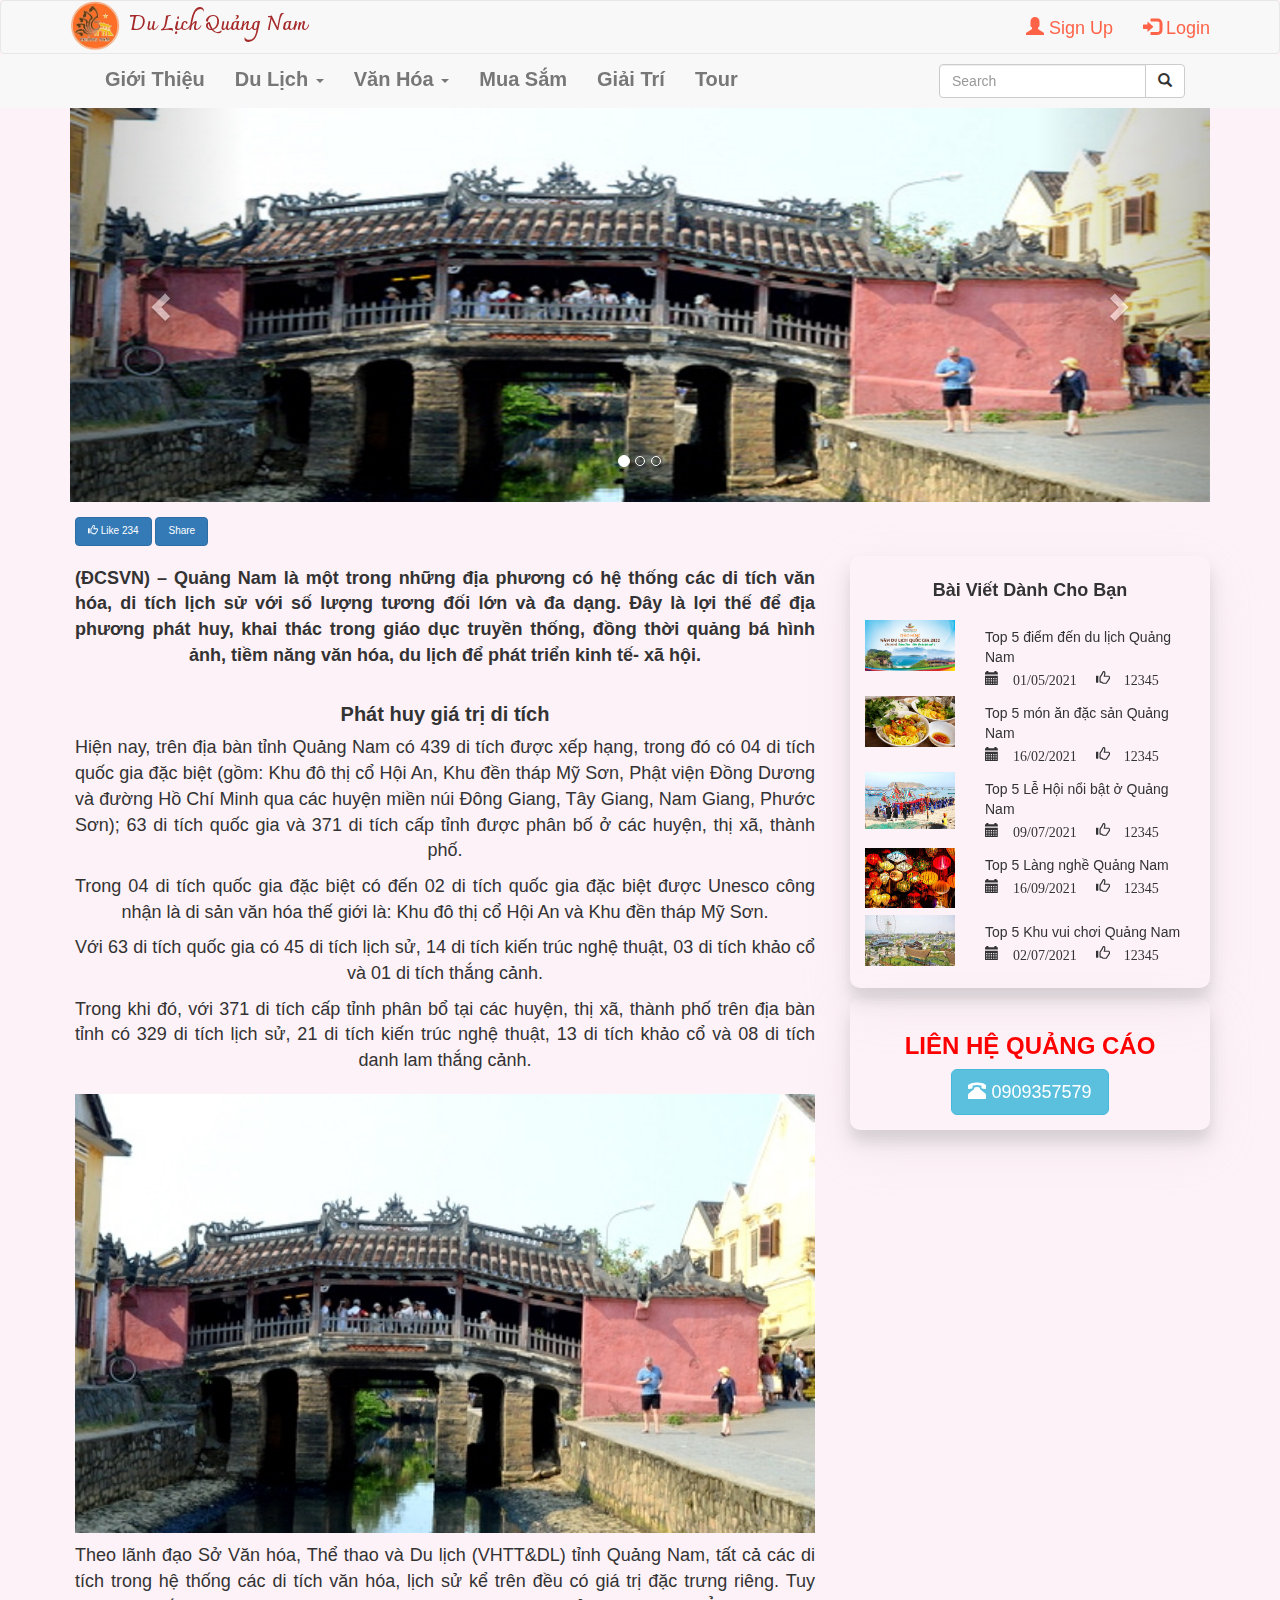
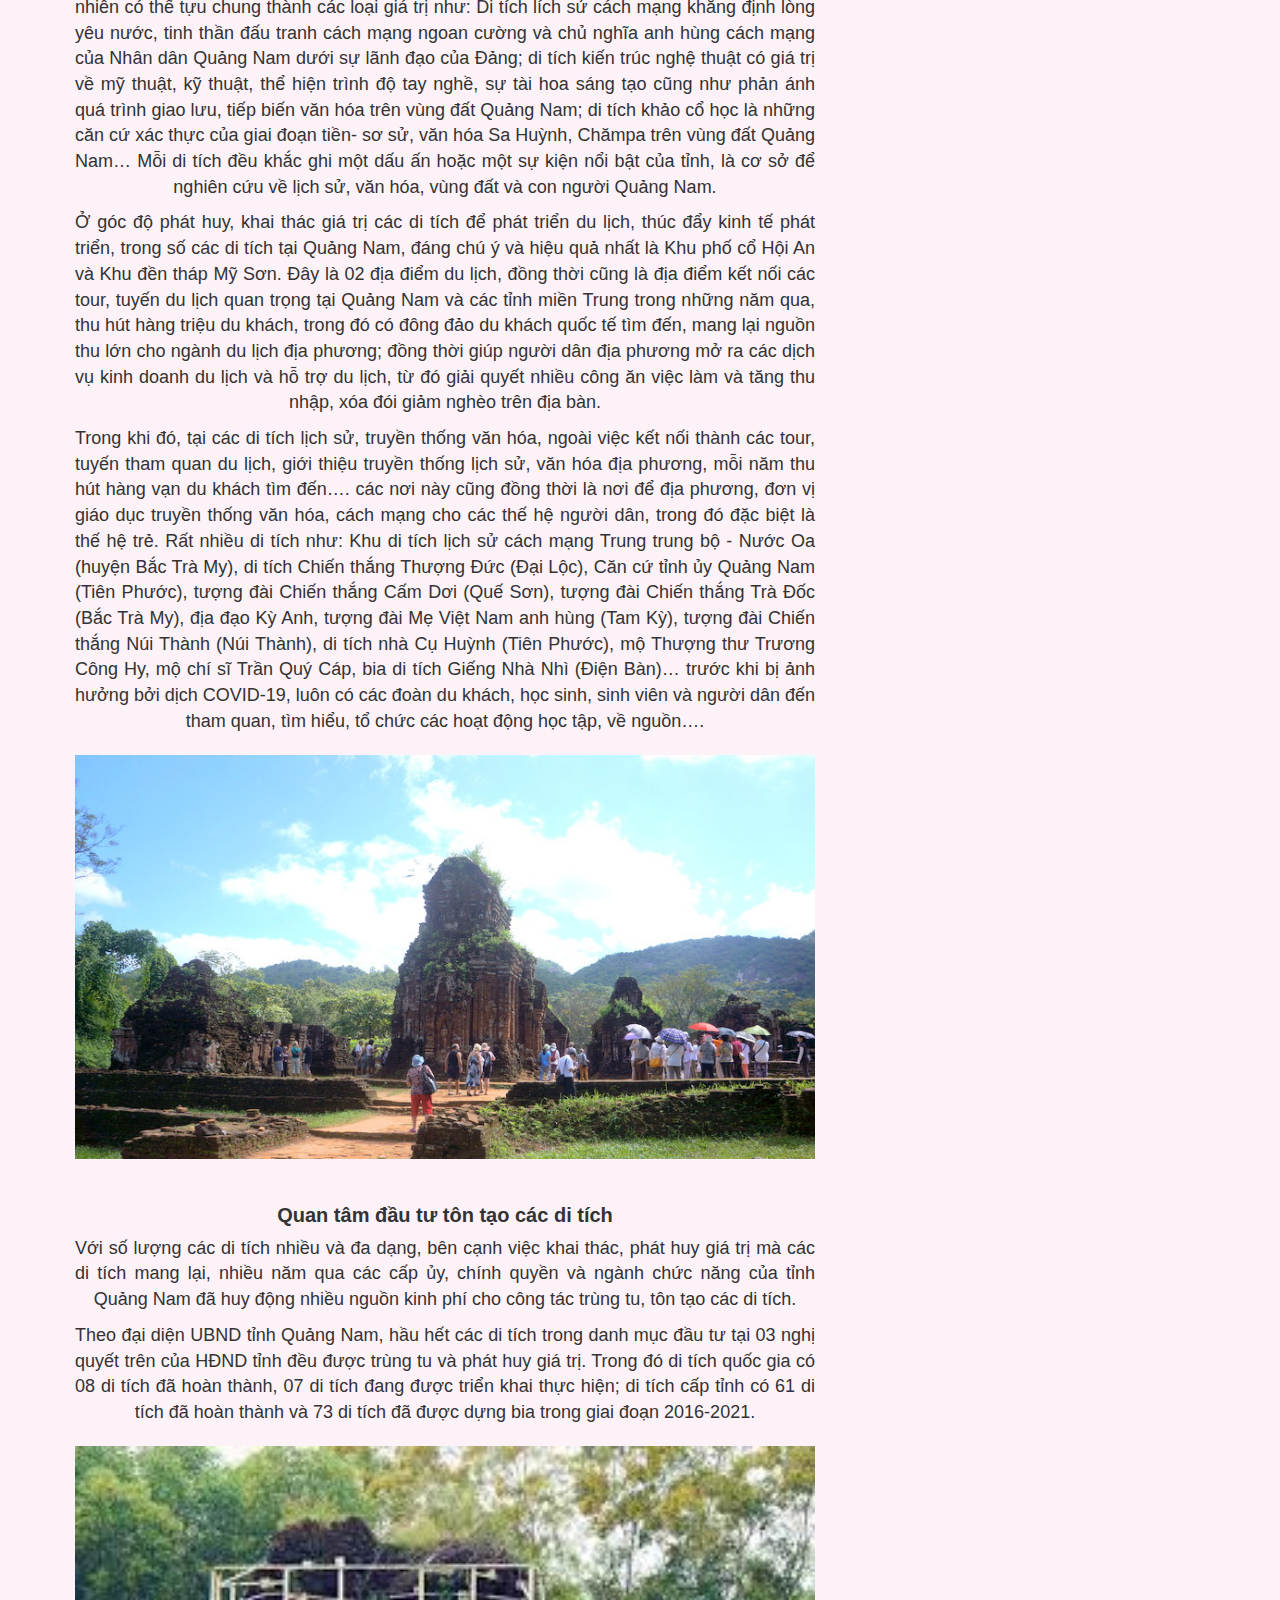
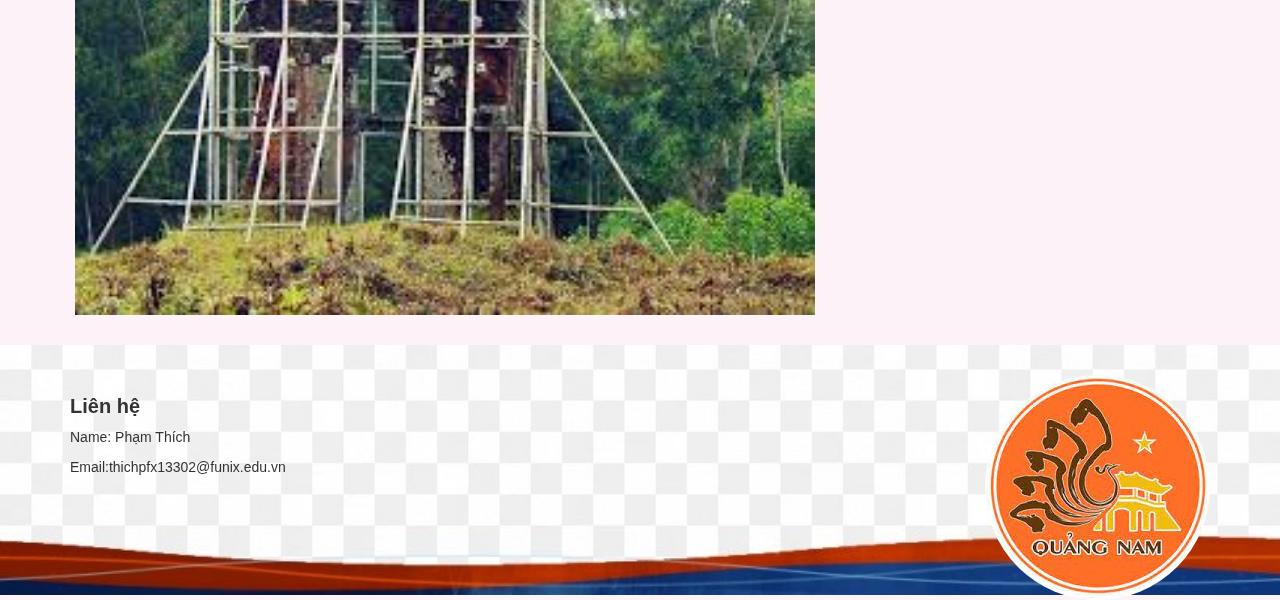
<file: ditich.html>
<!DOCTYPE html>
<html lang="en">

<head>
    <meta charset="UTF-8">
    <meta http-equiv="X-UA-Compatible" content="IE=edge">
    <meta name="viewport" content="width=device-width, initial-scale=1.0">
    <!--Boostrap 3-->
    <link rel="stylesheet" href="https://maxcdn.bootstrapcdn.com/bootstrap/3.4.1/css/bootstrap.min.css">
    <script src="https://ajax.googleapis.com/ajax/libs/jquery/3.6.4/jquery.min.js"></script>
    <script src="https://maxcdn.bootstrapcdn.com/bootstrap/3.4.1/js/bootstrap.min.js"></script>

    <link href="https://fonts.googleapis.com/css2?family=Charmonman:wght@700&family=Lobster&display=swap"
        rel="stylesheet">
    <!--CSS external-->
    <link rel="stylesheet" href="trangchu.css">
    <title>Di Tích Quảng Nam</title>
</head>

<body style="background-color: #fdf2f8;">
    <nav class="navbar-fixed-top">
        <!-- Navbar Header Logo + User-->
        <nav class="navbar navbar-default" style="margin: 0px;">
            <div class="container">
                <div class="navbar-header">
                    <button type="button" class="navbar-toggle" data-toggle="collapse" data-target="#myUser">
                        <span class="icon-bar"></span>
                        <span class="icon-bar"></span>
                        <span class="icon-bar"></span>
                    </button>
                    <a href="index.html"><img class="img-logo" src="images/logo.jpg" alt="logo"></a>
                    <a class="text-logo" href="index.html">Du Lịch Quảng Nam</a>
                </div>

                <div class="collapse navbar-collapse" id="myUser">
                    <ul class="nav navbar-nav navbar-right">
                        <li><a style="font-size: 18px; color: tomato;" href="signin.html"><span
                                    class="glyphicon glyphicon-user"></span> Sign Up</a></li>
                        <li><a style="font-size: 18px; color: tomato;" href="login.html"><span
                                    class="glyphicon glyphicon-log-in"></span> Login</a></li>
                    </ul>
                </div>
            </div>
        </nav>
        <!-- ---------------------------OK--------------------- -->

        <!-- Navbar Header Menu + Search-->
        <nav class="navbar navbar-default navbar-menu">
            <div class="container">
                <div class="navbar-header icon-menu">
                    <button type="button" class="navbar-toggle" data-toggle="collapse" data-target="#menu">
                        <span class="icon-bar"></span>
                        <span class="icon-bar"></span>
                        <span class="icon-bar"></span>
                    </button>
                </div>

                <form class="navbar-form navbar-right form-menu" action="#">
                    <div class="input-group">
                        <input type="text" class="form-control" placeholder="Search" name="search">
                        <div class="input-group-btn">
                            <button class="btn btn-default" type="submit">
                                <i class="glyphicon glyphicon-search"></i>
                            </button>
                        </div>
                    </div>
                </form>

                <div class="collapse navbar-collapse text-li" id="menu">
                    <ul class="nav navbar-nav">
                        <li><a href="index.html">Giới Thiệu</a></li>
                        <li class="dropdown">
                            <a class="dropdown-toggle" data-toggle="dropdown" href="#">Du Lịch <span
                                    class="caret"></span></a>
                            <ul class="dropdown-menu text-dropdown">
                                <li><a href="dulichbien.html">Du Lịch Biển</a></li>
                                <li><a href="dulichthangcanh.html">Du Lịch Thắng Cảnh</a></li>
                                <li><a href="ditich.html">Di Tích</a></li>
                            </ul>
                        </li>
                        <li class="dropdown">
                            <a class="dropdown-toggle" data-toggle="dropdown" href="#">Văn Hóa <span
                                    class="caret"></span></a>
                            <ul class="dropdown-menu text-dropdown">
                                <li><a href="amthuc.html">Ẩm Thực</a></li>
                                <li><a href="lehoi.html">Lễ Hội</a></li>
                                <li><a href="#">Làng Nghề Cổ Truyền</a></li>
                            </ul>
                        </li>
                        <li><a href="#">Mua Sắm</a></li>
                        <li><a href="#">Giải Trí</a></li>
                        <li><a href="#">Tour</a></li>
                    </ul>
                </div>
            </div>
        </nav>
    </nav>
    <!-- -------------------------------OK-------------------------- -->

    <!--Img Banner-->
    <div id="myCarousel" class="container carousel slide" data-ride="carousel" style="margin-top: 100px;">
        <!-- Indicators -->
        <ol class="carousel-indicators">
            <li data-target="#myCarousel" data-slide-to="0" class="active"></li>
            <li data-target="#myCarousel" data-slide-to="1"></li>
            <li data-target="#myCarousel" data-slide-to="2"></li>
        </ol>

        <!-- Wrapper for slides -->
        <div class="carousel-inner">
            <div class="item active">
                <img src="images/chua-cau.jpg" alt="Chùa Cầu - Hội An" style="width:100%;">
            </div>
            <div class="item">
                <img src="images/myson2.jpg" alt="Thánh Địa Mỹ Sơn" style="width:100%;">
            </div>
            <div class="item">
                <img src="images/phat-vien-dong-duong.jpg" alt="Phật Viện Đồng Dương" style="width:100%;">
            </div>
        </div>

        <!-- Left and right controls -->
        <a class="left carousel-control" href="#myCarousel" data-slide="prev" style="margin-left: 15px;">
            <span class="glyphicon glyphicon-chevron-left"></span>
            <span class="sr-only">Previous</span>
        </a>
        <a class="right carousel-control" href="#myCarousel" data-slide="next" style="margin-right: 15px;">
            <span class="glyphicon glyphicon-chevron-right"></span>
            <span class="sr-only">Next</span>
        </a>
    </div>
    <!-- -------------------------------OK-------------------------- -->

    <!--Main-->
    <div class="body-main">
        <div class="container">
            <div class="row">
                <div class="likeshare">
                    <button type="button" class="btn btn-primary"><span class="glyphicon glyphicon-thumbs-up"></span>
                        Like 234</button>
                    <button type="button" class="btn btn-primary">Share</button>
                </div>
                <!--Left-col-->
                <div class="body-main-info col-md-8 col-sm-12">
                    <p><b>(ĐCSVN) – Quảng Nam là một trong những địa phương có hệ thống các di tích văn hóa, di tích
                            lịch sử với số lượng tương đối lớn và đa dạng. Đây là lợi thế để địa phương phát huy, khai
                            thác trong giáo dục truyền thống, đồng thời quảng bá hình ảnh, tiềm năng văn hóa, du lịch để
                            phát triển kinh tế- xã hội.</b></p>

                    <h4>Phát huy giá trị di tích</h4>
                    <p>Hiện nay, trên địa bàn tỉnh Quảng Nam có 439 di tích được xếp hạng, trong đó có 04 di tích quốc
                        gia đặc biệt (gồm: Khu đô thị cổ Hội An, Khu đền tháp Mỹ Sơn, Phật viện Đồng Dương và đường Hồ
                        Chí Minh qua các huyện miền núi Đông Giang, Tây Giang, Nam Giang, Phước Sơn); 63 di tích quốc
                        gia và 371 di tích cấp tỉnh được phân bố ở các huyện, thị xã, thành phố.</p>
                    <p>Trong 04 di tích quốc gia đặc biệt có đến 02 di tích quốc gia đặc biệt được Unesco công nhận là
                        di sản văn hóa thế giới là: Khu đô thị cổ Hội An và Khu đền tháp Mỹ Sơn.</p>
                    <p>Với 63 di tích quốc gia có 45 di tích lịch sử, 14 di tích kiến trúc nghệ thuật, 03 di tích khảo
                        cổ và 01 di tích thắng cảnh.</p>
                    <p>Trong khi đó, với 371 di tích cấp tỉnh phân bổ tại các huyện, thị xã, thành phố trên địa bàn tỉnh
                        có 329 di tích lịch sử, 21 di tích kiến trúc nghệ thuật, 13 di tích khảo cổ và 08 di tích danh
                        lam thắng cảnh.</p>

                    <div class="body-main-img">
                        <img onclick="show(this)" src="images/chua-cầu-1.jpg" alt="Chùa Cầu">
                    </div>

                    <p>Theo lãnh đạo Sở Văn hóa, Thể thao và Du lịch (VHTT&DL) tỉnh Quảng Nam, tất cả các di tích trong
                        hệ thống các di tích văn hóa, lịch sử kể trên đều có giá trị đặc trưng riêng. Tuy nhiên có thế
                        tựu chung thành các loại giá trị như: Di tích lích sử cách mạng khẳng định lòng yêu nước, tinh
                        thần đấu tranh cách mạng ngoan cường và chủ nghĩa anh hùng cách mạng của Nhân dân Quảng Nam dưới
                        sự lãnh đạo của Đảng; di tích kiến trúc nghệ thuật có giá trị về mỹ thuật, kỹ thuật, thể hiện
                        trình độ tay nghề, sự tài hoa sáng tạo cũng như phản ánh quá trình giao lưu, tiếp biến văn hóa
                        trên vùng đất Quảng Nam; di tích khảo cổ học là những căn cứ xác thực của giai đoạn tiền- sơ sử,
                        văn hóa Sa Huỳnh, Chămpa trên vùng đất Quảng Nam… Mỗi di tích đều khắc ghi một dấu ấn hoặc một
                        sự kiện nổi bật của tỉnh, là cơ sở để nghiên cứu về lịch sử, văn hóa, vùng đất và con người
                        Quảng Nam.</p>
                    <p>Ở góc độ phát huy, khai thác giá trị các di tích để phát triển du lịch, thúc đẩy kinh tế phát
                        triển, trong số các di tích tại Quảng Nam, đáng chú ý và hiệu quả nhất là Khu phố cổ Hội An và
                        Khu đền tháp Mỹ Sơn. Đây là 02 địa điểm du lịch, đồng thời cũng là địa điểm kết nối các tour,
                        tuyến du lịch quan trọng tại Quảng Nam và các tỉnh miền Trung trong những năm qua, thu hút hàng
                        triệu du khách, trong đó có đông đảo du khách quốc tế tìm đến, mang lại nguồn thu lớn cho ngành
                        du lịch địa phương; đồng thời giúp người dân địa phương mở ra các dịch vụ kinh doanh du lịch và
                        hỗ trợ du lịch, từ đó giải quyết nhiều công ăn việc làm và tăng thu nhập, xóa đói giảm nghèo
                        trên địa bàn.</p>
                    <p>Trong khi đó, tại các di tích lịch sử, truyền thống văn hóa, ngoài việc kết nối thành các tour,
                        tuyến tham quan du lịch, giới thiệu truyền thống lịch sử, văn hóa địa phương, mỗi năm thu hút
                        hàng vạn du khách tìm đến…. các nơi này cũng đồng thời là nơi để địa phương, đơn vị giáo dục
                        truyền thống văn hóa, cách mạng cho các thế hệ người dân, trong đó đặc biệt là thế hệ trẻ. Rất
                        nhiều di tích như: Khu di tích lịch sử cách mạng Trung trung bộ - Nước Oa (huyện Bắc Trà My), di
                        tích Chiến thắng Thượng Đức (Đại Lộc), Căn cứ tỉnh ủy Quảng Nam (Tiên Phước), tượng đài Chiến
                        thắng Cấm Dơi (Quế Sơn), tượng đài Chiến thắng Trà Đốc (Bắc Trà My), địa đạo Kỳ Anh, tượng đài
                        Mẹ Việt Nam anh hùng (Tam Kỳ), tượng đài Chiến thắng Núi Thành (Núi Thành), di tích nhà Cụ Huỳnh
                        (Tiên Phước), mộ Thượng thư Trương Công Hy, mộ chí sĩ Trần Quý Cáp, bia di tích Giếng Nhà Nhì
                        (Điện Bàn)… trước khi bị ảnh hưởng bởi dịch COVID-19, luôn có các đoàn du khách, học sinh, sinh
                        viên và người dân đến tham quan, tìm hiểu, tổ chức các hoạt động học tập, về nguồn….</p>
                    <div class="body-main-img">
                        <img onclick="show(this)" src="images/ditichmyson.jpg" alt="Thánh Địa Mỹ Sơn">
                    </div>
                    <h4>Quan tâm đầu tư tôn tạo các di tích</h4>
                    <p>Với số lượng các di tích nhiều và đa dạng, bên cạnh việc khai thác, phát huy giá trị mà các di
                        tích mang lại, nhiều năm qua các cấp ủy, chính quyền và ngành chức năng của tỉnh Quảng Nam đã
                        huy động nhiều nguồn kinh phí cho công tác trùng tu, tôn tạo các di tích.</p>
                    <p>Theo đại diện UBND tỉnh Quảng Nam, hầu hết các di tích trong danh mục đầu tư tại 03 nghị quyết
                        trên của HĐND tỉnh đều được trùng tu và phát huy giá trị. Trong đó di tích quốc gia có 08 di
                        tích đã hoàn thành, 07 di tích đang được triển khai thực hiện; di tích cấp tỉnh có 61 di tích đã
                        hoàn thành và 73 di tích đã được dựng bia trong giai đoạn 2016-2021.</p>
                    <div class="body-main-img">
                        <img onclick="show(this)" src="images/tontaoditich.jpg" alt="Tu Sửa Di Tích">
                    </div>
                </div>

                <!--Right-Col-->
                <div class="col-md-4 col-sm-12 body-main-sticky">
                    <div class="body-main-moreinfo" style="margin-bottom: 5px;">
                        <h4>Bài Viết Dành Cho Bạn</h4>
                        <div class="row tr-e">
                            <div class="col-xs-4">
                                <img src="images/top51.jpg" alt="Du Lịch Quảng Nam" width="100%">
                            </div>
                            <div class="col-xs-8">
                                <p>Top 5 điểm đến du lịch Quảng Nam</p>
                                <span class="glyphicon glyphicon-calendar"> 01/05/2021</span>
                                <span style="margin-left: 15px;" class="glyphicon glyphicon-thumbs-up"> 12345</span>
                            </div>
                        </div>
                        <div class="row tr-e">
                            <div class="col-xs-4">
                                <img src="images/top52.jpg" alt="Mì Quảng" width="100%">
                            </div>
                            <div class="col-xs-8">
                                <p>Top 5 món ăn đặc sản Quảng Nam</p>
                                <span class="glyphicon glyphicon-calendar"> 16/02/2021</span>
                                <span style="margin-left: 15px;" class="glyphicon glyphicon-thumbs-up"> 12345</span>
                            </div>
                        </div>
                        <div class="row tr-e">
                            <div class="col-xs-4">
                                <img src="images/top53.jpg" alt="Lễ Hội Bà Thu Bồn" width="100%">
                            </div>
                            <div class="col-xs-8">
                                <p>Top 5 Lễ Hội nổi bật ở Quảng Nam</p>
                                <span class="glyphicon glyphicon-calendar"> 09/07/2021</span>
                                <span style="margin-left: 15px;" class="glyphicon glyphicon-thumbs-up"> 12345</span>
                            </div>
                        </div>
                        <div class="row tr-e">
                            <div class="col-xs-4">
                                <img src="images/top54.jpg" alt="Đèn Lồng" width="100%">
                            </div>
                            <div class="col-xs-8">
                                <p>Top 5 Làng nghề Quảng Nam</p>
                                <span class="glyphicon glyphicon-calendar"> 16/09/2021</span>
                                <span style="margin-left: 15px;" class="glyphicon glyphicon-thumbs-up"> 12345</span>
                            </div>
                        </div>
                        <div class="row tr-e">
                            <div class="col-xs-4">
                                <img src="images/top55.jpg" alt="Vinpearl Land Hội An" width="100%">
                            </div>
                            <div class="col-xs-8">
                                <p>Top 5 Khu vui chơi Quảng Nam</p>
                                <span class="glyphicon glyphicon-calendar"> 02/07/2021</span>
                                <span style="margin-left: 15px;" class="glyphicon glyphicon-thumbs-up"> 12345</span>
                            </div>
                        </div>
                    </div>
                    <div class="body-main-moreinfo">
                        <h3 style="color:red; font-weight: bold;text-align: center;">LIÊN HỆ QUẢNG CÁO</h3>
                        <div style="text-align: center;"><a href="#" class="btn btn-info btn-lg">
                                <span class="glyphicon glyphicon-phone-alt"></span> 0909357579
                            </a></div>
                    </div>
                </div>
            </div>
        </div>
    </div>
    <div id="showBoard" style="display: none;">
        <div id="maskContainer" onclick="hide()"></div>
        <div id="showContainer">
            <img class="imageShow" src="images/banner1.jpg" alt="">
        </div>
    </div>
    <!--footer-->
    <div class="footer">
        <div class="container">
            <img src="images/logo.jpg" alt="Logo">
            <h3>Liên hệ</h3>
            <p>Name: Phạm Thích</p>
            <p>Email:thichpfx13302@funix.edu.vn</p>
        </div>
    </div>

    <script src="trangchu.js"></script>
</body>

</html>
</file>
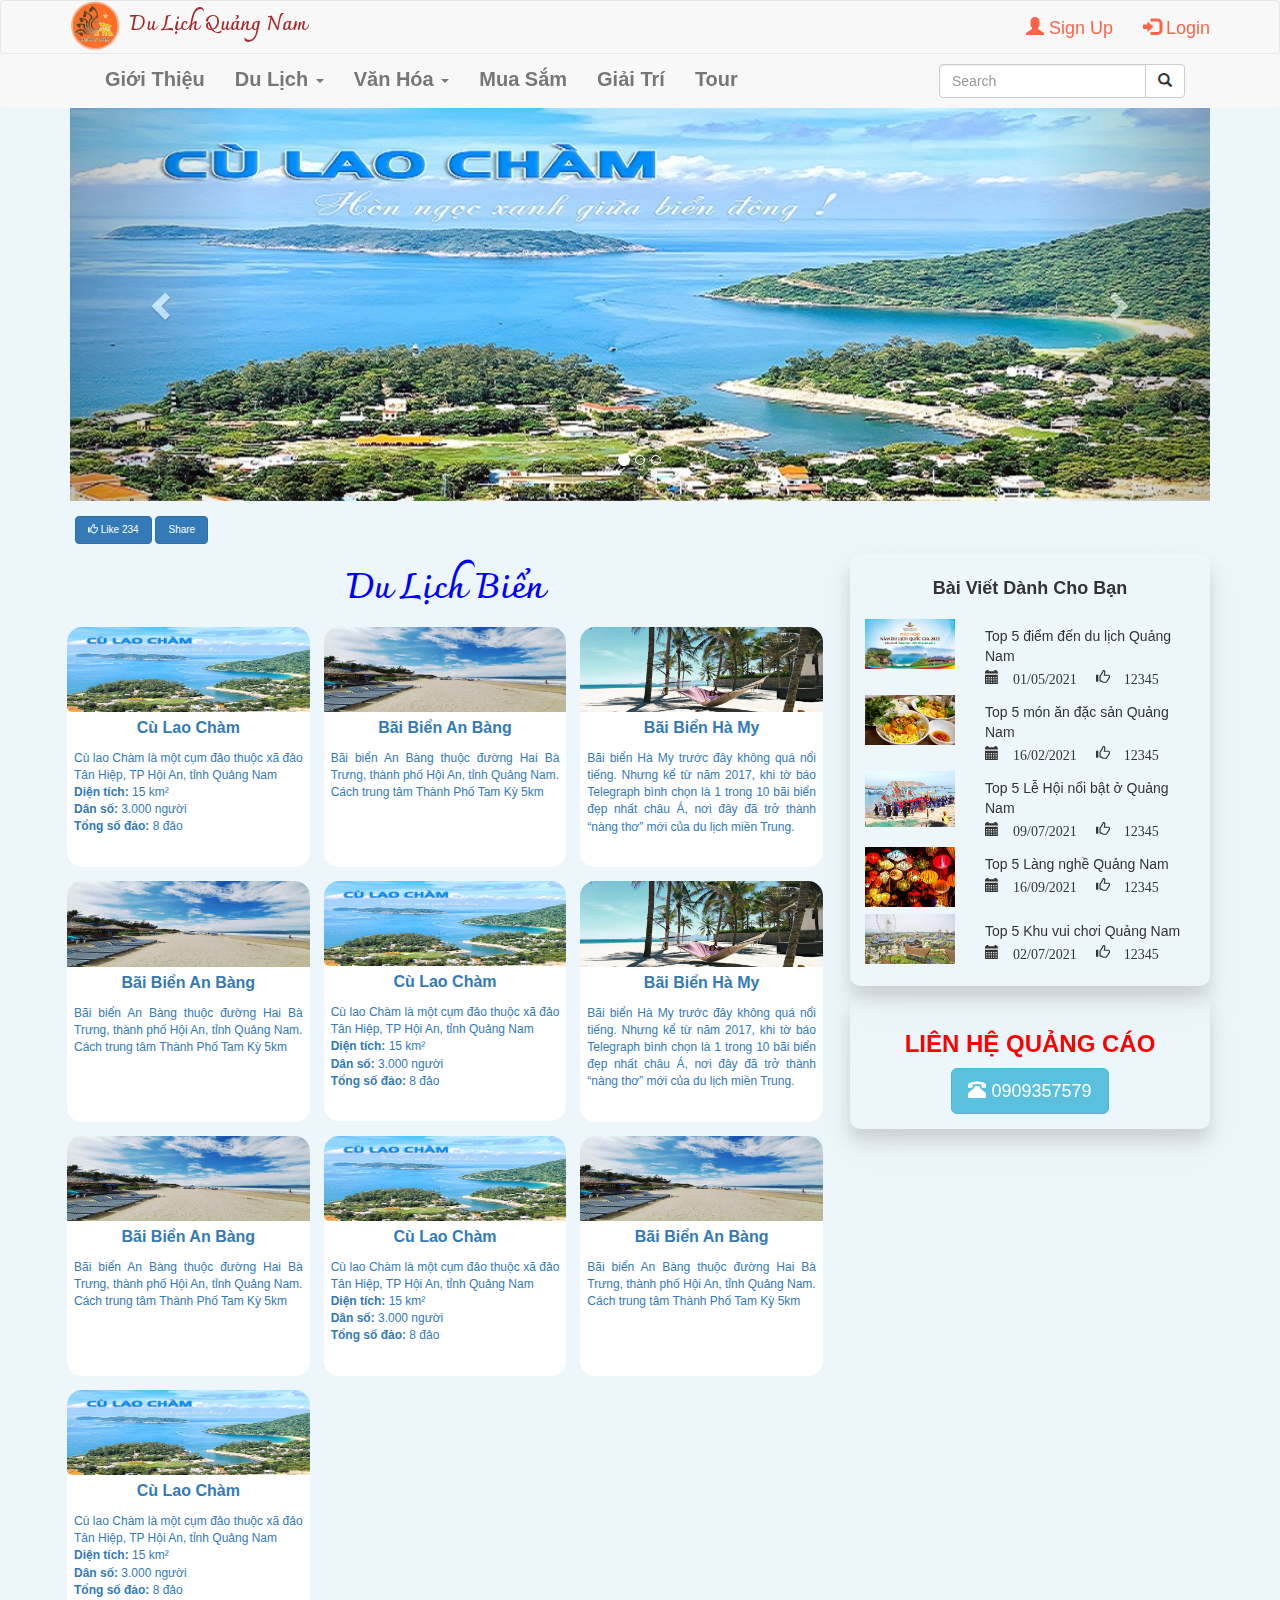
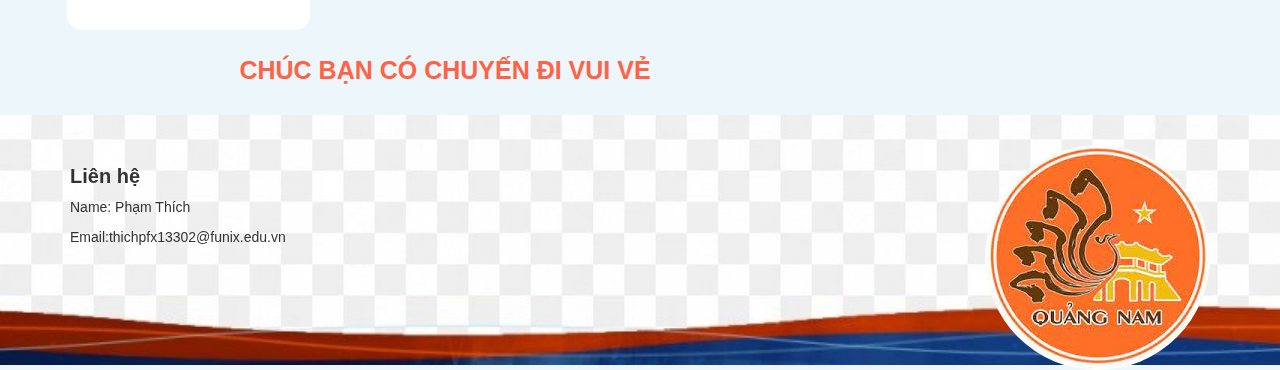
<file: dulichbien.html>
<!DOCTYPE html>
<html lang="en">

<head>
    <meta charset="UTF-8">
    <meta http-equiv="X-UA-Compatible" content="IE=edge">
    <meta name="viewport" content="width=device-width, initial-scale=1.0">

    <link rel="stylesheet" href="https://maxcdn.bootstrapcdn.com/bootstrap/3.4.1/css/bootstrap.min.css">
    <script src="https://ajax.googleapis.com/ajax/libs/jquery/3.6.4/jquery.min.js"></script>
    <script src="https://maxcdn.bootstrapcdn.com/bootstrap/3.4.1/js/bootstrap.min.js"></script>

    <link href="https://fonts.googleapis.com/css2?family=Charmonman:wght@700&family=Lobster&display=swap"
        rel="stylesheet">

    <link rel="stylesheet" href="trangchu.css">
    <link rel="stylesheet" href="dulichbien.css">

    <title>Du Lịch Biển</title>
</head>

<body>
    <nav class="navbar-fixed-top">
        <!-- Navbar Header Logo + User-->
        <nav class="navbar navbar-default" style="margin: 0px;">
            <div class="container">
                <div class="navbar-header">
                    <button type="button" class="navbar-toggle" data-toggle="collapse" data-target="#myUser">
                        <span class="icon-bar"></span>
                        <span class="icon-bar"></span>
                        <span class="icon-bar"></span>
                    </button>
                    <a href="index.html"><img class="img-logo" src="images/logo.jpg" alt="logo"></a>
                    <a class="text-logo" href="index.html">Du Lịch Quảng Nam</a>
                </div>

                <div class="collapse navbar-collapse" id="myUser">
                    <ul class="nav navbar-nav navbar-right">
                        <li><a style="font-size: 18px; color: tomato;" href="signin.html"><span
                                    class="glyphicon glyphicon-user"></span> Sign Up</a></li>
                        <li><a style="font-size: 18px; color: tomato;" href="login.html"><span
                                    class="glyphicon glyphicon-log-in"></span> Login</a></li>
                    </ul>
                </div>
            </div>
        </nav>
        <!-- ---------------------------OK--------------------- -->

        <!-- Navbar Header Menu + Search-->
        <nav class="navbar navbar-default navbar-menu">
            <div class="container">
                <div class="navbar-header icon-menu">
                    <button type="button" class="navbar-toggle" data-toggle="collapse" data-target="#menu">
                        <span class="icon-bar"></span>
                        <span class="icon-bar"></span>
                        <span class="icon-bar"></span>
                    </button>
                </div>

                <form class="navbar-form navbar-right form-menu" action="#">
                    <div class="input-group">
                        <input type="text" class="form-control" placeholder="Search" name="search">
                        <div class="input-group-btn">
                            <button class="btn btn-default" type="submit">
                                <i class="glyphicon glyphicon-search"></i>
                            </button>
                        </div>
                    </div>
                </form>

                <div class="collapse navbar-collapse text-li" id="menu">
                    <ul class="nav navbar-nav">
                        <li><a href="index.html">Giới Thiệu</a></li>
                        <li class="dropdown">
                            <a class="dropdown-toggle" data-toggle="dropdown" href="#">Du Lịch <span
                                    class="caret"></span></a>
                            <ul class="dropdown-menu text-dropdown">
                                <li><a href="dulichbien.html">Du Lịch Biển</a></li>
                                <li><a href="dulichthangcanh.html">Du Lịch Thắng Cảnh</a></li>
                                <li><a href="ditich.html">Di Tích</a></li>
                            </ul>
                        </li>
                        <li class="dropdown">
                            <a class="dropdown-toggle" data-toggle="dropdown" href="#">Văn Hóa <span
                                    class="caret"></span></a>
                            <ul class="dropdown-menu text-dropdown">
                                <li><a href="amthuc.html">Ẩm Thực</a></li>
                                <li><a href="lehoi.html">Lễ Hội</a></li>
                                <li><a href="#">Làng Nghề Cổ Truyền</a></li>
                            </ul>
                        </li>
                        <li><a href="#">Mua Sắm</a></li>
                        <li><a href="#">Giải Trí</a></li>
                        <li><a href="#">Tour</a></li>
                    </ul>
                </div>
            </div>
        </nav>
    </nav>

    <div id="myCarousel" class="container carousel slide" data-ride="carousel" style="margin-top: 100px;">
        <!-- Indicators -->
        <ol class="carousel-indicators">
            <li data-target="#myCarousel" data-slide-to="0" class="active"></li>
            <li data-target="#myCarousel" data-slide-to="1"></li>
            <li data-target="#myCarousel" data-slide-to="2"></li>
        </ol>

        <!-- Wrapper for slides -->
        <div class="carousel-inner">
            <div class="item active">
                <img src="images/bannerdlbien.jpg" alt="Cù Lao Chàm" style="width:100%;">
            </div>
            <div class="item">
                <img src="images/bannerdlbien2.jpg" alt="Biển" style="width:100%;">
            </div>
            <div class="item">
                <img src="images/bannerdlbien3.jpg" alt="Hoạt động trên Biển" style="width:100%;">
            </div>
        </div>

        <!-- Left and right controls -->
        <a class="left carousel-control" href="#myCarousel" data-slide="prev" style="margin-left: 15px;">
            <span class="glyphicon glyphicon-chevron-left"></span>
            <span class="sr-only">Previous</span>
        </a>
        <a class="right carousel-control" href="#myCarousel" data-slide="next" style="margin-right: 15px;">
            <span class="glyphicon glyphicon-chevron-right"></span>
            <span class="sr-only">Next</span>
        </a>
    </div>
    <!--...........................OK.........................-->

    <div class="body-main">
        <div class="container">
            <div class="row">
                <div class="likeshare">
                    <button type="button" class="btn btn-primary"><span class="glyphicon glyphicon-thumbs-up"></span>
                        Like 234</button>
                    <button type="button" class="btn btn-primary">Share</button>
                </div>
                <!--Left-col-->
                <div class="body-main-info col-md-8 col-sm-12">
                    <h3 style="font-family: 'Charmonman'; font-weight: bold; font-size: 35px; color:blue">Du Lịch Biển
                    </h3>
                    <div class="row">
                        <a href="culaocham.html" class="col-md-4 col-sm-6 body-main-col">
                            <div class="body-main-content">
                                <img src="images/bannerdlbien.jpg" alt="Cù Lao Chàm">
                                <p>Cù Lao Chàm</p>
                                <div class="body-main-content-p">
                                    <p>Cù lao Chàm là một cụm đảo thuộc xã đảo Tân Hiệp, TP Hội An, tỉnh Quảng Nam</p>
                                    <p><b>Diện tích:</b> 15 km²</p>
                                    <p><b>Dân số:</b> 3.000 người</p>
                                    <p><b>Tổng số đảo:</b> 8 đảo</p>
                                </div>
                            </div>
                        </a>
                        <a href="bienanbang.html" class="col-md-4 col-sm-6 body-main-col">
                            <div class="body-main-content">
                                <img src="images/bienanban1.jpg" alt="Biển An Bàng">
                                <p>Bãi Biển An Bàng</p>
                                <div class="body-main-content-p">
                                    <p>Bãi biển An Bàng thuộc đường Hai Bà Trưng, thành phố Hội An, tỉnh Quảng Nam.</p>
                                    <p>Cách trung tâm Thành Phố Tam Kỳ 5km</p>
                                </div>
                            </div>
                        </a>
                        <a href="bienhamy.html" class="col-md-4 col-sm-6 body-main-col">
                            <div class="body-main-content">
                                <img src="images/bai-bien-ha-my-2.jpg" alt="Biển Hà My">
                                <p>Bãi Biển Hà My</p>
                                <div class="body-main-content-p">
                                    <p>Bãi biển Hà My trước đây không quá nổi tiếng. Nhưng kể từ năm 2017, khi tờ báo
                                        Telegraph bình chọn là 1 trong 10 bãi biển đẹp nhất châu Á, nơi đây đã trở thành
                                        “nàng thơ” mới của du lịch miền Trung.</p>
                                </div>
                            </div>
                        </a>
                        <a href="bienanbang.html" class="col-md-4 col-sm-6 body-main-col">
                            <div class="body-main-content">
                                <img src="images/bienanban1.jpg" alt="Biển An Bàng">
                                <p>Bãi Biển An Bàng</p>
                                <div class="body-main-content-p">
                                    <p>Bãi biển An Bàng thuộc đường Hai Bà Trưng, thành phố Hội An, tỉnh Quảng Nam.</p>
                                    <p>Cách trung tâm Thành Phố Tam Kỳ 5km</p>
                                </div>
                            </div>
                        </a>
                        <a href="culaocham.html" class="col-md-4 col-sm-6 body-main-col">
                            <div class="body-main-content">
                                <img src="images/bannerdlbien.jpg" alt="Cù Lao Chàm">
                                <p>Cù Lao Chàm</p>
                                <div class="body-main-content-p">
                                    <p>Cù lao Chàm là một cụm đảo thuộc xã đảo Tân Hiệp, TP Hội An, tỉnh Quảng Nam</p>
                                    <p><b>Diện tích:</b> 15 km²</p>
                                    <p><b>Dân số:</b> 3.000 người</p>
                                    <p><b>Tổng số đảo:</b> 8 đảo</p>
                                </div>
                            </div>
                        </a>
                        <a href="bienhamy.html" class="col-md-4 col-sm-6 body-main-col">
                            <div class="body-main-content">
                                <img src="images/bai-bien-ha-my-2.jpg" alt="Biển Hà My">
                                <p>Bãi Biển Hà My</p>
                                <div class="body-main-content-p">
                                    <p>Bãi biển Hà My trước đây không quá nổi tiếng. Nhưng kể từ năm 2017, khi tờ báo
                                        Telegraph bình chọn là 1 trong 10 bãi biển đẹp nhất châu Á, nơi đây đã trở thành
                                        “nàng thơ” mới của du lịch miền Trung.</p>
                                </div>
                            </div>
                        </a>
                        <a href="bienanbang.html" class="col-md-4 col-sm-6 body-main-col">
                            <div class="body-main-content">
                                <img src="images/bienanban1.jpg" alt="Biển An Bàng">
                                <p>Bãi Biển An Bàng</p>
                                <div class="body-main-content-p">
                                    <p>Bãi biển An Bàng thuộc đường Hai Bà Trưng, thành phố Hội An, tỉnh Quảng Nam.</p>
                                    <p>Cách trung tâm Thành Phố Tam Kỳ 5km</p>
                                </div>
                            </div>
                        </a>
                        <a href="culaocham.html" class="col-md-4 col-sm-6 body-main-col">
                            <div class="body-main-content">
                                <img src="images/bannerdlbien.jpg" alt="Cù Lao Chàm">
                                <p>Cù Lao Chàm</p>
                                <div class="body-main-content-p">
                                    <p>Cù lao Chàm là một cụm đảo thuộc xã đảo Tân Hiệp, TP Hội An, tỉnh Quảng Nam</p>
                                    <p><b>Diện tích:</b> 15 km²</p>
                                    <p><b>Dân số:</b> 3.000 người</p>
                                    <p><b>Tổng số đảo:</b> 8 đảo</p>
                                </div>
                            </div>
                        </a>
                        <a href="bienanbang.html" class="col-md-4 col-sm-6 body-main-col">
                            <div class="body-main-content">
                                <img src="images/bienanban1.jpg" alt="Biển An Bàng">
                                <p>Bãi Biển An Bàng</p>
                                <div class="body-main-content-p">
                                    <p>Bãi biển An Bàng thuộc đường Hai Bà Trưng, thành phố Hội An, tỉnh Quảng Nam.</p>
                                    <p>Cách trung tâm Thành Phố Tam Kỳ 5km</p>
                                </div>
                            </div>
                        </a>
                        <a href="culaocham.html" class="col-md-4 col-sm-6 body-main-col">
                            <div class="body-main-content">
                                <img src="images/bannerdlbien.jpg" alt="Cù Lao Chàm">
                                <p>Cù Lao Chàm</p>
                                <div class="body-main-content-p">
                                    <p>Cù lao Chàm là một cụm đảo thuộc xã đảo Tân Hiệp, TP Hội An, tỉnh Quảng Nam</p>
                                    <p><b>Diện tích:</b> 15 km²</p>
                                    <p><b>Dân số:</b> 3.000 người</p>
                                    <p><b>Tổng số đảo:</b> 8 đảo</p>
                                </div>
                            </div>
                        </a>
                        

                    </div>
                    <h2>CHÚC BẠN CÓ CHUYẾN ĐI VUI VẺ</h2>
                </div>

                <!--Right-Col-->
                <div class="col-md-4 col-sm-12 body-main-sticky">
                    <div class="body-main-moreinfo" style="margin-bottom: 5px;">
                        <h4>Bài Viết Dành Cho Bạn</h4>
                        <div class="row tr-e">
                            <div class="col-xs-4">
                                <img src="images/top51.jpg" alt="Du Lịch Quảng Nam" width="100%">
                            </div>
                            <div class="col-xs-8">
                                <p>Top 5 điểm đến du lịch Quảng Nam</p>
                                <span class="glyphicon glyphicon-calendar"> 01/05/2021</span>
                                <span style="margin-left: 15px;" class="glyphicon glyphicon-thumbs-up"> 12345</span>
                            </div>
                        </div>
                        <div class="row tr-e">
                            <div class="col-xs-4">
                                <img src="images/top52.jpg" alt="Mì Quảng" width="100%">
                            </div>
                            <div class="col-xs-8">
                                <p>Top 5 món ăn đặc sản Quảng Nam</p>
                                <span class="glyphicon glyphicon-calendar"> 16/02/2021</span>
                                <span style="margin-left: 15px;" class="glyphicon glyphicon-thumbs-up"> 12345</span>
                            </div>
                        </div>
                        <div class="row tr-e">
                            <div class="col-xs-4">
                                <img src="images/top53.jpg" alt="Lễ Hội Bà Thu Bồn" width="100%">
                            </div>
                            <div class="col-xs-8">
                                <p>Top 5 Lễ Hội nổi bật ở Quảng Nam</p>
                                <span class="glyphicon glyphicon-calendar"> 09/07/2021</span>
                                <span style="margin-left: 15px;" class="glyphicon glyphicon-thumbs-up"> 12345</span>
                            </div>
                        </div>
                        <div class="row tr-e">
                            <div class="col-xs-4">
                                <img src="images/top54.jpg" alt="Đèn Lồng" width="100%">
                            </div>
                            <div class="col-xs-8">
                                <p>Top 5 Làng nghề Quảng Nam</p>
                                <span class="glyphicon glyphicon-calendar"> 16/09/2021</span>
                                <span style="margin-left: 15px;" class="glyphicon glyphicon-thumbs-up"> 12345</span>
                            </div>
                        </div>
                        <div class="row tr-e">
                            <div class="col-xs-4">
                                <img src="images/top55.jpg" alt="Vinpearl Land Hội An" width="100%">
                            </div>
                            <div class="col-xs-8">
                                <p>Top 5 Khu vui chơi Quảng Nam</p>
                                <span class="glyphicon glyphicon-calendar"> 02/07/2021</span>
                                <span style="margin-left: 15px;" class="glyphicon glyphicon-thumbs-up"> 12345</span>
                            </div>
                        </div>
                    </div>
                    <div class="body-main-moreinfo">
                        <h3 style="color:red; font-weight: bold;text-align: center;">LIÊN HỆ QUẢNG CÁO</h3>
                        <div style="text-align: center;"><a href="#" class="btn btn-info btn-lg">
                                <span class="glyphicon glyphicon-phone-alt"></span> 0909357579
                            </a></div>
                    </div>
                </div>
            </div>
        </div>
    </div>

    <!--footer-->
    <div class="footer">
        <div class="container">
            <img src="images/logo.jpg" alt="Logo">
            <h3>Liên hệ</h3>
            <p>Name: Phạm Thích</p>
            <p>Email:thichpfx13302@funix.edu.vn</p>
        </div>
    </div>
</body>

</html>
</file>
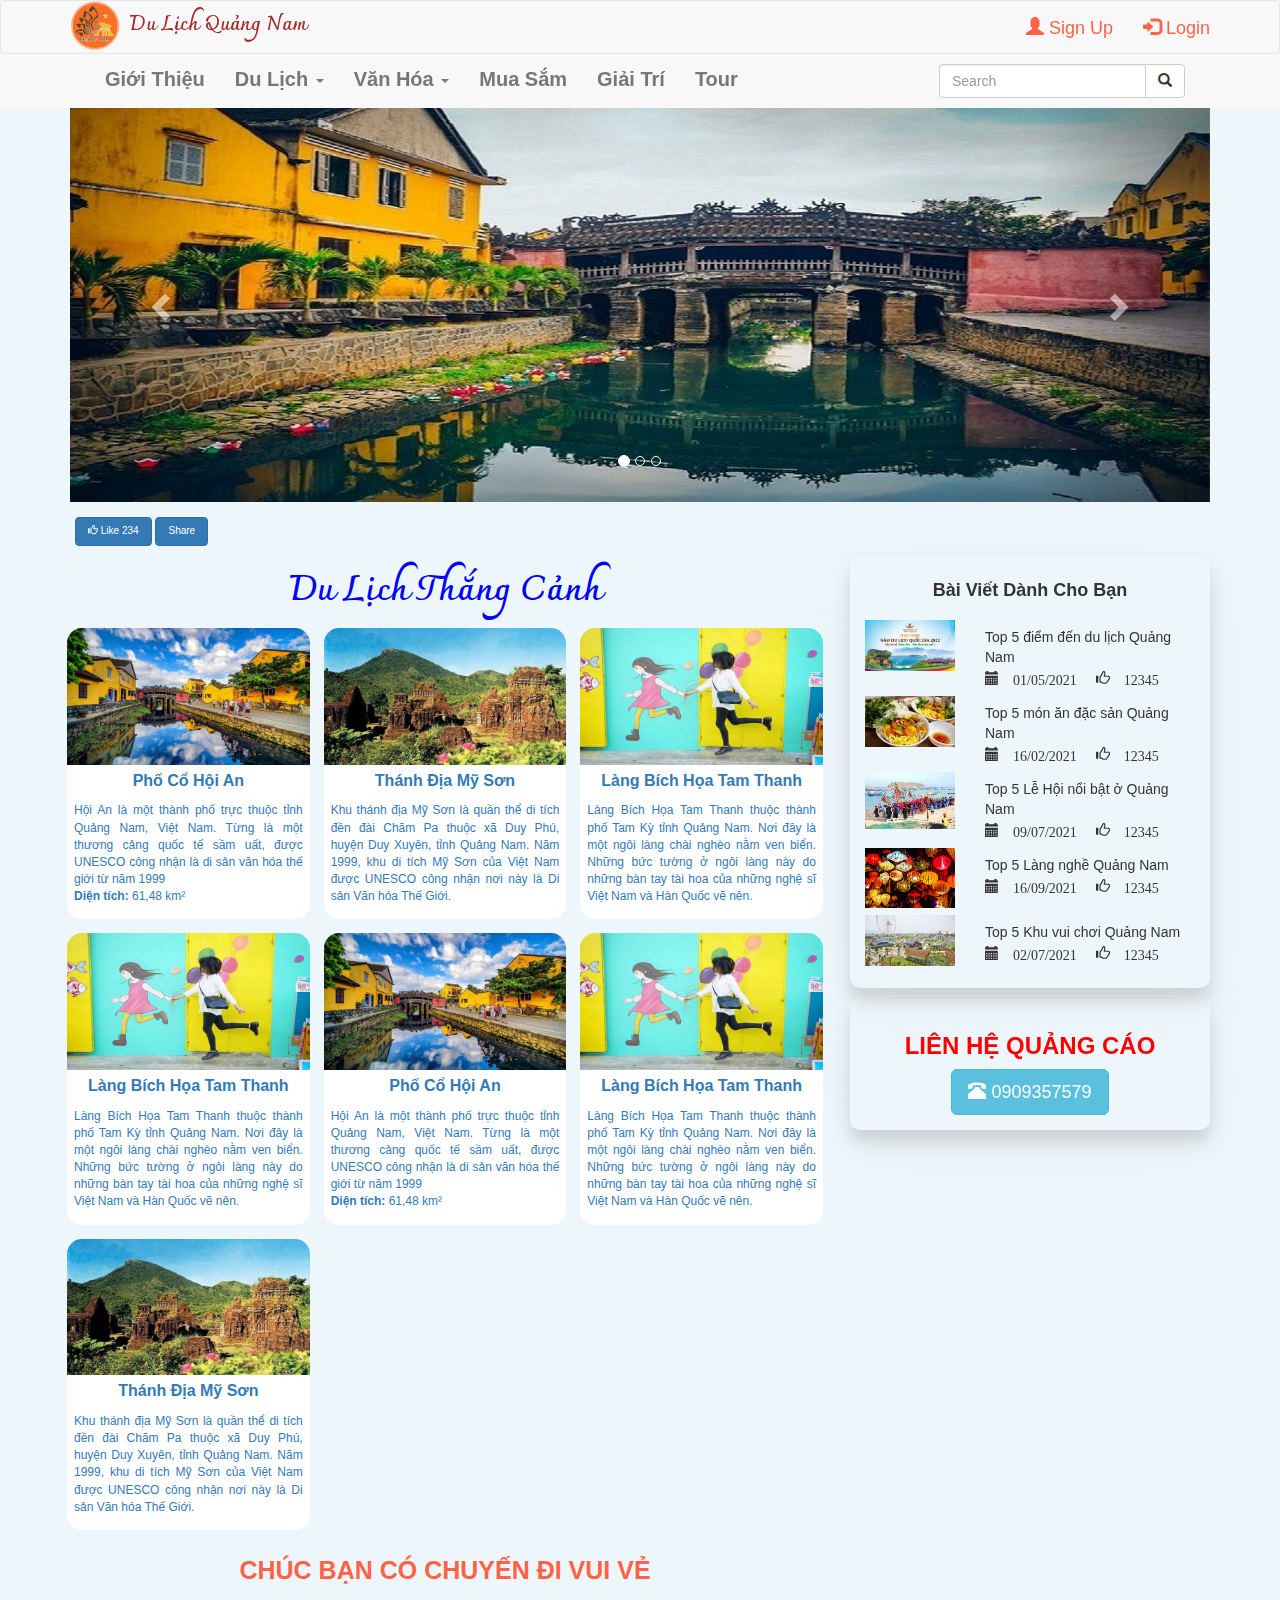
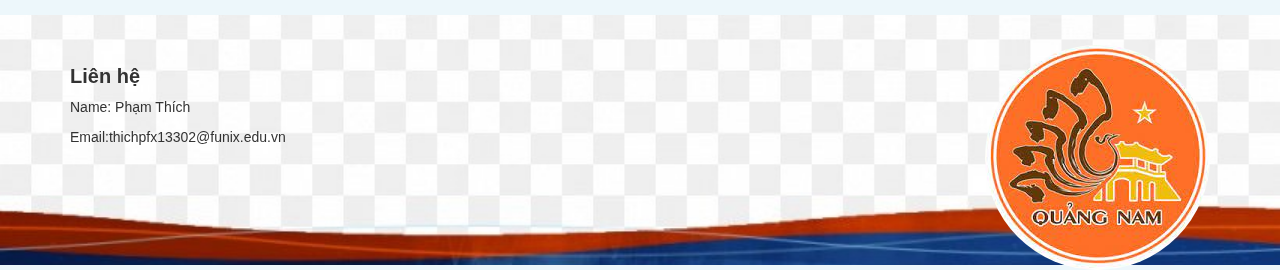
<file: dulichthangcanh.html>
<!DOCTYPE html>
<html lang="en">

<head>
    <meta charset="UTF-8">
    <meta http-equiv="X-UA-Compatible" content="IE=edge">
    <meta name="viewport" content="width=device-width, initial-scale=1.0">

    <link rel="stylesheet" href="https://maxcdn.bootstrapcdn.com/bootstrap/3.4.1/css/bootstrap.min.css">
    <script src="https://ajax.googleapis.com/ajax/libs/jquery/3.6.4/jquery.min.js"></script>
    <script src="https://maxcdn.bootstrapcdn.com/bootstrap/3.4.1/js/bootstrap.min.js"></script>

    <link href="https://fonts.googleapis.com/css2?family=Charmonman:wght@700&family=Lobster&display=swap"
        rel="stylesheet">

    <link rel="stylesheet" href="trangchu.css">
    <link rel="stylesheet" href="dulichbien.css">

    <title>Du Lịch Thắng Cảnh</title>
</head>

<body>
    <nav class="navbar-fixed-top">
        <!-- Navbar Header Logo + User-->
        <nav class="navbar navbar-default" style="margin: 0px;">
            <div class="container">
                <div class="navbar-header">
                    <button type="button" class="navbar-toggle" data-toggle="collapse" data-target="#myUser">
                        <span class="icon-bar"></span>
                        <span class="icon-bar"></span>
                        <span class="icon-bar"></span>
                    </button>
                    <a href="index.html"><img class="img-logo" src="images/logo.jpg" alt="logo"></a>
                    <a class="text-logo" href="index.html">Du Lịch Quảng Nam</a>
                </div>

                <div class="collapse navbar-collapse" id="myUser">
                    <ul class="nav navbar-nav navbar-right">
                        <li><a style="font-size: 18px; color: tomato;" href="signin.html"><span
                                    class="glyphicon glyphicon-user"></span> Sign Up</a></li>
                        <li><a style="font-size: 18px; color: tomato;" href="login.html"><span
                                    class="glyphicon glyphicon-log-in"></span> Login</a></li>
                    </ul>
                </div>
            </div>
        </nav>
        <!-- ---------------------------OK--------------------- -->

        <!-- Navbar Header Menu + Search-->
        <nav class="navbar navbar-default navbar-menu">
            <div class="container">
                <div class="navbar-header icon-menu">
                    <button type="button" class="navbar-toggle" data-toggle="collapse" data-target="#menu">
                        <span class="icon-bar"></span>
                        <span class="icon-bar"></span>
                        <span class="icon-bar"></span>
                    </button>
                </div>

                <form class="navbar-form navbar-right form-menu" action="#">
                    <div class="input-group">
                        <input type="text" class="form-control" placeholder="Search" name="search">
                        <div class="input-group-btn">
                            <button class="btn btn-default" type="submit">
                                <i class="glyphicon glyphicon-search"></i>
                            </button>
                        </div>
                    </div>
                </form>

                <div class="collapse navbar-collapse text-li" id="menu">
                    <ul class="nav navbar-nav">
                        <li><a href="index.html">Giới Thiệu</a></li>
                        <li class="dropdown">
                            <a class="dropdown-toggle" data-toggle="dropdown" href="#">Du Lịch <span
                                    class="caret"></span></a>
                            <ul class="dropdown-menu text-dropdown">
                                <li><a href="dulichbien.html">Du Lịch Biển</a></li>
                                <li><a href="dulichthangcanh.html">Du Lịch Thắng Cảnh</a></li>
                                <li><a href="ditich.html">Di Tích</a></li>
                            </ul>
                        </li>
                        <li class="dropdown">
                            <a class="dropdown-toggle" data-toggle="dropdown" href="#">Văn Hóa <span
                                    class="caret"></span></a>
                            <ul class="dropdown-menu text-dropdown">
                                <li><a href="amthuc.html">Ẩm Thực</a></li>
                                <li><a href="lehoi.html">Lễ Hội</a></li>
                                <li><a href="#">Làng Nghề Cổ Truyền</a></li>
                            </ul>
                        </li>
                        <li><a href="#">Mua Sắm</a></li>
                        <li><a href="#">Giải Trí</a></li>
                        <li><a href="#">Tour</a></li>
                    </ul>
                </div>
            </div>
        </nav>
    </nav>

    <div id="myCarousel" class="container carousel slide" data-ride="carousel" style="margin-top: 100px;">
        <!-- Indicators -->
        <ol class="carousel-indicators">
            <li data-target="#myCarousel" data-slide-to="0" class="active"></li>
            <li data-target="#myCarousel" data-slide-to="1"></li>
            <li data-target="#myCarousel" data-slide-to="2"></li>
        </ol>

        <!-- Wrapper for slides -->
        <div class="carousel-inner">
            <div class="item active">
                <img src="images/banner4.jpg" alt="Chùa Cầu" style="width:100%;">
            </div>
            <div class="item">
                <img src="images/banner3.jpg" alt="Cổng Trời Đông Giang" style="width:100%;">
            </div>
            <div class="item">
                <img src="images/banner5.jpg" alt="Khe Lim" style="width:100%;">
            </div>
        </div>

        <!-- Left and right controls -->
        <a class="left carousel-control" href="#myCarousel" data-slide="prev" style="margin-left: 15px;">
            <span class="glyphicon glyphicon-chevron-left"></span>
            <span class="sr-only">Previous</span>
        </a>
        <a class="right carousel-control" href="#myCarousel" data-slide="next" style="margin-right: 15px;">
            <span class="glyphicon glyphicon-chevron-right"></span>
            <span class="sr-only">Next</span>
        </a>
    </div>
    <!--...........................OK.........................-->

    <div class="body-main">
        <div class="container">
            <div class="row">
                <div class="likeshare">
                    <button type="button" class="btn btn-primary"><span class="glyphicon glyphicon-thumbs-up"></span>
                        Like 234</button>
                    <button type="button" class="btn btn-primary">Share</button>
                </div>
                <!--Left-col-->
                <div class="body-main-info col-md-8 col-sm-12">
                    <h3 style="font-family: 'Charmonman'; font-weight: bold; font-size: 35px; color:blue">Du Lịch Thắng
                        Cảnh</h3>
                    <div class="row">
                        <a href="phocohoian.html" class="col-md-4 col-sm-6 body-main-col">
                            <div class="body-main-content">
                                <img src="images/dlthangcanh1.jpg" alt="Chùa Cầu">
                                <p>Phố Cổ Hội An</p>
                                <div class="body-main-content-p">
                                    <p>Hội An là một thành phố trực thuộc tỉnh Quảng Nam, Việt Nam. Từng
                                        là một thương cảng quốc tế sầm uất, được UNESCO công nhận là di sản văn hóa thế
                                        giới từ năm 1999</p>
                                    <p><b>Diện tích:</b> 61,48 km²</p>
                                </div>
                            </div>
                        </a>

                        <a href="myson.html" class="col-md-4 col-sm-6 body-main-col">
                            <div class="body-main-content">
                                <img src="images/MySon11.jpg" alt="Thánh Địa Mỹ Sơn">
                                <p>Thánh Địa Mỹ Sơn</p>
                                <div class="body-main-content-p">
                                    <p>Khu thánh địa Mỹ Sơn là quần thể di tích đền đài Chăm Pa thuộc xã Duy Phú, huyện
                                        Duy Xuyên, tỉnh Quảng Nam. Năm 1999, khu di tích Mỹ Sơn của Việt Nam được UNESCO
                                        công nhận nơi này là Di sản Văn hóa Thế Giới.</p>
                                </div>
                            </div>
                        </a>
                        <a href="bichhoatamthanh.html" class="col-md-4 col-sm-6 body-main-col">
                            <div class="body-main-content">
                                <img src="images/tamthanh4.jpg" alt="Làng Bích Họa Tam Thanh">
                                <p>Làng Bích Họa Tam Thanh</p>
                                <div class="body-main-content-p">
                                    <p>Làng Bích Họa Tam Thanh thuộc thành phố Tam Kỳ tỉnh Quảng Nam. Nơi đây là một
                                        ngôi làng chài nghèo nằm ven biển. Những bức tường ở ngôi làng này do những bàn
                                        tay tài hoa của những nghệ sĩ Việt Nam và Hàn Quốc vẽ nên.</p>
                                </div>
                            </div>
                        </a>
                        <a href="bichhoatamthanh.html" class="col-md-4 col-sm-6 body-main-col">
                            <div class="body-main-content">
                                <img src="images/tamthanh4.jpg" alt="Làng Bích Họa Tam Thanh">
                                <p>Làng Bích Họa Tam Thanh</p>
                                <div class="body-main-content-p">
                                    <p>Làng Bích Họa Tam Thanh thuộc thành phố Tam Kỳ tỉnh Quảng Nam. Nơi đây là một
                                        ngôi làng chài nghèo nằm ven biển. Những bức tường ở ngôi làng này do những bàn
                                        tay tài hoa của những nghệ sĩ Việt Nam và Hàn Quốc vẽ nên.</p>
                                </div>
                            </div>
                        </a>
                        <a href="phocohoian.html" class="col-md-4 col-sm-6 body-main-col">
                            <div class="body-main-content">
                                <img src="images/dlthangcanh1.jpg" alt="Chùa Cầu">
                                <p>Phố Cổ Hội An</p>
                                <div class="body-main-content-p">
                                    <p>Hội An là một thành phố trực thuộc tỉnh Quảng Nam, Việt Nam. Từng
                                        là một thương cảng quốc tế sầm uất, được UNESCO công nhận là di sản văn hóa thế
                                        giới từ năm 1999</p>
                                    <p><b>Diện tích:</b> 61,48 km²</p>
                                </div>
                            </div>
                        </a>
                        <a href="bichhoatamthanh.html" class="col-md-4 col-sm-6 body-main-col">
                            <div class="body-main-content">
                                <img src="images/tamthanh4.jpg" alt="Làng Bích Họa Tam Thanh">
                                <p>Làng Bích Họa Tam Thanh</p>
                                <div class="body-main-content-p">
                                    <p>Làng Bích Họa Tam Thanh thuộc thành phố Tam Kỳ tỉnh Quảng Nam. Nơi đây là một
                                        ngôi làng chài nghèo nằm ven biển. Những bức tường ở ngôi làng này do những bàn
                                        tay tài hoa của những nghệ sĩ Việt Nam và Hàn Quốc vẽ nên.</p>
                                </div>
                            </div>
                        </a>
                        <a href="myson.html" class="col-md-4 col-sm-6 body-main-col">
                            <div class="body-main-content">
                                <img src="images/MySon11.jpg" alt="Thánh Địa Mỹ Sơn">
                                <p>Thánh Địa Mỹ Sơn</p>
                                <div class="body-main-content-p">
                                    <p>Khu thánh địa Mỹ Sơn là quần thể di tích đền đài Chăm Pa thuộc xã Duy Phú, huyện
                                        Duy Xuyên, tỉnh Quảng Nam. Năm 1999, khu di tích Mỹ Sơn của Việt Nam được UNESCO
                                        công nhận nơi này là Di sản Văn hóa Thế Giới.</p>
                                </div>
                            </div>
                        </a>

                    </div>
                    <h2>CHÚC BẠN CÓ CHUYẾN ĐI VUI VẺ</h2>
                </div>

                <!--Right-Col-->
                <div class="col-md-4 col-sm-12 body-main-sticky">
                    <div class="body-main-moreinfo" style="margin-bottom: 5px;">
                        <h4>Bài Viết Dành Cho Bạn</h4>
                        <div class="row tr-e">
                            <div class="col-xs-4">
                                <img src="images/top51.jpg" alt="Du Lịch Quảng Nam" width="100%">
                            </div>
                            <div class="col-xs-8">
                                <p>Top 5 điểm đến du lịch Quảng Nam</p>
                                <span class="glyphicon glyphicon-calendar"> 01/05/2021</span>
                                <span style="margin-left: 15px;" class="glyphicon glyphicon-thumbs-up"> 12345</span>
                            </div>
                        </div>
                        <div class="row tr-e">
                            <div class="col-xs-4">
                                <img src="images/top52.jpg" alt="Mì Quảng" width="100%">
                            </div>
                            <div class="col-xs-8">
                                <p>Top 5 món ăn đặc sản Quảng Nam</p>
                                <span class="glyphicon glyphicon-calendar"> 16/02/2021</span>
                                <span style="margin-left: 15px;" class="glyphicon glyphicon-thumbs-up"> 12345</span>
                            </div>
                        </div>
                        <div class="row tr-e">
                            <div class="col-xs-4">
                                <img src="images/top53.jpg" alt="Lễ Hội Bà Thu Bồn" width="100%">
                            </div>
                            <div class="col-xs-8">
                                <p>Top 5 Lễ Hội nổi bật ở Quảng Nam</p>
                                <span class="glyphicon glyphicon-calendar"> 09/07/2021</span>
                                <span style="margin-left: 15px;" class="glyphicon glyphicon-thumbs-up"> 12345</span>
                            </div>
                        </div>
                        <div class="row tr-e">
                            <div class="col-xs-4">
                                <img src="images/top54.jpg" alt="Đèn Lồng" width="100%">
                            </div>
                            <div class="col-xs-8">
                                <p>Top 5 Làng nghề Quảng Nam</p>
                                <span class="glyphicon glyphicon-calendar"> 16/09/2021</span>
                                <span style="margin-left: 15px;" class="glyphicon glyphicon-thumbs-up"> 12345</span>
                            </div>
                        </div>
                        <div class="row tr-e">
                            <div class="col-xs-4">
                                <img src="images/top55.jpg" alt="Vinpearl Land Hội An" width="100%">
                            </div>
                            <div class="col-xs-8">
                                <p>Top 5 Khu vui chơi Quảng Nam</p>
                                <span class="glyphicon glyphicon-calendar"> 02/07/2021</span>
                                <span style="margin-left: 15px;" class="glyphicon glyphicon-thumbs-up"> 12345</span>
                            </div>
                        </div>
                    </div>
                    <div class="body-main-moreinfo">
                        <h3 style="color:red; font-weight: bold;text-align: center;">LIÊN HỆ QUẢNG CÁO</h3>
                        <div style="text-align: center;"><a href="#" class="btn btn-info btn-lg">
                                <span class="glyphicon glyphicon-phone-alt"></span> 0909357579
                            </a></div>
                    </div>
                </div>
            </div>
        </div>
    </div>

    <!--footer-->
    <div class="footer">
        <div class="container">
            <img src="images/logo.jpg" alt="Logo">
            <h3>Liên hệ</h3>
            <p>Name: Phạm Thích</p>
            <p>Email:thichpfx13302@funix.edu.vn</p>
        </div>
    </div>
</body>

</html>
</file>
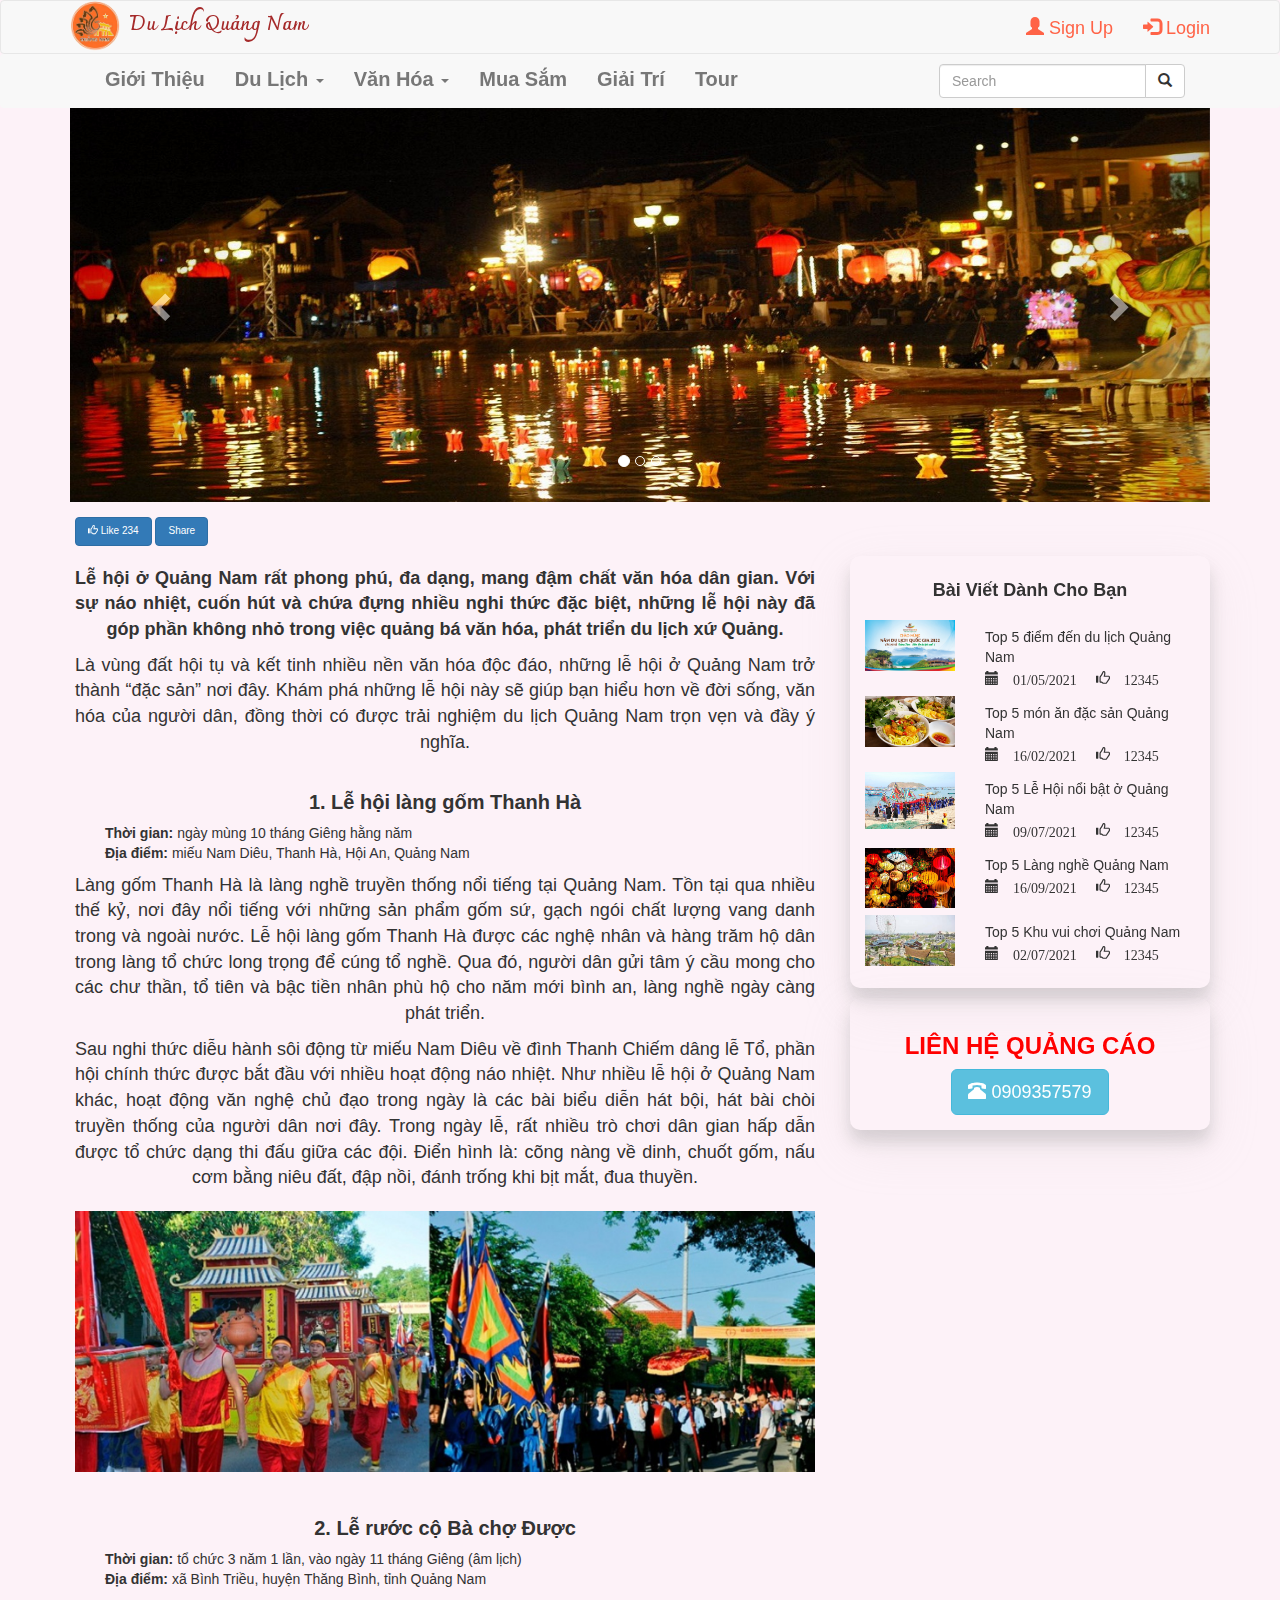
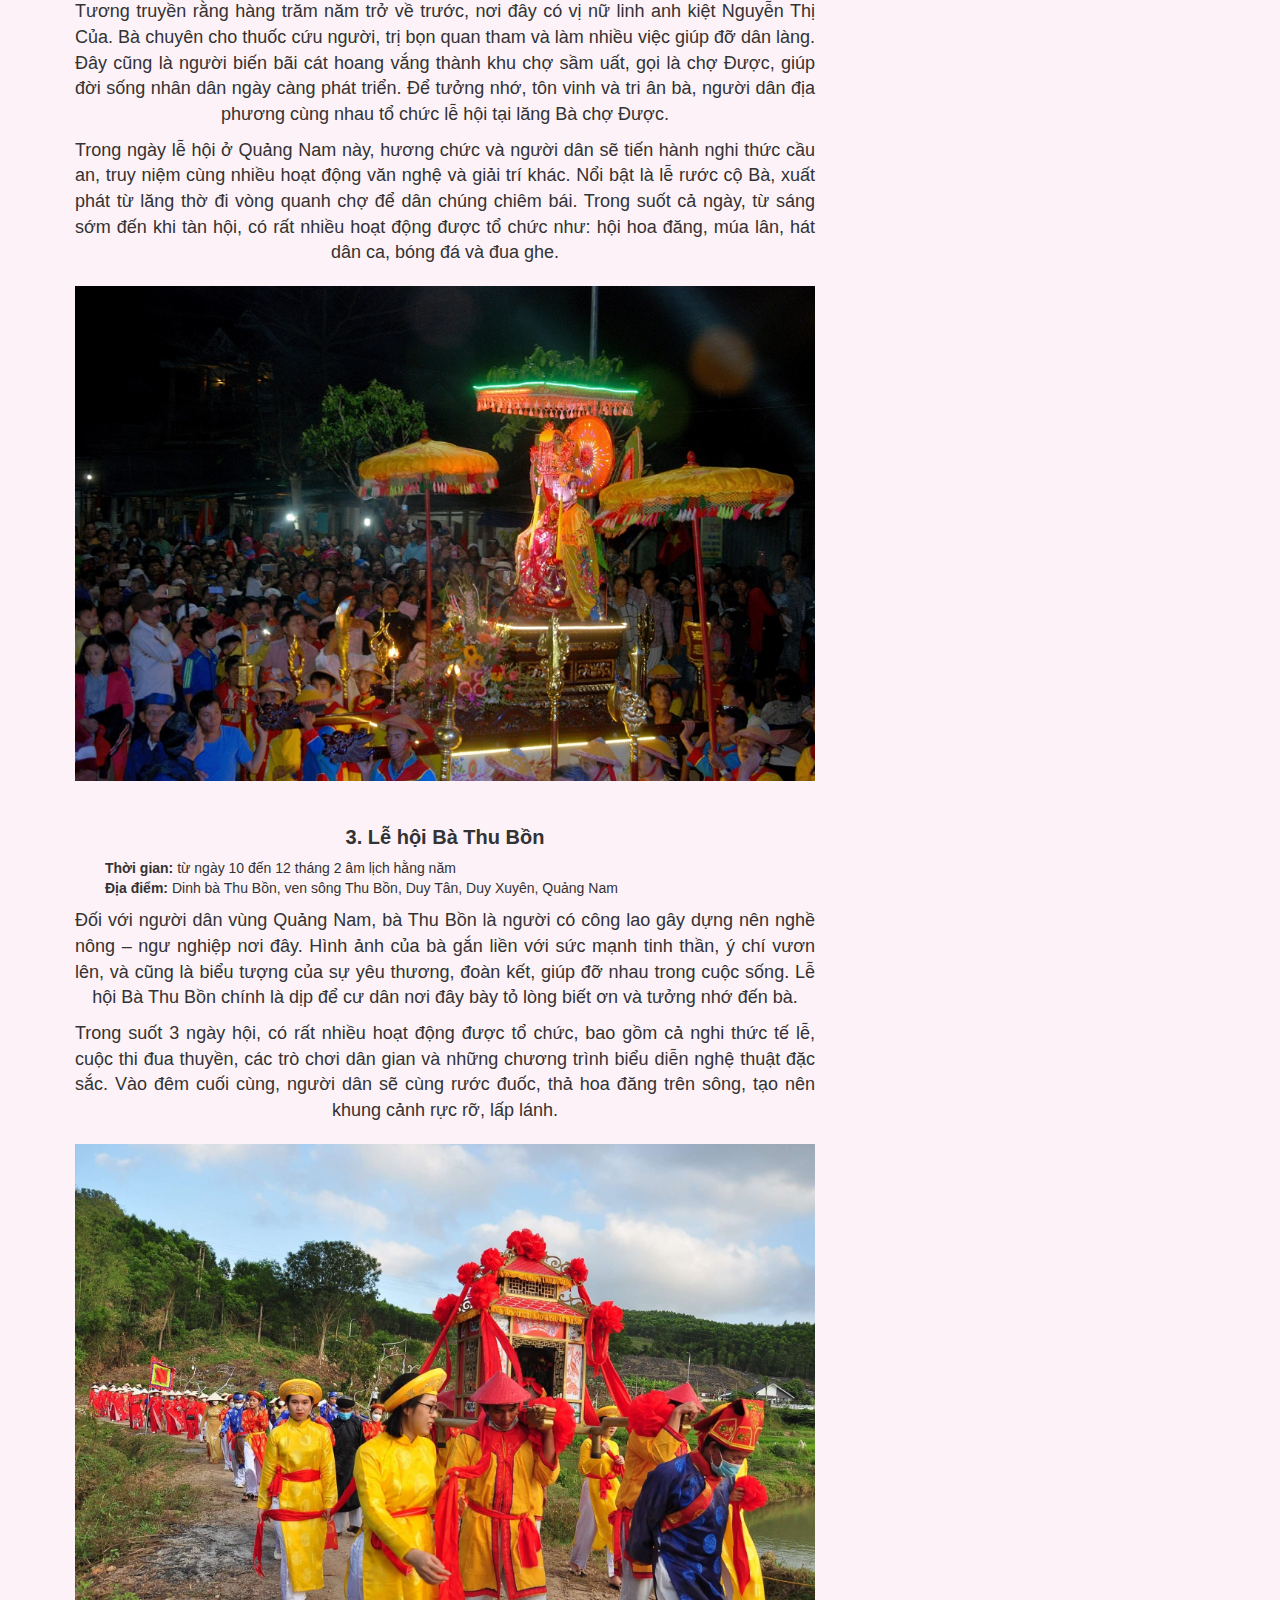
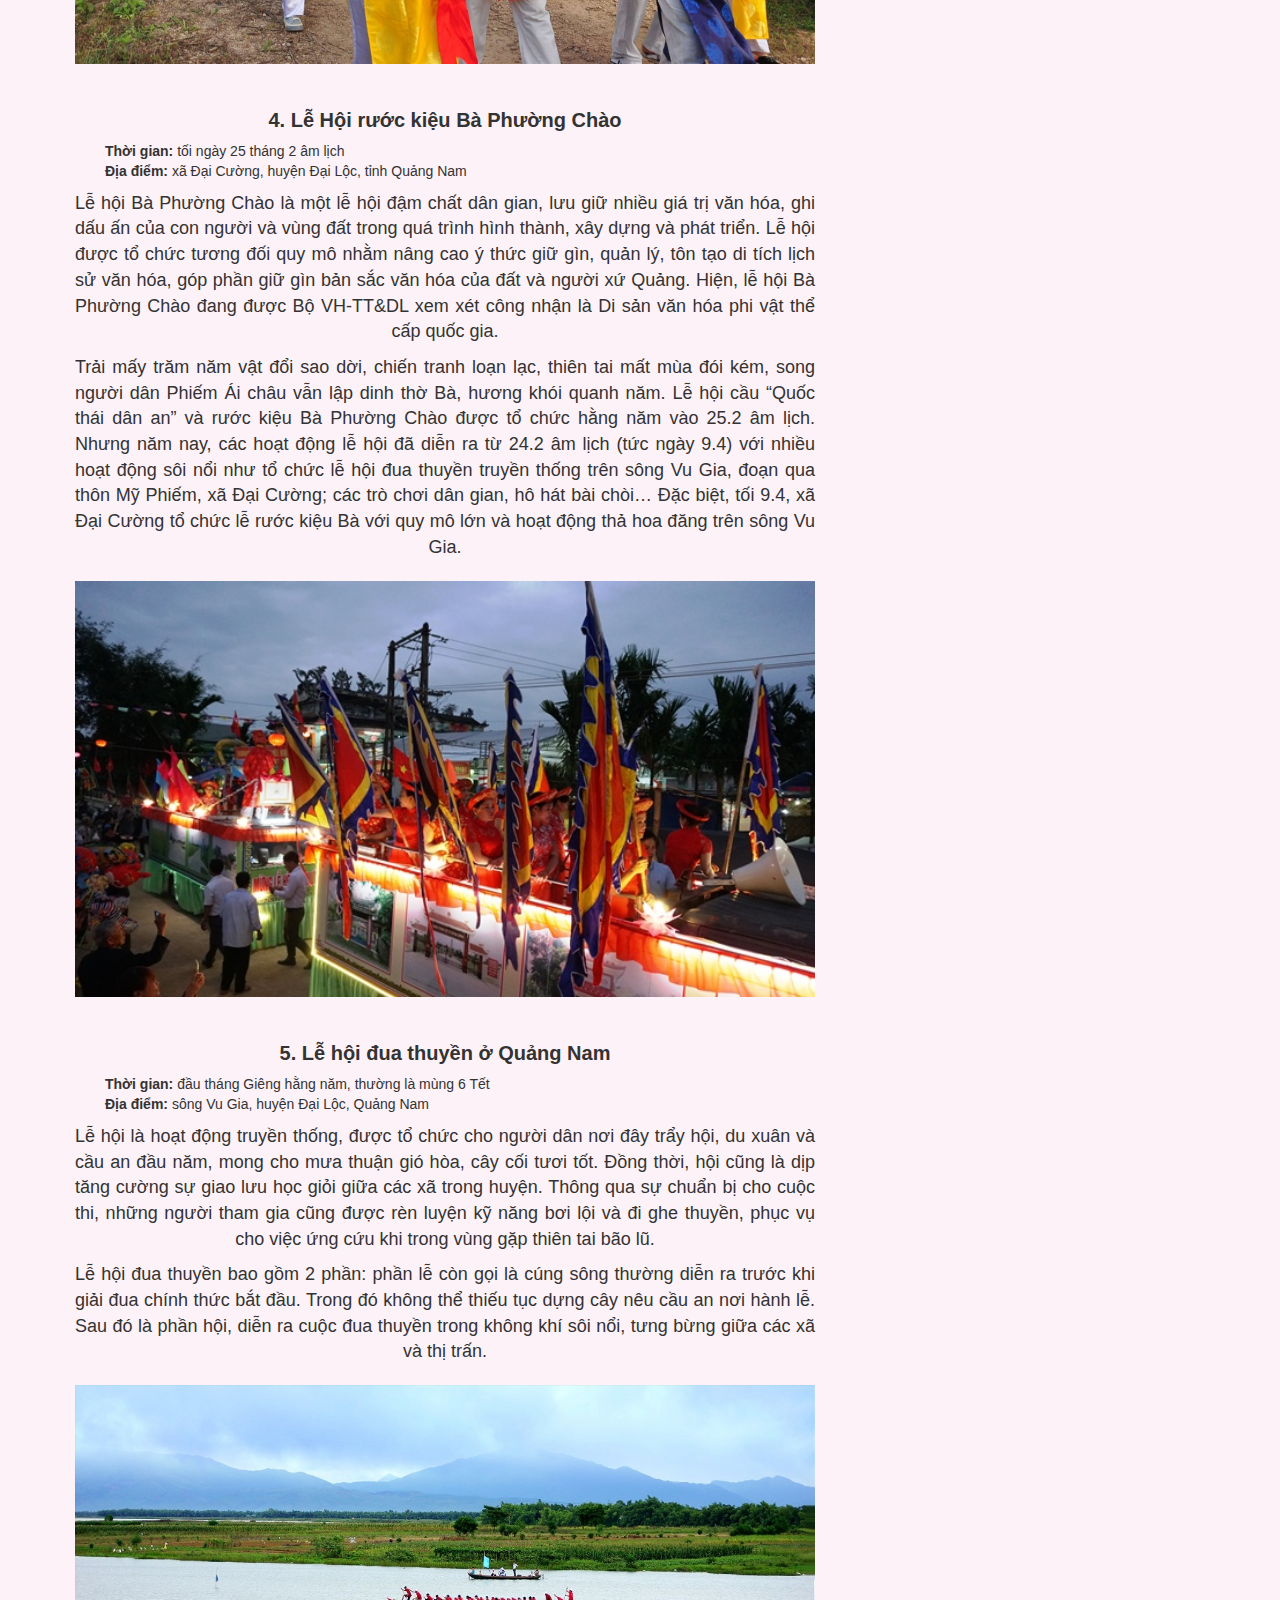
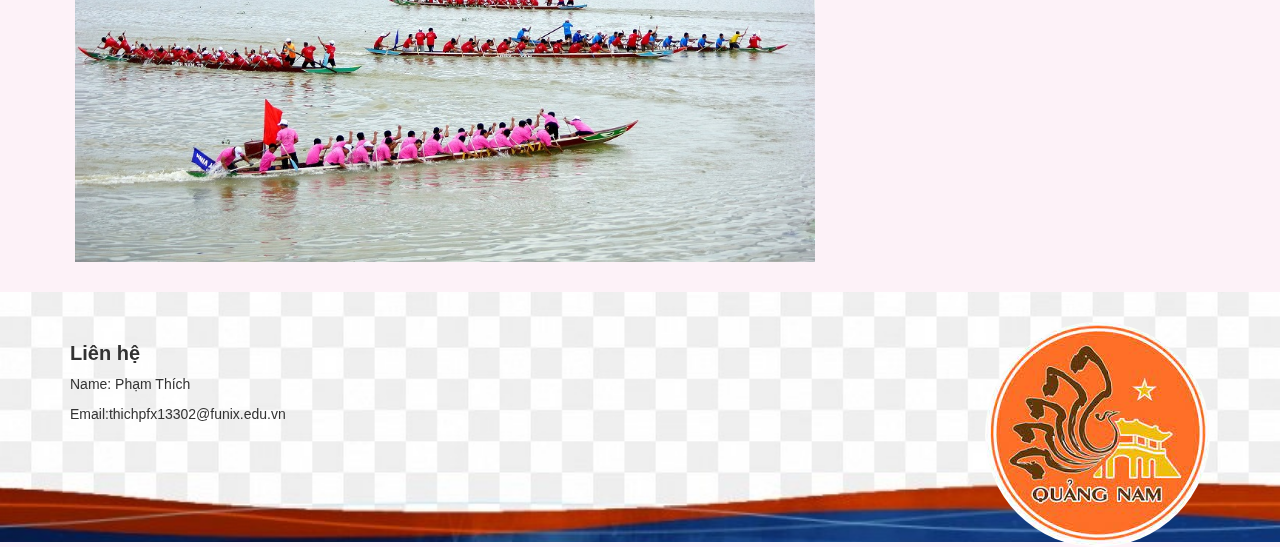
<file: lehoi.html>
<!DOCTYPE html>
<html lang="en">

<head>
    <meta charset="UTF-8">
    <meta http-equiv="X-UA-Compatible" content="IE=edge">
    <meta name="viewport" content="width=device-width, initial-scale=1.0">
    <!--Boostrap 3-->
    <link rel="stylesheet" href="https://maxcdn.bootstrapcdn.com/bootstrap/3.4.1/css/bootstrap.min.css">
    <script src="https://ajax.googleapis.com/ajax/libs/jquery/3.6.4/jquery.min.js"></script>
    <script src="https://maxcdn.bootstrapcdn.com/bootstrap/3.4.1/js/bootstrap.min.js"></script>

    <link href="https://fonts.googleapis.com/css2?family=Charmonman:wght@700&family=Lobster&display=swap"
        rel="stylesheet">
    <!--CSS external-->
    <link rel="stylesheet" href="trangchu.css">
    <title>Top 5 Lễ Hội Quảng Nam</title>
</head>

<body style="background-color: #fdf2f8;">
    <nav class="navbar-fixed-top">
        <!-- Navbar Header Logo + User-->
        <nav class="navbar navbar-default" style="margin: 0px;">
            <div class="container">
                <div class="navbar-header">
                    <button type="button" class="navbar-toggle" data-toggle="collapse" data-target="#myUser">
                        <span class="icon-bar"></span>
                        <span class="icon-bar"></span>
                        <span class="icon-bar"></span>
                    </button>
                    <a href="index.html"><img class="img-logo" src="images/logo.jpg" alt="logo"></a>
                    <a class="text-logo" href="index.html">Du Lịch Quảng Nam</a>
                </div>

                <div class="collapse navbar-collapse" id="myUser">
                    <ul class="nav navbar-nav navbar-right">
                        <li><a style="font-size: 18px; color: tomato;" href="signin.html"><span
                                    class="glyphicon glyphicon-user"></span> Sign Up</a></li>
                        <li><a style="font-size: 18px; color: tomato;" href="login.html"><span
                                    class="glyphicon glyphicon-log-in"></span> Login</a></li>
                    </ul>
                </div>
            </div>
        </nav>
        <!-- ---------------------------OK--------------------- -->

        <!-- Navbar Header Menu + Search-->
        <nav class="navbar navbar-default navbar-menu">
            <div class="container">
                <div class="navbar-header icon-menu">
                    <button type="button" class="navbar-toggle" data-toggle="collapse" data-target="#menu">
                        <span class="icon-bar"></span>
                        <span class="icon-bar"></span>
                        <span class="icon-bar"></span>
                    </button>
                </div>

                <form class="navbar-form navbar-right form-menu" action="#">
                    <div class="input-group">
                        <input type="text" class="form-control" placeholder="Search" name="search">
                        <div class="input-group-btn">
                            <button class="btn btn-default" type="submit">
                                <i class="glyphicon glyphicon-search"></i>
                            </button>
                        </div>
                    </div>
                </form>

                <div class="collapse navbar-collapse text-li" id="menu">
                    <ul class="nav navbar-nav">
                        <li><a href="index.html">Giới Thiệu</a></li>
                        <li class="dropdown">
                            <a class="dropdown-toggle" data-toggle="dropdown" href="#">Du Lịch <span
                                    class="caret"></span></a>
                            <ul class="dropdown-menu text-dropdown">
                                <li><a href="dulichbien.html">Du Lịch Biển</a></li>
                                <li><a href="dulichthangcanh.html">Du Lịch Thắng Cảnh</a></li>
                                <li><a href="ditich.html">Di Tích</a></li>
                            </ul>
                        </li>
                        <li class="dropdown">
                            <a class="dropdown-toggle" data-toggle="dropdown" href="#">Văn Hóa <span
                                    class="caret"></span></a>
                            <ul class="dropdown-menu text-dropdown">
                                <li><a href="amthuc.html">Ẩm Thực</a></li>
                                <li><a href="lehoi.html">Lễ Hội</a></li>
                                <li><a href="#">Làng Nghề Cổ Truyền</a></li>
                            </ul>
                        </li>
                        <li><a href="#">Mua Sắm</a></li>
                        <li><a href="#">Giải Trí</a></li>
                        <li><a href="#">Tour</a></li>
                    </ul>
                </div>
            </div>
        </nav>
    </nav>
    <!-- -------------------------------OK-------------------------- -->

    <!--Img Banner-->
    <div id="myCarousel" class="container carousel slide" data-ride="carousel" style="margin-top: 100px;">
        <!-- Indicators -->
        <ol class="carousel-indicators">
            <li data-target="#myCarousel" data-slide-to="0" class="active"></li>
            <li data-target="#myCarousel" data-slide-to="1"></li>
            <li data-target="#myCarousel" data-slide-to="2"></li>
        </ol>

        <!-- Wrapper for slides -->
        <div class="carousel-inner">
            <div class="item active">
                <img src="images/lehoi1.jpg" alt="Lễ Hội Quảng Nam" style="width:100%;">
            </div>
            <div class="item">
                <img src="images/lehoi2.jpg" alt="Lễ Hội Quảng Nam" style="width:100%;">
            </div>
            <div class="item">
                <img src="images/lehoi3.jpg" alt="Lễ Hội Quảng Nam" style="width:100%;">
            </div>
        </div>

        <!-- Left and right controls -->
        <a class="left carousel-control" href="#myCarousel" data-slide="prev" style="margin-left: 15px;">
            <span class="glyphicon glyphicon-chevron-left"></span>
            <span class="sr-only">Previous</span>
        </a>
        <a class="right carousel-control" href="#myCarousel" data-slide="next" style="margin-right: 15px;">
            <span class="glyphicon glyphicon-chevron-right"></span>
            <span class="sr-only">Next</span>
        </a>
    </div>
    <!-- -------------------------------OK-------------------------- -->

    <!--Main-->
    <div class="body-main">
        <div class="container">
            <div class="row">
                <div class="likeshare">
                    <button type="button" class="btn btn-primary"><span class="glyphicon glyphicon-thumbs-up"></span>
                        Like 234</button>
                    <button type="button" class="btn btn-primary">Share</button>
                </div>
                <!--Left-col-->
                <div class="body-main-info col-md-8 col-sm-12">

                    <p><b>Lễ hội ở Quảng Nam rất phong phú, đa dạng, mang đậm chất văn hóa dân gian. Với sự náo nhiệt,
                            cuốn hút và chứa đựng nhiều nghi thức đặc biệt, những lễ hội này đã góp phần không nhỏ trong
                            việc quảng bá văn hóa, phát triển du lịch xứ Quảng.</b></p>

                    <p>Là vùng đất hội tụ và kết tinh nhiều nền văn hóa độc đáo, những lễ hội ở Quảng Nam trở thành “đặc
                        sản” nơi đây. Khám phá những lễ hội này sẽ giúp bạn hiểu hơn về đời sống, văn hóa của người dân,
                        đồng thời có được trải nghiệm du lịch Quảng Nam trọn vẹn và đầy ý nghĩa.</p>

                    <h4>1. Lễ hội làng gốm Thanh Hà</h4>
                    <ul>
                        <li><b>Thời gian:</b> ngày mùng 10 tháng Giêng hằng năm</li>
                        <li><b>Địa điểm:</b> miếu Nam Diêu, Thanh Hà, Hội An, Quảng Nam</li>
                    </ul>
                    <p>Làng gốm Thanh Hà là làng nghề truyền thống nổi tiếng tại Quảng Nam. Tồn tại qua nhiều thế kỷ,
                        nơi đây nổi tiếng với những sản phẩm gốm sứ, gạch ngói chất lượng vang danh trong và ngoài nước.
                        Lễ hội làng gốm Thanh Hà được các nghệ nhân và hàng trăm hộ dân trong làng tổ chức long trọng để
                        cúng tổ nghề. Qua đó, người dân gửi tâm ý cầu mong cho các chư thần, tổ tiên và bậc tiền nhân
                        phù hộ cho năm mới bình an, làng nghề ngày càng phát triển.</p>
                    <p>Sau nghi thức diễu hành sôi động từ miếu Nam Diêu về đình Thanh Chiếm dâng lễ Tổ, phần hội chính
                        thức được bắt đầu với nhiều hoạt động náo nhiệt. Như nhiều lễ hội ở Quảng Nam khác, hoạt động
                        văn nghệ chủ đạo trong ngày là các bài biểu diễn hát bội, hát bài chòi truyền thống của người
                        dân nơi đây. Trong ngày lễ, rất nhiều trò chơi dân gian hấp dẫn được tổ chức dạng thi đấu giữa
                        các đội. Điển hình là: cõng nàng về dinh, chuốt gốm, nấu cơm bằng niêu đất, đập nồi, đánh trống
                        khi bịt mắt, đua thuyền.</p>

                    <div class="body-main-img">
                        <img onclick="show(this)" src="images/lehoi2.jpg" alt="Lễ Hội Làng Gốm Thanh Hà">
                    </div>
                    <h4>2. Lễ rước cộ Bà chợ Được</h4>
                    <ul>
                        <li><b>Thời gian:</b> tổ chức 3 năm 1 lần, vào ngày 11 tháng Giêng (âm lịch)</li>
                        <li><b>Địa điểm:</b> xã Bình Triều, huyện Thăng Bình, tỉnh Quảng Nam</li>
                    </ul>
                    <p>Tương truyền rằng hàng trăm năm trở về trước, nơi đây có vị nữ linh anh kiệt Nguyễn Thị Của. Bà
                        chuyên cho thuốc cứu người, trị bọn quan tham và làm nhiều việc giúp đỡ dân làng. Đây cũng là
                        người biến bãi cát hoang vắng thành khu chợ sầm uất, gọi là chợ Được, giúp đời sống nhân dân
                        ngày càng phát triển. Để tưởng nhớ, tôn vinh và tri ân bà, người dân địa phương cùng nhau tổ
                        chức lễ hội tại lăng Bà chợ Được.</p>
                    <p>Trong ngày lễ hội ở Quảng Nam này, hương chức và người dân sẽ tiến hành nghi thức cầu an, truy
                        niệm cùng nhiều hoạt động văn nghệ và giải trí khác. Nổi bật là lễ rước cộ Bà, xuất phát từ lăng
                        thờ đi vòng quanh chợ để dân chúng chiêm bái. Trong suốt cả ngày, từ sáng sớm đến khi tàn hội,
                        có rất nhiều hoạt động được tổ chức như: hội hoa đăng, múa lân, hát dân ca, bóng đá và đua ghe.
                    </p>

                    <div class="body-main-img">
                        <img onclick="show(this)" src="images/lehoi4.jpg" alt="Lễ Hội rước cộ Bà Chợ Được">
                    </div>
                    <h4>3. Lễ hội Bà Thu Bồn</h4>
                    <ul>
                        <li><b>Thời gian:</b> từ ngày 10 đến 12 tháng 2 âm lịch hằng năm</li>
                        <li><b>Địa điểm:</b> Dinh bà Thu Bồn, ven sông Thu Bồn, Duy Tân, Duy Xuyên, Quảng Nam</li>
                    </ul>
                    <p>Đối với người dân vùng Quảng Nam, bà Thu Bồn là người có công lao gây dựng nên nghề nông – ngư
                        nghiệp nơi đây. Hình ảnh của bà gắn liền với sức mạnh tinh thần, ý chí vươn lên, và cũng là biểu
                        tượng của sự yêu thương, đoàn kết, giúp đỡ nhau trong cuộc sống. Lễ hội Bà Thu Bồn chính là dịp
                        để cư dân nơi đây bày tỏ lòng biết ơn và tưởng nhớ đến bà.</p>

                    <p>Trong suốt 3 ngày hội, có rất nhiều hoạt động được tổ chức, bao gồm cả nghi thức tế lễ, cuộc thi
                        đua thuyền, các trò chơi dân gian và những chương trình biểu diễn nghệ thuật đặc sắc. Vào đêm
                        cuối cùng, người dân sẽ cùng rước đuốc, thả hoa đăng trên sông, tạo nên khung cảnh rực rỡ, lấp
                        lánh.</p>

                    <div class="body-main-img">
                        <img onclick="show(this)" src="images/lehoi5.jpg" alt="Lễ Hội Bà Thu Bồn">
                    </div>
                    <h4>4. Lễ Hội rước kiệu Bà Phường Chào</h4>
                    <ul>
                        <li><b>Thời gian:</b> tối ngày 25 tháng 2 âm lịch</li>
                        <li><b>Địa điểm:</b> xã Đại Cường, huyện Đại Lộc, tỉnh Quảng Nam</li>
                    </ul>
                    <p>Lễ hội Bà Phường Chào là một lễ hội đậm chất dân gian, lưu giữ nhiều giá trị văn hóa, ghi dấu ấn
                        của con người và vùng đất trong quá trình hình thành, xây dựng và phát triển. Lễ hội được tổ
                        chức tương đối quy mô nhằm nâng cao ý thức giữ gìn, quản lý, tôn tạo di tích lịch sử văn hóa,
                        góp phần giữ gìn bản sắc văn hóa của đất và người xứ Quảng. Hiện, lễ hội Bà Phường Chào đang
                        được Bộ VH-TT&DL xem xét công nhận là Di sản văn hóa phi vật thể cấp quốc gia.</p>
                    <p>Trải mấy trăm năm vật đổi sao dời, chiến tranh loạn lạc, thiên tai mất mùa đói kém, song người
                        dân Phiếm Ái châu vẫn lập dinh thờ Bà, hương khói quanh năm. Lễ hội cầu “Quốc thái dân an” và
                        rước kiệu Bà Phường Chào được tổ chức hằng năm vào 25.2 âm lịch. Nhưng năm nay, các hoạt động lễ
                        hội đã diễn ra từ 24.2 âm lịch (tức ngày 9.4) với nhiều hoạt động sôi nổi như tổ chức lễ hội đua
                        thuyền truyền thống trên sông Vu Gia, đoạn qua thôn Mỹ Phiếm, xã Đại Cường; các trò chơi dân
                        gian, hô hát bài chòi… Đặc biệt, tối 9.4, xã Đại Cường tổ chức lễ rước kiệu Bà với quy mô lớn và
                        hoạt động thả hoa đăng trên sông Vu Gia.</p>
                    <div class="body-main-img">
                        <img onclick="show(this)" src="images/lehoi6.jpg" alt="Lễ Hội Bà Phường Chào">
                    </div>
                    <h4>5. Lễ hội đua thuyền ở Quảng Nam</h4>
                    <ul>
                        <li><b>Thời gian:</b> đầu tháng Giêng hằng năm, thường là mùng 6 Tết</li>
                        <li><b>Địa điểm:</b> sông Vu Gia, huyện Đại Lộc, Quảng Nam</li>
                    </ul>
                    <p>Lễ hội là hoạt động truyền thống, được tổ chức cho người dân nơi đây trẩy hội, du xuân và cầu an
                        đầu năm, mong cho mưa thuận gió hòa, cây cối tươi tốt. Đồng thời, hội cũng là dịp tăng cường sự
                        giao lưu học giỏi giữa các xã trong huyện. Thông qua sự chuẩn bị cho cuộc thi, những người tham
                        gia cũng được rèn luyện kỹ năng bơi lội và đi ghe thuyền, phục vụ cho việc ứng cứu khi trong
                        vùng gặp thiên tai bão lũ.</p>

                    <p>Lễ hội đua thuyền bao gồm 2 phần: phần lễ còn gọi là cúng sông thường diễn ra trước khi giải đua
                        chính thức bắt đầu. Trong đó không thể thiếu tục dựng cây nêu cầu an nơi hành lễ. Sau đó là phần
                        hội, diễn ra cuộc đua thuyền trong không khí sôi nổi, tưng bừng giữa các xã và thị trấn.</p>
                    <div class="body-main-img">
                        <img onclick="show(this)" src="images/lehoi7.jpg" alt="Lễ Hội Đua Thuyền">
                    </div>

                </div>

                <!--Right-Col-->
                <div class="col-md-4 col-sm-12 body-main-sticky">
                    <div class="body-main-moreinfo" style="margin-bottom: 5px;">
                        <h4>Bài Viết Dành Cho Bạn</h4>
                        <div class="row tr-e">
                            <div class="col-xs-4">
                                <img src="images/top51.jpg" alt="Du Lịch Quảng Nam" width="100%">
                            </div>
                            <div class="col-xs-8">
                                <p>Top 5 điểm đến du lịch Quảng Nam</p>
                                <span class="glyphicon glyphicon-calendar"> 01/05/2021</span>
                                <span style="margin-left: 15px;" class="glyphicon glyphicon-thumbs-up"> 12345</span>
                            </div>
                        </div>
                        <div class="row tr-e">
                            <div class="col-xs-4">
                                <img src="images/top52.jpg" alt="Mì Quảng" width="100%">
                            </div>
                            <div class="col-xs-8">
                                <p>Top 5 món ăn đặc sản Quảng Nam</p>
                                <span class="glyphicon glyphicon-calendar"> 16/02/2021</span>
                                <span style="margin-left: 15px;" class="glyphicon glyphicon-thumbs-up"> 12345</span>
                            </div>
                        </div>
                        <div class="row tr-e">
                            <div class="col-xs-4">
                                <img src="images/top53.jpg" alt="Lễ Hội Bà Thu Bồn" width="100%">
                            </div>
                            <div class="col-xs-8">
                                <p>Top 5 Lễ Hội nổi bật ở Quảng Nam</p>
                                <span class="glyphicon glyphicon-calendar"> 09/07/2021</span>
                                <span style="margin-left: 15px;" class="glyphicon glyphicon-thumbs-up"> 12345</span>
                            </div>
                        </div>
                        <div class="row tr-e">
                            <div class="col-xs-4">
                                <img src="images/top54.jpg" alt="Đèn Lồng" width="100%">
                            </div>
                            <div class="col-xs-8">
                                <p>Top 5 Làng nghề Quảng Nam</p>
                                <span class="glyphicon glyphicon-calendar"> 16/09/2021</span>
                                <span style="margin-left: 15px;" class="glyphicon glyphicon-thumbs-up"> 12345</span>
                            </div>
                        </div>
                        <div class="row tr-e">
                            <div class="col-xs-4">
                                <img src="images/top55.jpg" alt="Vinpearl Land Hội An" width="100%">
                            </div>
                            <div class="col-xs-8">
                                <p>Top 5 Khu vui chơi Quảng Nam</p>
                                <span class="glyphicon glyphicon-calendar"> 02/07/2021</span>
                                <span style="margin-left: 15px;" class="glyphicon glyphicon-thumbs-up"> 12345</span>
                            </div>
                        </div>
                    </div>
                    <div class="body-main-moreinfo">
                        <h3 style="color:red; font-weight: bold;text-align: center;">LIÊN HỆ QUẢNG CÁO</h3>
                        <div style="text-align: center;"><a href="#" class="btn btn-info btn-lg">
                                <span class="glyphicon glyphicon-phone-alt"></span> 0909357579
                            </a></div>
                    </div>
                </div>
            </div>
        </div>
    </div>
    <div id="showBoard" style="display: none;">
        <div id="maskContainer" onclick="hide()"></div>
        <div id="showContainer">
            <img class="imageShow" src="images/banner1.jpg" alt="">
        </div>
    </div>
    <!--footer-->
    <div class="footer">
        <div class="container">
            <img src="images/logo.jpg" alt="Logo">
            <h3>Liên hệ</h3>
            <p>Name: Phạm Thích</p>
            <p>Email:thichpfx13302@funix.edu.vn</p>
        </div>
    </div>

    <script src="trangchu.js"></script>
</body>

</html>
</file>
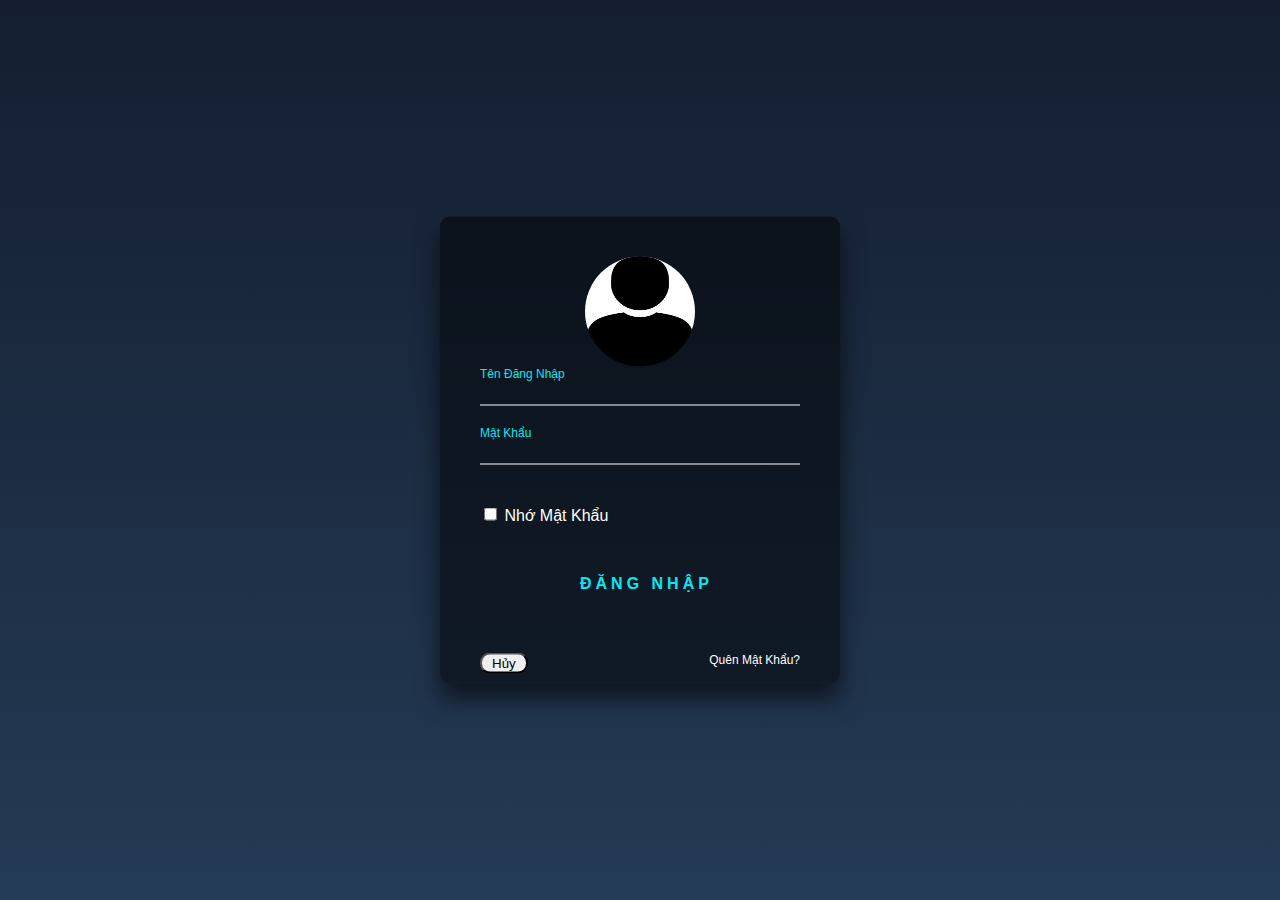
<file: login.html>
<!DOCTYPE html>
<html>
<head>
<meta charset="UTF-8">
<title>Đăng Nhập</title>
<link rel="stylesheet" href="signin.css">
</head>

<body>

	<div class="login-box" style="top:50%">
		<img src="images/man.png">
		<form action="" method="">
			<div class="user-box">
				<input type="text" name="tendangnhap" value="">
				<label>Tên Đăng Nhập</label>
			</div>
			<div class="user-box">
				<input type="password" name="matkhau" value="">
				<label>Mật Khẩu</label>
			</div>
			<p style="color: red; font-size: 10px"></p>
			<div class="user-checkbox">
				<input type="checkbox" name="nhomatkhau">
				<label>Nhớ Mật Khẩu</label><br>
			</div>
			<div class="login">
				<button type="submit">
					<span></span> <span></span> <span></span> <span></span> ĐĂNG NHẬP
				</button>
			</div>
		</form>
		<div class="footer">
			<a href="index.html"><button>Hủy</button></a>
			<div class="right">
				<a href="#">Quên Mật Khẩu?</a>
			</div>

		</div>
	</div>
</body>
</html>
</file>
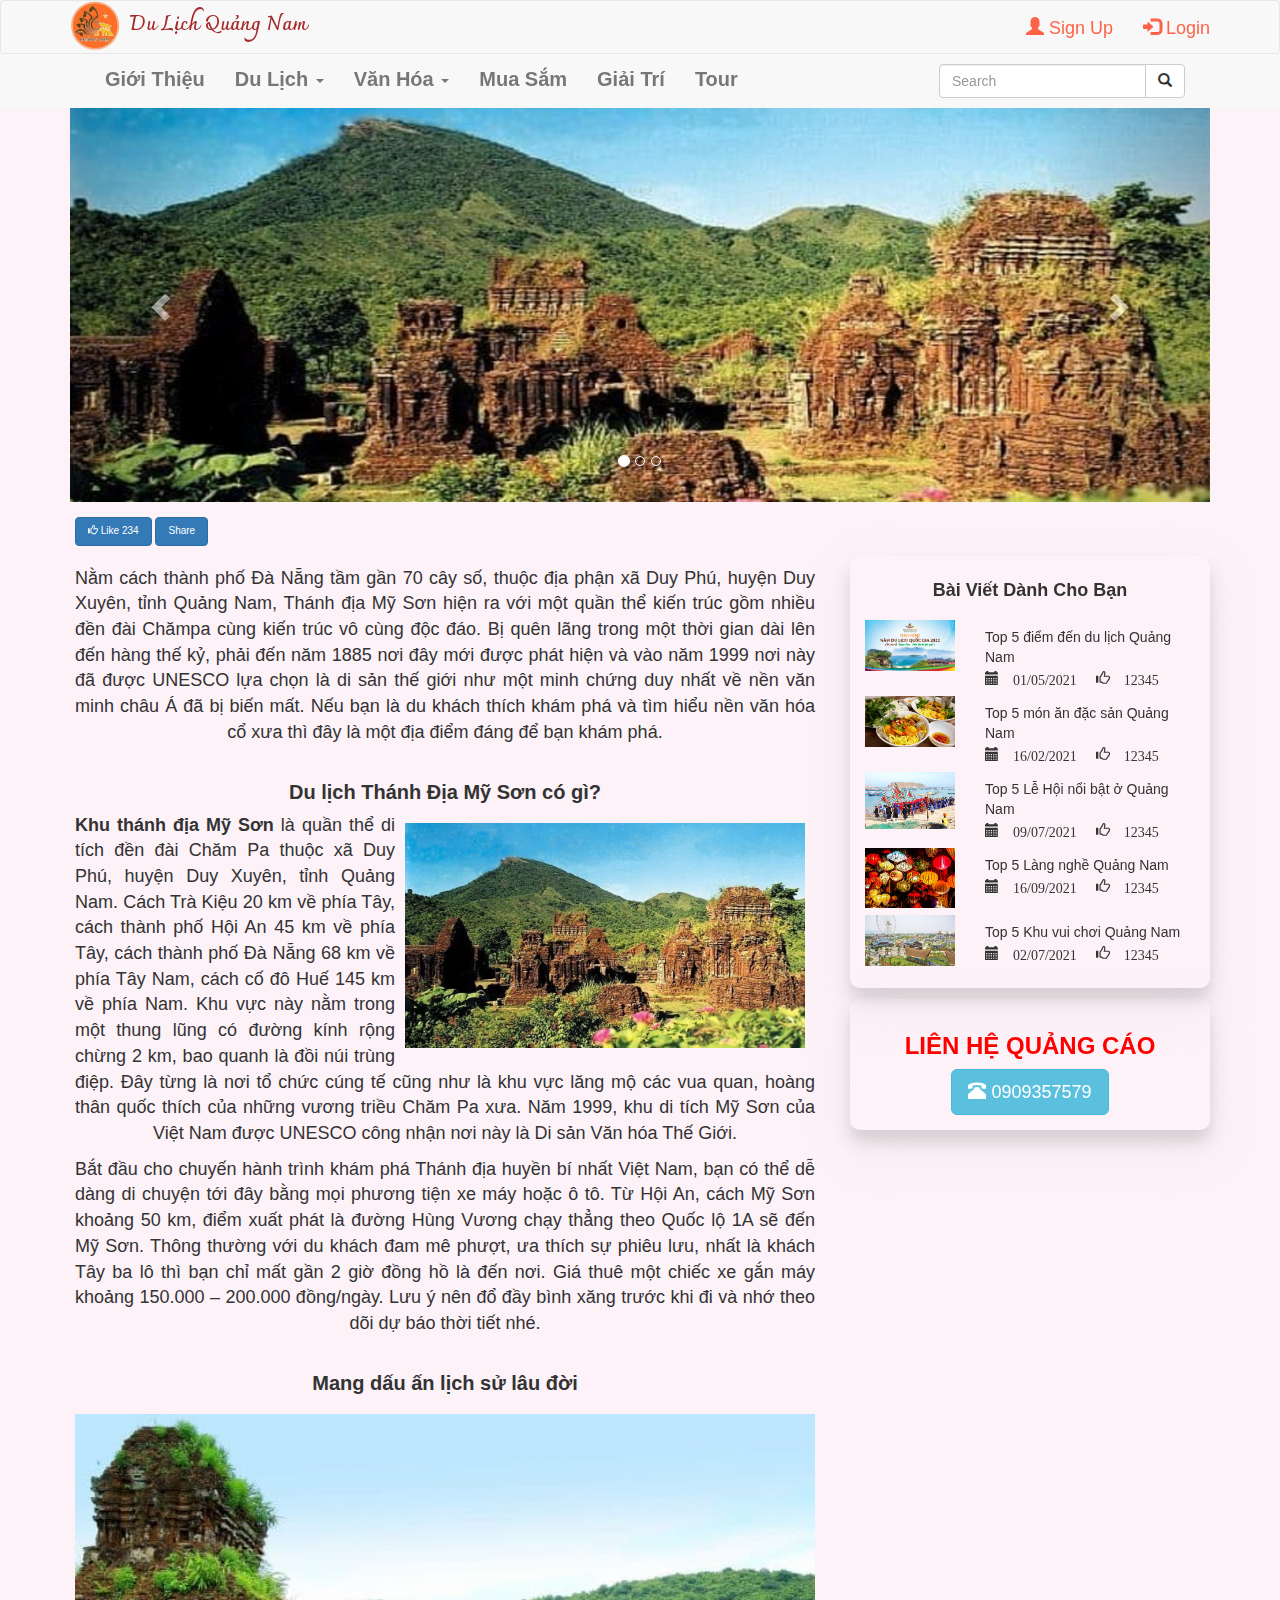
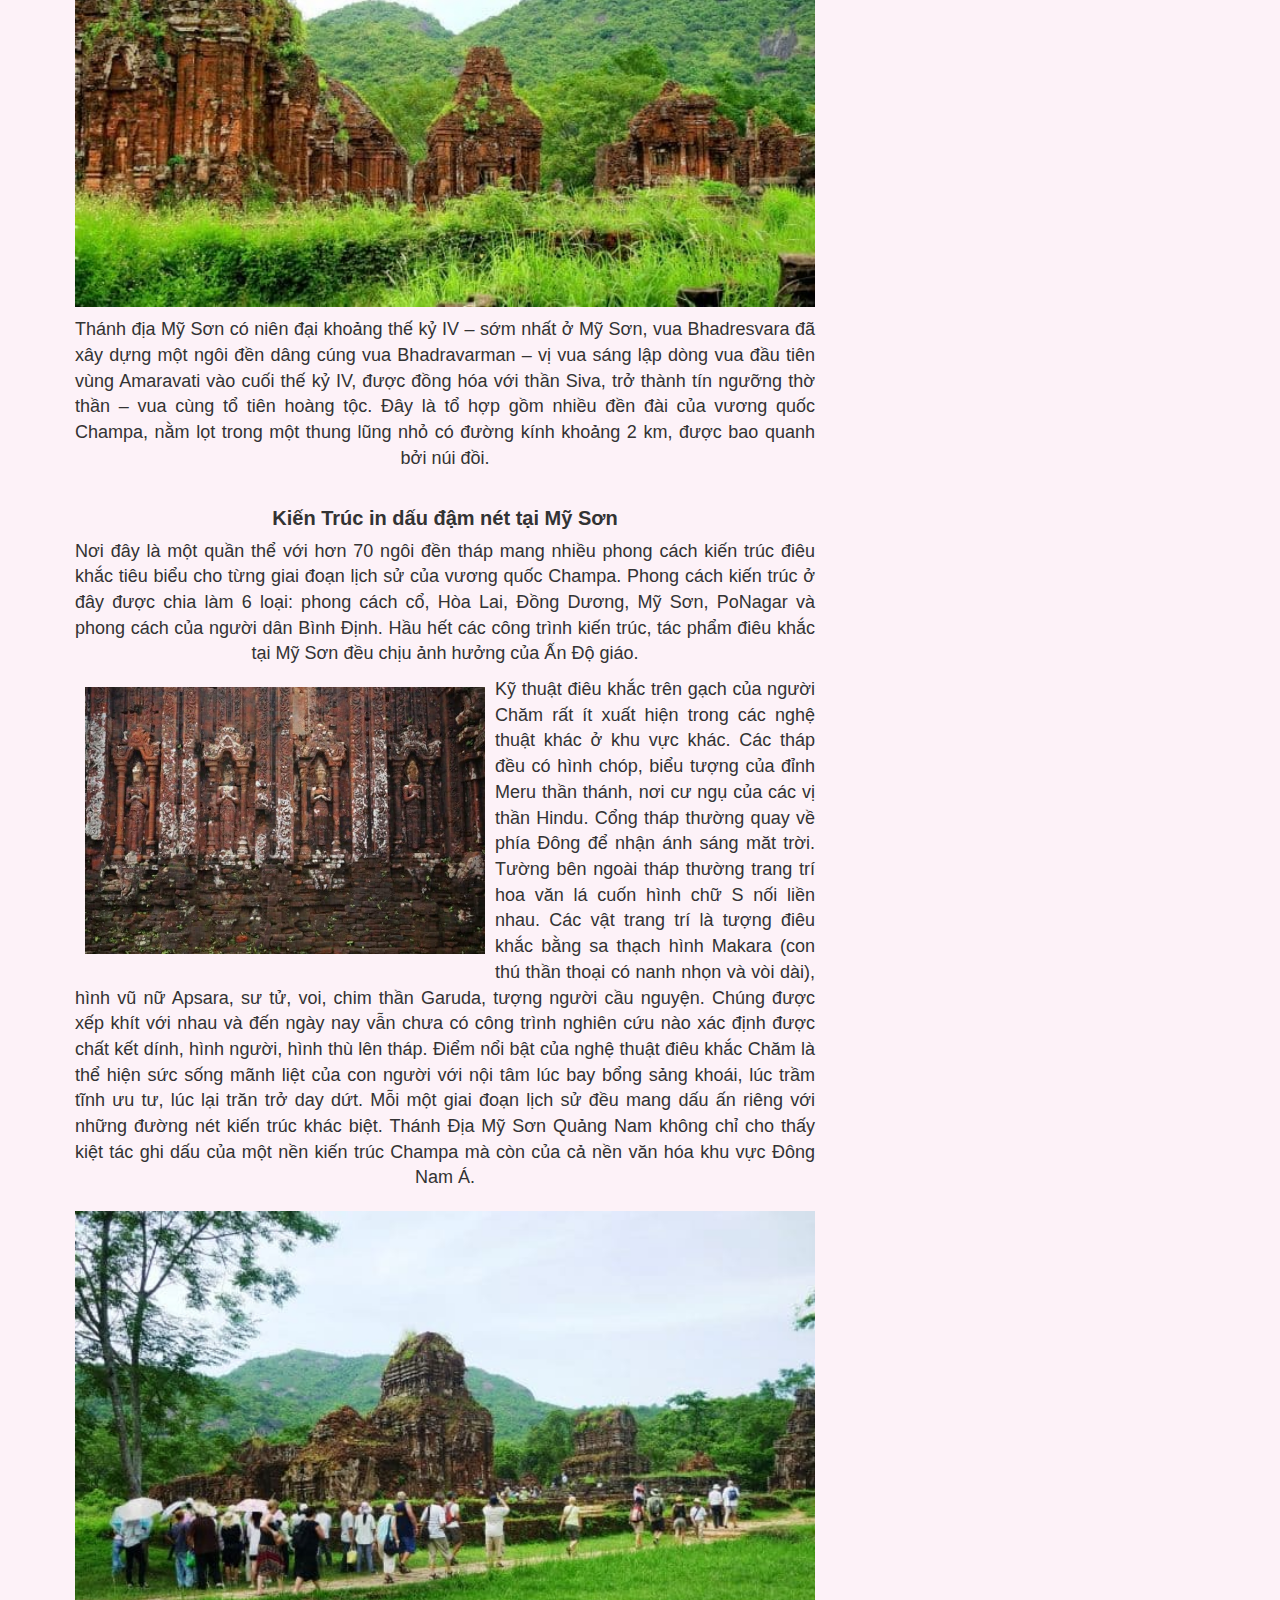
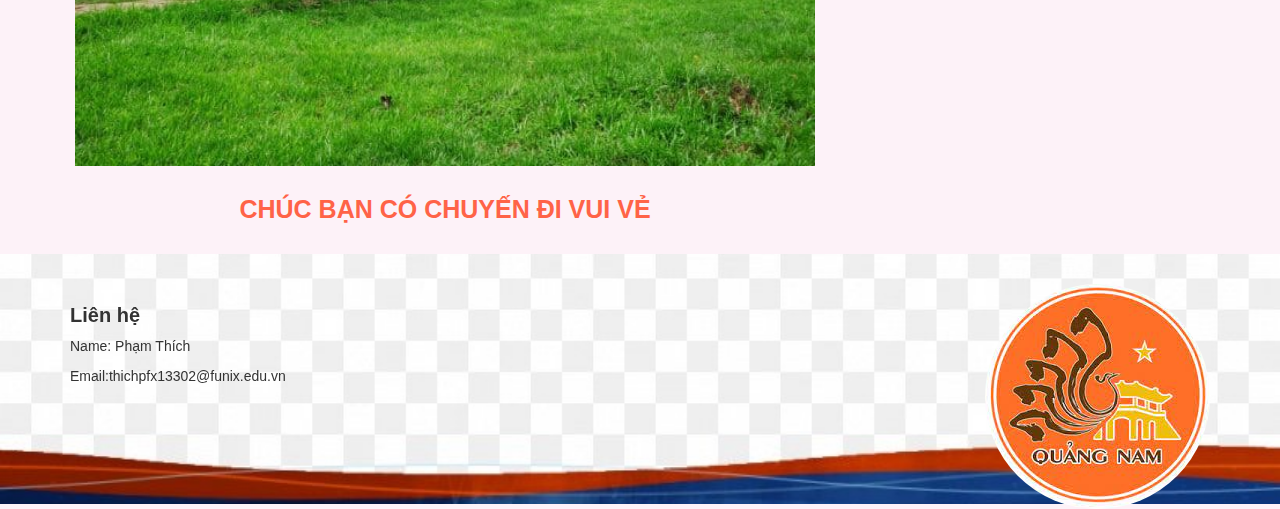
<file: myson.html>
<!DOCTYPE html>
<html lang="en">

<head>
    <meta charset="UTF-8">
    <meta http-equiv="X-UA-Compatible" content="IE=edge">
    <meta name="viewport" content="width=device-width, initial-scale=1.0">
    <!--Boostrap 3-->
    <link rel="stylesheet" href="https://maxcdn.bootstrapcdn.com/bootstrap/3.4.1/css/bootstrap.min.css">
    <script src="https://ajax.googleapis.com/ajax/libs/jquery/3.6.4/jquery.min.js"></script>
    <script src="https://maxcdn.bootstrapcdn.com/bootstrap/3.4.1/js/bootstrap.min.js"></script>

    <link href="https://fonts.googleapis.com/css2?family=Charmonman:wght@700&family=Lobster&display=swap"
        rel="stylesheet">
    <!--CSS external-->
    <link rel="stylesheet" href="trangchu.css">
    <title>Thánh Địa Mỹ Sơn</title>
</head>

<body style="background-color: #fdf2f8;">
    <nav class="navbar-fixed-top">
        <!-- Navbar Header Logo + User-->
        <nav class="navbar navbar-default" style="margin: 0px;">
            <div class="container">
                <div class="navbar-header">
                    <button type="button" class="navbar-toggle" data-toggle="collapse" data-target="#myUser">
                        <span class="icon-bar"></span>
                        <span class="icon-bar"></span>
                        <span class="icon-bar"></span>
                    </button>
                    <a href="index.html"><img class="img-logo" src="images/logo.jpg" alt="logo"></a>
                    <a class="text-logo" href="index.html">Du Lịch Quảng Nam</a>
                </div>

                <div class="collapse navbar-collapse" id="myUser">
                    <ul class="nav navbar-nav navbar-right">
                        <li><a style="font-size: 18px; color: tomato;" href="signin.html"><span
                                    class="glyphicon glyphicon-user"></span> Sign Up</a></li>
                        <li><a style="font-size: 18px; color: tomato;" href="login.html"><span
                                    class="glyphicon glyphicon-log-in"></span> Login</a></li>
                    </ul>
                </div>
            </div>
        </nav>
        <!-- ---------------------------OK--------------------- -->

        <!-- Navbar Header Menu + Search-->
        <nav class="navbar navbar-default navbar-menu">
            <div class="container">
                <div class="navbar-header icon-menu">
                    <button type="button" class="navbar-toggle" data-toggle="collapse" data-target="#menu">
                        <span class="icon-bar"></span>
                        <span class="icon-bar"></span>
                        <span class="icon-bar"></span>
                    </button>
                </div>

                <form class="navbar-form navbar-right form-menu" action="#">
                    <div class="input-group">
                        <input type="text" class="form-control" placeholder="Search" name="search">
                        <div class="input-group-btn">
                            <button class="btn btn-default" type="submit">
                                <i class="glyphicon glyphicon-search"></i>
                            </button>
                        </div>
                    </div>
                </form>

                <div class="collapse navbar-collapse text-li" id="menu">
                    <ul class="nav navbar-nav">
                        <li><a href="index.html">Giới Thiệu</a></li>
                        <li class="dropdown">
                            <a class="dropdown-toggle" data-toggle="dropdown" href="#">Du Lịch <span
                                    class="caret"></span></a>
                            <ul class="dropdown-menu text-dropdown">
                                <li><a href="dulichbien.html">Du Lịch Biển</a></li>
                                <li><a href="dulichthangcanh.html">Du Lịch Thắng Cảnh</a></li>
                                <li><a href="ditich.html">Di Tích</a></li>
                            </ul>
                        </li>
                        <li class="dropdown">
                            <a class="dropdown-toggle" data-toggle="dropdown" href="#">Văn Hóa <span
                                    class="caret"></span></a>
                            <ul class="dropdown-menu text-dropdown">
                                <li><a href="amthuc.html">Ẩm Thực</a></li>
                                <li><a href="lehoi.html">Lễ Hội</a></li>
                                <li><a href="#">Làng Nghề Cổ Truyền</a></li>
                            </ul>
                        </li>
                        <li><a href="#">Mua Sắm</a></li>
                        <li><a href="#">Giải Trí</a></li>
                        <li><a href="#">Tour</a></li>
                    </ul>
                </div>
            </div>
        </nav>
    </nav>
    <!-- -------------------------------OK-------------------------- -->

    <!--Img Banner-->
    <div id="myCarousel" class="container carousel slide" data-ride="carousel" style="margin-top: 100px;">
        <!-- Indicators -->
        <ol class="carousel-indicators">
            <li data-target="#myCarousel" data-slide-to="0" class="active"></li>
            <li data-target="#myCarousel" data-slide-to="1"></li>
            <li data-target="#myCarousel" data-slide-to="2"></li>
        </ol>

        <!-- Wrapper for slides -->
        <div class="carousel-inner">
            <div class="item active">
                <img src="images/myson1.jpg" alt="" style="width:100%;">
            </div>
            <div class="item">
                <img src="images/myson2.jpg" alt="" style="width:100%;">
            </div>
            <div class="item">
                <img src="images/myson3.jpg" alt="" style="width:100%;">
            </div>
        </div>

        <!-- Left and right controls -->
        <a class="left carousel-control" href="#myCarousel" data-slide="prev" style="margin-left: 15px;">
            <span class="glyphicon glyphicon-chevron-left"></span>
            <span class="sr-only">Previous</span>
        </a>
        <a class="right carousel-control" href="#myCarousel" data-slide="next" style="margin-right: 15px;">
            <span class="glyphicon glyphicon-chevron-right"></span>
            <span class="sr-only">Next</span>
        </a>
    </div>
    <!-- -------------------------------OK-------------------------- -->

    <!--Main-->
    <div class="body-main">
        <div class="container">
            <div class="row">
                <div class="likeshare">
                    <button type="button" class="btn btn-primary"><span class="glyphicon glyphicon-thumbs-up"></span>
                        Like 234</button>
                    <button type="button" class="btn btn-primary">Share</button>
                </div>
                <!--Left-col-->
                <div class="body-main-info col-md-8 col-sm-12">
                    <p>Nằm cách thành phố Đà Nẵng tầm gần 70 cây số, thuộc địa phận xã Duy Phú, huyện Duy Xuyên, tỉnh
                        Quảng Nam, Thánh địa Mỹ Sơn hiện ra với một quần thể kiến trúc gồm nhiều đền đài Chămpa cùng
                        kiến trúc vô cùng độc đáo. Bị quên lãng trong một thời gian dài lên đến hàng thế kỷ, phải đến
                        năm 1885 nơi đây mới được phát hiện và vào năm 1999 nơi này đã được UNESCO lựa chọn là di sản
                        thế giới như một minh chứng duy nhất về nền văn minh châu Á đã bị biến mất. Nếu bạn là du khách
                        thích khám phá và tìm hiểu nền văn hóa cổ xưa thì đây là một địa điểm đáng để bạn khám phá.</p>

                    <h4>Du lịch Thánh Địa Mỹ Sơn có gì?</h4>
                    <div style="float: right">
                        <img onclick="show(this)" style="width: 400px; margin: 10px;" src="images/MySon11.jpg"
                            alt="Thánh Địa Mỹ Sơn">
                    </div>
                    <p><b>Khu thánh địa Mỹ Sơn</b> là quần thể di tích đền đài Chăm Pa thuộc xã Duy Phú, huyện Duy
                        Xuyên, tỉnh
                        Quảng Nam. Cách Trà Kiệu 20 km về phía Tây, cách thành phố Hội An 45 km về phía Tây, cách thành
                        phố Đà Nẵng 68 km về phía Tây Nam, cách cố đô Huế 145 km về phía Nam. Khu vực này nằm trong một
                        thung lũng có đường kính rộng chừng 2 km, bao quanh là đồi núi trùng điệp. Đây từng là nơi tổ
                        chức cúng tế cũng như là khu vực lăng mộ các vua quan, hoàng thân quốc thích của những vương
                        triều Chăm Pa xưa. Năm 1999, khu di tích Mỹ Sơn của Việt Nam được UNESCO công nhận nơi này là Di
                        sản Văn hóa Thế Giới.</p>
                    <p>Bắt đầu cho chuyến hành trình khám phá Thánh địa huyền bí nhất Việt Nam, bạn có thể dễ dàng di
                        chuyện tới đây bằng mọi phương tiện xe máy hoặc ô tô. Từ Hội An, cách Mỹ Sơn khoảng 50 km, điểm
                        xuất phát là đường Hùng Vương chạy thẳng theo Quốc lộ 1A sẽ đến Mỹ Sơn. Thông thường với du
                        khách đam mê phượt, ưa thích sự phiêu lưu, nhất là khách Tây ba lô thì bạn chỉ mất gần 2 giờ
                        đồng hồ là đến nơi. Giá thuê một chiếc xe gắn máy khoảng 150.000 – 200.000 đồng/ngày. Lưu ý nên
                        đổ đầy bình xăng trước khi đi và nhớ theo dõi dự báo thời tiết nhé.</p>
                    <h4>Mang dấu ấn lịch sử lâu đời</h4>
                    <div class="body-main-img">
                        <img onclick="show(this)" src="images/MySon12.jpg" alt="Thánh Địa Mỹ Sơn">
                    </div>
                    <p>Thánh địa Mỹ Sơn có niên đại khoảng thế kỷ IV – sớm nhất ở Mỹ Sơn, vua Bhadresvara đã xây dựng
                        một ngôi đền dâng cúng vua Bhadravarman – vị vua sáng lập dòng vua đầu tiên vùng Amaravati vào
                        cuối thế kỷ IV, được đồng hóa với thần Siva, trở thành tín ngưỡng thờ thần – vua cùng tổ tiên
                        hoàng tộc. Đây là tổ hợp gồm nhiều đền đài của vương quốc Champa, nằm lọt trong một thung lũng
                        nhỏ có đường kính khoảng 2 km, được bao quanh bởi núi đồi.</p>
                    <h4>Kiến Trúc in dấu đậm nét tại Mỹ Sơn</h4>
                    <p>Nơi đây là một quần thể với hơn 70 ngôi đền tháp mang nhiều phong cách kiến trúc điêu khắc tiêu
                        biểu cho từng giai đoạn lịch sử của vương quốc Champa. Phong cách kiến trúc ở đây được chia làm
                        6 loại: phong cách cổ, Hòa Lai, Đồng Dương, Mỹ Sơn, PoNagar và phong cách của người dân Bình
                        Định. Hầu hết các công trình kiến trúc, tác phẩm điêu khắc tại Mỹ Sơn đều chịu ảnh hưởng của Ấn
                        Độ giáo.</p>

                    <div style="float: left">
                        <img onclick="show(this)" style="width: 400px; margin: 10px;" src="images/MySon13.jpg"
                            alt="Thánh Địa Mỹ Sơn">
                    </div>
                    <p>Kỹ thuật điêu khắc trên gạch của người Chăm rất ít xuất hiện trong các nghệ thuật khác ở khu vực
                        khác. Các tháp đều có hình chóp, biểu tượng của đỉnh Meru thần thánh, nơi cư ngụ của các vị thần
                        Hindu. Cổng tháp thường quay về phía Đông để nhận ánh sáng măt trời. Tường bên ngoài tháp thường
                        trang trí hoa văn lá cuốn hình chữ S nối liền nhau. Các vật trang trí là tượng điêu khắc bằng sa
                        thạch hình Makara (con thú thần thoại có nanh nhọn và vòi dài), hình vũ nữ Apsara, sư tử, voi,
                        chim thần Garuda, tượng người cầu nguyện. Chúng được xếp khít với nhau và đến ngày nay vẫn chưa
                        có công trình nghiên cứu nào xác định được chất kết dính, hình người, hình thù lên tháp. Điểm
                        nổi bật của nghệ thuật điêu khắc Chăm là thể hiện sức sống mãnh liệt của con người với nội tâm
                        lúc bay bổng sảng khoái, lúc trầm tĩnh ưu tư, lúc lại trăn trở day dứt. Mỗi một giai đoạn lịch
                        sử đều mang dấu ấn riêng với những đường nét kiến trúc khác biệt. Thánh Địa Mỹ Sơn Quảng Nam
                        không chỉ cho thấy kiệt tác ghi dấu của một nền kiến trúc Champa mà còn của cả nền văn hóa khu
                        vực Đông Nam Á.</p>
                    <div class="body-main-img">
                        <img onclick="show(this)" src="images/MySon14.jpg" alt="Thánh Địa Mỹ Sơn">
                    </div>

                    <h2>CHÚC BẠN CÓ CHUYẾN ĐI VUI VẺ</h2>
                </div>

                <!--Right-Col-->
                <div class="col-md-4 col-sm-12 body-main-sticky">
                    <div class="body-main-moreinfo" style="margin-bottom: 5px;">
                        <h4>Bài Viết Dành Cho Bạn</h4>
                        <div class="row tr-e">
                            <div class="col-xs-4">
                                <img src="images/top51.jpg" alt="" width="100%">
                            </div>
                            <div class="col-xs-8">
                                <p>Top 5 điểm đến du lịch Quảng Nam</p>
                                <span class="glyphicon glyphicon-calendar"> 01/05/2021</span>
                                <span style="margin-left: 15px;" class="glyphicon glyphicon-thumbs-up"> 12345</span>
                            </div>
                        </div>
                        <div class="row tr-e">
                            <div class="col-xs-4">
                                <img src="images/top52.jpg" alt="" width="100%">
                            </div>
                            <div class="col-xs-8">
                                <p>Top 5 món ăn đặc sản Quảng Nam</p>
                                <span class="glyphicon glyphicon-calendar"> 16/02/2021</span>
                                <span style="margin-left: 15px;" class="glyphicon glyphicon-thumbs-up"> 12345</span>
                            </div>
                        </div>
                        <div class="row tr-e">
                            <div class="col-xs-4">
                                <img src="images/top53.jpg" alt="" width="100%">
                            </div>
                            <div class="col-xs-8">
                                <p>Top 5 Lễ Hội nổi bật ở Quảng Nam</p>
                                <span class="glyphicon glyphicon-calendar"> 09/07/2021</span>
                                <span style="margin-left: 15px;" class="glyphicon glyphicon-thumbs-up"> 12345</span>
                            </div>
                        </div>
                        <div class="row tr-e">
                            <div class="col-xs-4">
                                <img src="images/top54.jpg" alt="" width="100%">
                            </div>
                            <div class="col-xs-8">
                                <p>Top 5 Làng nghề Quảng Nam</p>
                                <span class="glyphicon glyphicon-calendar"> 16/09/2021</span>
                                <span style="margin-left: 15px;" class="glyphicon glyphicon-thumbs-up"> 12345</span>
                            </div>
                        </div>
                        <div class="row tr-e">
                            <div class="col-xs-4">
                                <img src="images/top55.jpg" alt="" width="100%">
                            </div>
                            <div class="col-xs-8">
                                <p>Top 5 Khu vui chơi Quảng Nam</p>
                                <span class="glyphicon glyphicon-calendar"> 02/07/2021</span>
                                <span style="margin-left: 15px;" class="glyphicon glyphicon-thumbs-up"> 12345</span>
                            </div>
                        </div>
                    </div>
                    <div class="body-main-moreinfo">
                        <h3 style="color:red; font-weight: bold;text-align: center;">LIÊN HỆ QUẢNG CÁO</h3>
                        <div style="text-align: center;"><a href="#" class="btn btn-info btn-lg">
                                <span class="glyphicon glyphicon-phone-alt"></span> 0909357579
                            </a></div>
                    </div>
                </div>
            </div>
        </div>
    </div>

    <div id="showBoard" style="display: none;">
        <div id="maskContainer" onclick="hide()"></div>
        <div id="showContainer">
            <img class="imageShow" src="images/banner1.jpg" alt="">
        </div>
    </div>

    <!--footer-->
    <div class="footer">
        <div class="container">
            <img src="images/logo.jpg" alt="Logo">
            <h3>Liên hệ</h3>
            <p>Name: Phạm Thích</p>
            <p>Email:thichpfx13302@funix.edu.vn</p>
        </div>
    </div>

    <script src="trangchu.js"></script>
</body>

</html>
</file>
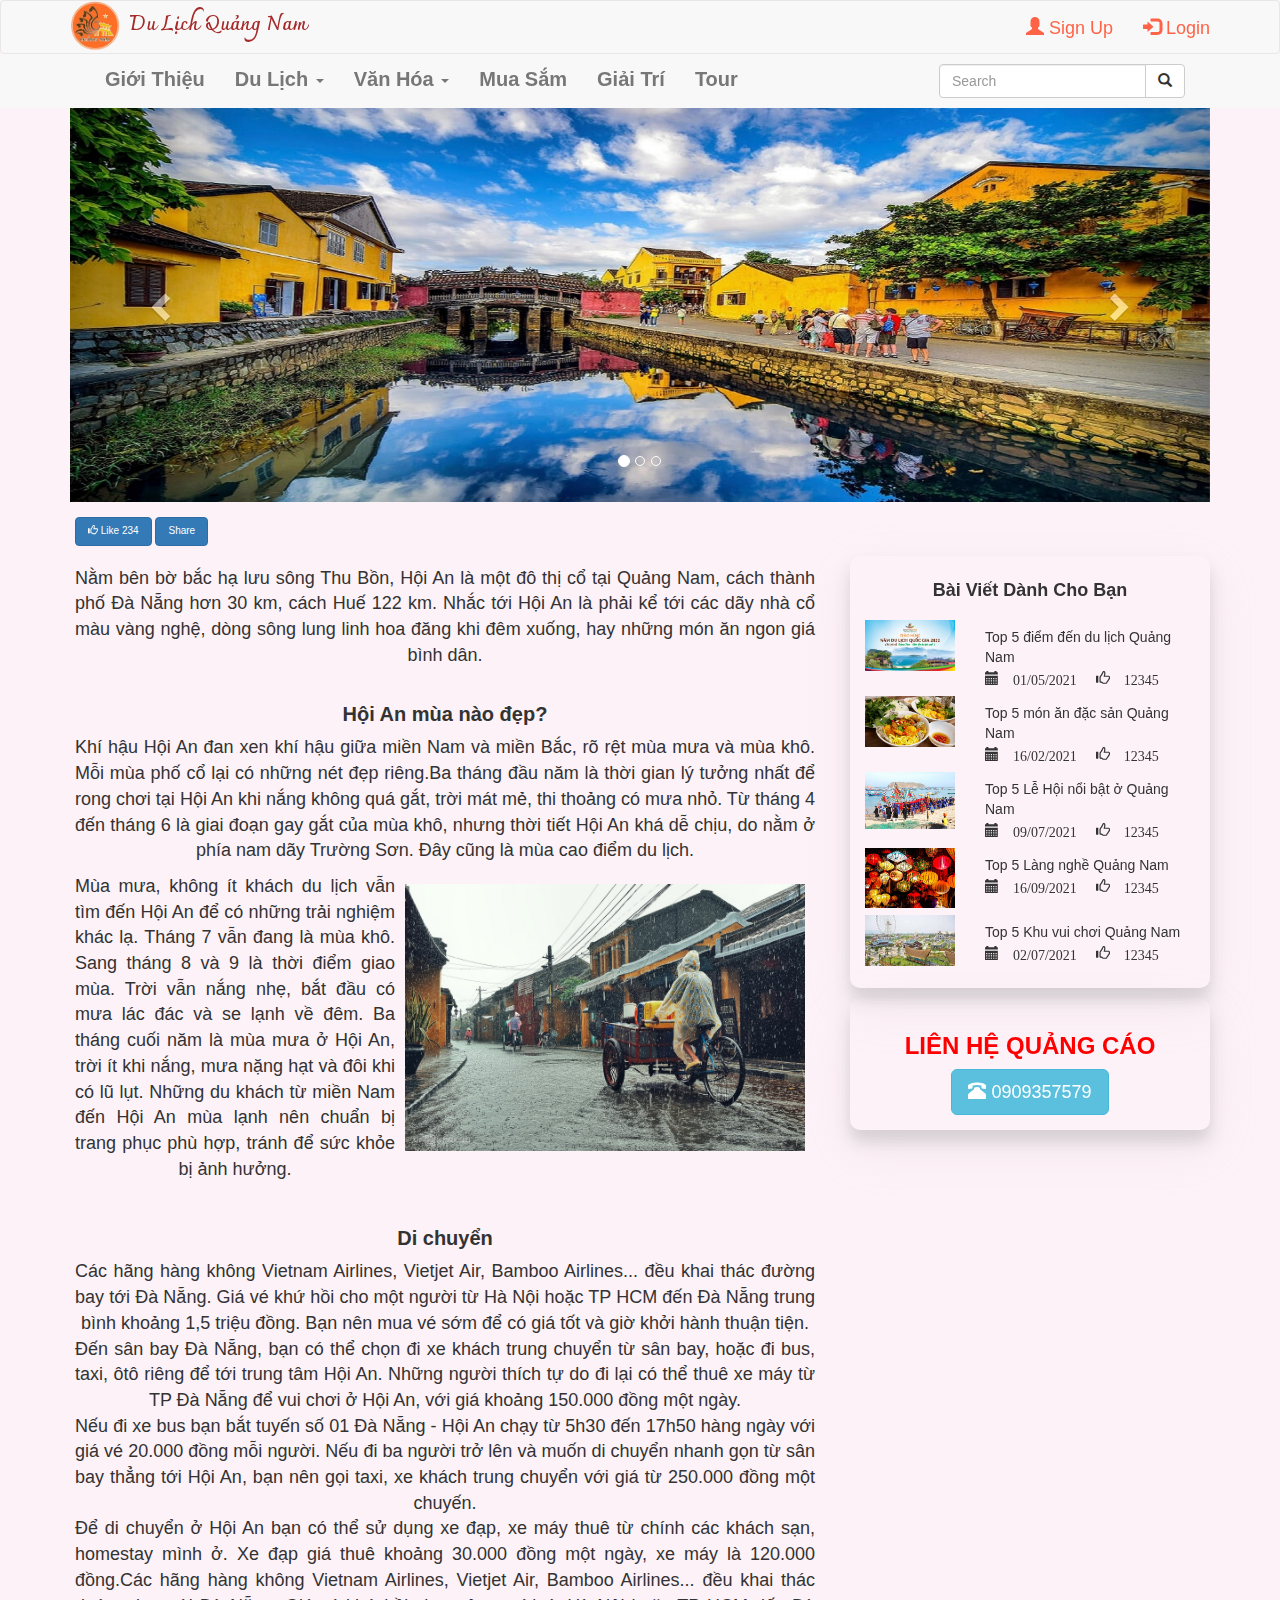
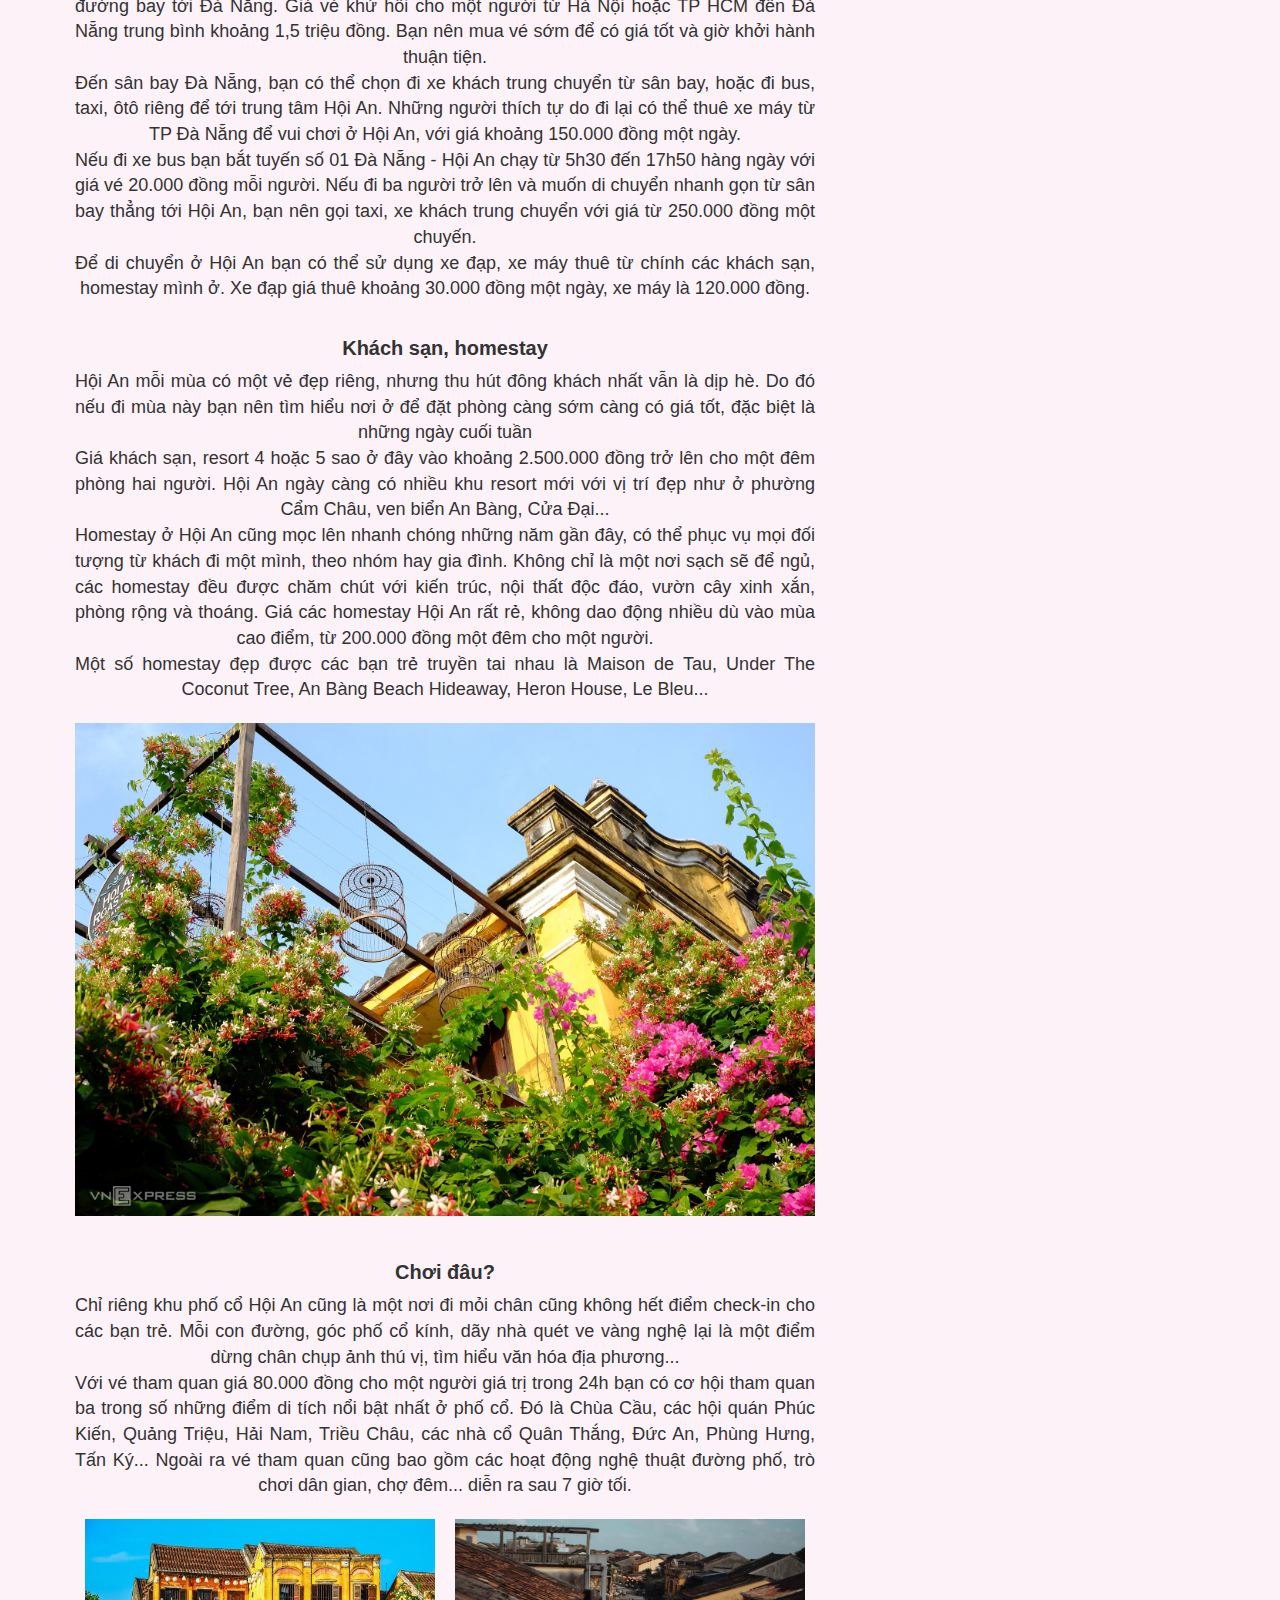
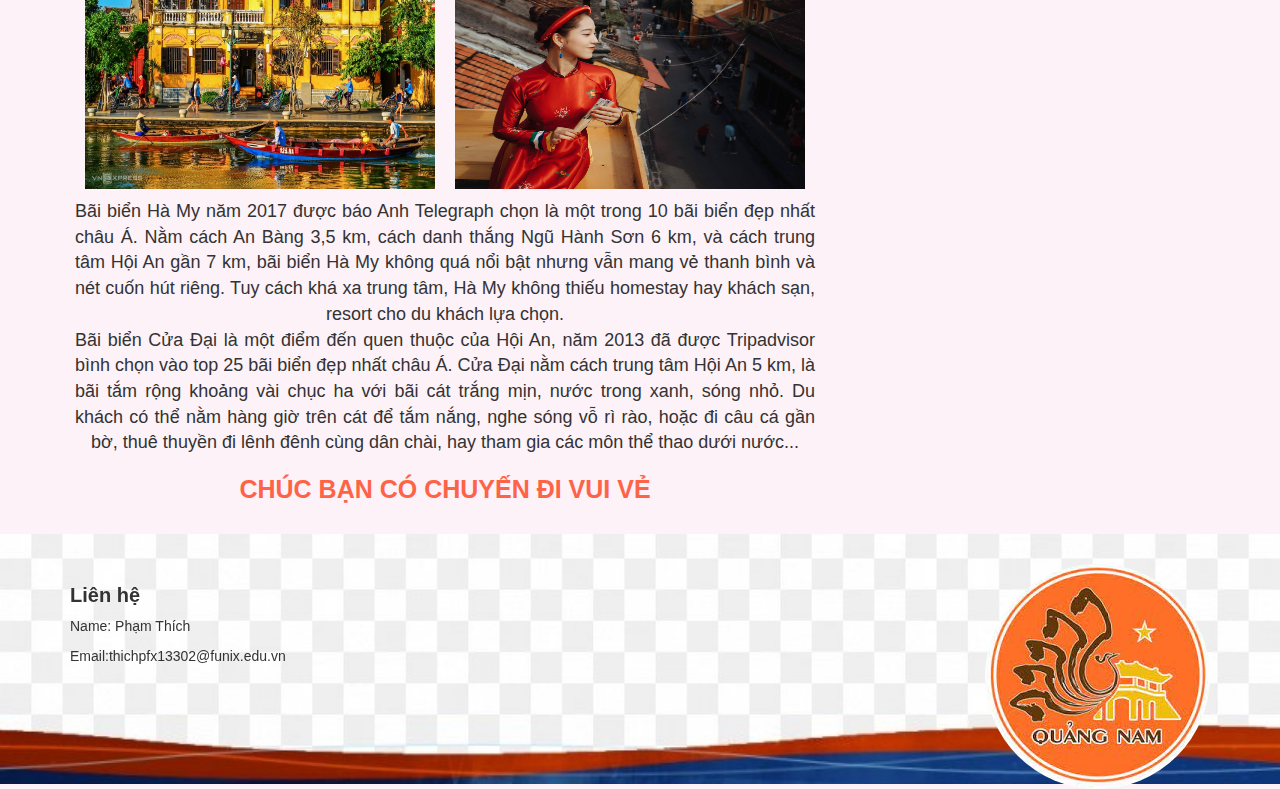
<file: phocohoian.html>
<!DOCTYPE html>
<html lang="en">

<head>
    <meta charset="UTF-8">
    <meta http-equiv="X-UA-Compatible" content="IE=edge">
    <meta name="viewport" content="width=device-width, initial-scale=1.0">
    <!--Boostrap 3-->
    <link rel="stylesheet" href="https://maxcdn.bootstrapcdn.com/bootstrap/3.4.1/css/bootstrap.min.css">
    <script src="https://ajax.googleapis.com/ajax/libs/jquery/3.6.4/jquery.min.js"></script>
    <script src="https://maxcdn.bootstrapcdn.com/bootstrap/3.4.1/js/bootstrap.min.js"></script>

    <link href="https://fonts.googleapis.com/css2?family=Charmonman:wght@700&family=Lobster&display=swap"
        rel="stylesheet">
    <!--CSS external-->
    <link rel="stylesheet" href="trangchu.css">
    <title>Phố Cổ Hội An</title>
</head>

<body style="background-color: #fdf2f8;">
    <nav class="navbar-fixed-top">
        <!-- Navbar Header Logo + User-->
        <nav class="navbar navbar-default" style="margin: 0px;">
            <div class="container">
                <div class="navbar-header">
                    <button type="button" class="navbar-toggle" data-toggle="collapse" data-target="#myUser">
                        <span class="icon-bar"></span>
                        <span class="icon-bar"></span>
                        <span class="icon-bar"></span>
                    </button>
                    <a href="index.html"><img class="img-logo" src="images/logo.jpg" alt="logo"></a>
                    <a class="text-logo" href="index.html">Du Lịch Quảng Nam</a>
                </div>

                <div class="collapse navbar-collapse" id="myUser">
                    <ul class="nav navbar-nav navbar-right">
                        <li><a style="font-size: 18px; color: tomato;" href="signin.html"><span
                                    class="glyphicon glyphicon-user"></span> Sign Up</a></li>
                        <li><a style="font-size: 18px; color: tomato;" href="login.html"><span
                                    class="glyphicon glyphicon-log-in"></span> Login</a></li>
                    </ul>
                </div>
            </div>
        </nav>
        <!-- ---------------------------OK--------------------- -->

        <!-- Navbar Header Menu + Search-->
        <nav class="navbar navbar-default navbar-menu">
            <div class="container">
                <div class="navbar-header icon-menu">
                    <button type="button" class="navbar-toggle" data-toggle="collapse" data-target="#menu">
                        <span class="icon-bar"></span>
                        <span class="icon-bar"></span>
                        <span class="icon-bar"></span>
                    </button>
                </div>

                <form class="navbar-form navbar-right form-menu" action="#">
                    <div class="input-group">
                        <input type="text" class="form-control" placeholder="Search" name="search">
                        <div class="input-group-btn">
                            <button class="btn btn-default" type="submit">
                                <i class="glyphicon glyphicon-search"></i>
                            </button>
                        </div>
                    </div>
                </form>

                <div class="collapse navbar-collapse text-li" id="menu">
                    <ul class="nav navbar-nav">
                        <li><a href="index.html">Giới Thiệu</a></li>
                        <li class="dropdown">
                            <a class="dropdown-toggle" data-toggle="dropdown" href="#">Du Lịch <span
                                    class="caret"></span></a>
                            <ul class="dropdown-menu text-dropdown">
                                <li><a href="dulichbien.html">Du Lịch Biển</a></li>
                                <li><a href="dulichthangcanh.html">Du Lịch Thắng Cảnh</a></li>
                                <li><a href="#">Di Tích</a></li>
                            </ul>
                        </li>
                        <li class="dropdown">
                            <a class="dropdown-toggle" data-toggle="dropdown" href="#">Văn Hóa <span
                                    class="caret"></span></a>
                            <ul class="dropdown-menu text-dropdown">
                                <li><a href="#">Ẩm Thực</a></li>
                                <li><a href="#">Lễ Hội</a></li>
                                <li><a href="#">Làng Nghề Cổ Truyền</a></li>
                            </ul>
                        </li>
                        <li><a href="#">Mua Sắm</a></li>
                        <li><a href="#">Giải Trí</a></li>
                        <li><a href="#">Tour</a></li>
                    </ul>
                </div>
            </div>
        </nav>
    </nav>
    <!-- -------------------------------OK-------------------------- -->

    <!--Img Banner-->
    <div id="myCarousel" class="container carousel slide" data-ride="carousel" style="margin-top: 100px;">
        <!-- Indicators -->
        <ol class="carousel-indicators">
            <li data-target="#myCarousel" data-slide-to="0" class="active"></li>
            <li data-target="#myCarousel" data-slide-to="1"></li>
            <li data-target="#myCarousel" data-slide-to="2"></li>
        </ol>

        <!-- Wrapper for slides -->
        <div class="carousel-inner">
            <div class="item active">
                <img src="images/bannerhoian1.jpg" alt="" style="width:100%;">
            </div>
            <div class="item">
                <img src="images/bannerhoinan2.png" alt="" style="width:100%;">
            </div>
            <div class="item">
                <img src="images/bannerhoian3.jpg" alt="" style="width:100%;">
            </div>
        </div>

        <!-- Left and right controls -->
        <a class="left carousel-control" href="#myCarousel" data-slide="prev" style="margin-left: 15px;">
            <span class="glyphicon glyphicon-chevron-left"></span>
            <span class="sr-only">Previous</span>
        </a>
        <a class="right carousel-control" href="#myCarousel" data-slide="next" style="margin-right: 15px;">
            <span class="glyphicon glyphicon-chevron-right"></span>
            <span class="sr-only">Next</span>
        </a>
    </div>
    <!-- -------------------------------OK-------------------------- -->

    <!--Main-->
    <div class="body-main">
        <div class="container">
            <div class="row">
                <div class="likeshare">
                    <button type="button" class="btn btn-primary"><span class="glyphicon glyphicon-thumbs-up"></span>
                        Like 234</button>
                    <button type="button" class="btn btn-primary">Share</button>
                </div>
                <!--Left-col-->
                <div class="body-main-info col-md-8 col-sm-12">
                    <p>Nằm bên bờ bắc hạ lưu sông Thu Bồn, Hội An là một đô thị cổ tại Quảng Nam, cách thành phố Đà Nẵng
                        hơn 30 km, cách Huế 122 km. Nhắc tới Hội An là phải kể tới các dãy nhà cổ màu vàng nghệ, dòng
                        sông lung linh hoa đăng khi đêm xuống, hay những món ăn ngon giá bình dân.</p>
                    <h4>Hội An mùa nào đẹp?</h4>
                    <p>Khí hậu Hội An đan xen khí hậu giữa miền Nam và miền Bắc, rõ rệt mùa mưa và mùa khô. Mỗi mùa
                        phố cổ lại có những nét đẹp riêng.Ba tháng đầu năm là thời gian lý tưởng nhất để rong chơi tại
                        Hội An khi nắng không quá gắt,
                        trời mát mẻ, thi thoảng có mưa nhỏ. Từ tháng 4 đến tháng 6 là giai đoạn gay gắt của mùa khô,
                        nhưng thời tiết Hội An khá dễ chịu,
                        do nằm ở phía nam dãy Trường Sơn. Đây cũng là mùa cao điểm du lịch.</p>

                    <div style="overflow: auto;">
                        <div style="float: right">
                            <img onclick="show(this)" style="width: 400px; margin: 10px;" src="images/hoian1.jpg" alt="">
                        </div>
                        <p>Mùa mưa, không ít khách du lịch vẫn tìm đến Hội An để có những trải nghiệm khác lạ.
                            Tháng 7 vẫn đang là mùa khô. Sang tháng 8 và 9 là thời điểm giao mùa. Trời vẫn nắng nhẹ, bắt
                            đầu có mưa lác đác và se lạnh về đêm. Ba tháng cuối năm là mùa mưa ở Hội An, trời ít khi
                            nắng, mưa nặng hạt và đôi khi có lũ lụt.
                            Những du khách từ miền Nam đến Hội An mùa lạnh nên chuẩn bị trang phục phù hợp, tránh để sức
                            khỏe bị ảnh hưởng.
                        </p>
                    </div>
                    <h4>Di chuyển</h4>
                    <p>Các hãng hàng không Vietnam Airlines, Vietjet Air, Bamboo Airlines... đều khai thác đường bay tới
                        Đà Nẵng. Giá vé khứ hồi cho một người từ Hà Nội hoặc TP HCM đến Đà Nẵng trung bình khoảng 1,5
                        triệu đồng. Bạn nên mua vé sớm để có giá tốt và giờ khởi hành thuận tiện.<br>

                        Đến sân bay Đà Nẵng, bạn có thể chọn đi xe khách trung chuyển từ sân bay, hoặc đi bus, taxi, ôtô
                        riêng để tới trung tâm Hội An. Những người thích tự do đi lại có thể thuê xe máy từ TP Đà Nẵng
                        để vui chơi ở Hội An, với giá khoảng 150.000 đồng một ngày.<br>

                        Nếu đi xe bus bạn bắt tuyến số 01 Đà Nẵng - Hội An chạy từ 5h30 đến 17h50 hàng ngày với giá vé
                        20.000 đồng mỗi người. Nếu đi ba người trở lên và muốn di chuyển nhanh gọn từ sân bay thẳng tới
                        Hội An, bạn nên gọi taxi, xe khách trung chuyển với giá từ 250.000 đồng một chuyến.<br>

                        Để di chuyển ở Hội An bạn có thể sử dụng xe đạp, xe máy thuê từ chính các khách sạn, homestay
                        mình ở. Xe đạp giá thuê khoảng 30.000 đồng một ngày, xe máy là 120.000 đồng.Các hãng hàng không
                        Vietnam Airlines, Vietjet Air, Bamboo Airlines... đều khai thác đường bay tới Đà Nẵng. Giá vé
                        khứ hồi cho một người từ Hà Nội hoặc TP HCM đến Đà Nẵng trung bình khoảng 1,5 triệu đồng. Bạn
                        nên mua vé sớm để có giá tốt và giờ khởi hành thuận tiện.<br>

                        Đến sân bay Đà Nẵng, bạn có thể chọn đi xe khách trung chuyển từ sân bay, hoặc đi bus, taxi, ôtô
                        riêng để tới trung tâm Hội An. Những người thích tự do đi lại có thể thuê xe máy từ TP Đà Nẵng
                        để vui chơi ở Hội An, với giá khoảng 150.000 đồng một ngày.<br>

                        Nếu đi xe bus bạn bắt tuyến số 01 Đà Nẵng - Hội An chạy từ 5h30 đến 17h50 hàng ngày với giá vé
                        20.000 đồng mỗi người. Nếu đi ba người trở lên và muốn di chuyển nhanh gọn từ sân bay thẳng tới
                        Hội An, bạn nên gọi taxi, xe khách trung chuyển với giá từ 250.000 đồng một chuyến.<br>

                        Để di chuyển ở Hội An bạn có thể sử dụng xe đạp, xe máy thuê từ chính các khách sạn, homestay
                        mình ở. Xe đạp giá thuê khoảng 30.000 đồng một ngày, xe máy là 120.000 đồng.<br>
                    </p>
                    <h4>Khách sạn, homestay</h4>
                    <p>Hội An mỗi mùa có một vẻ đẹp riêng, nhưng thu hút đông khách nhất vẫn là dịp hè. Do đó nếu đi mùa
                        này bạn nên tìm hiểu nơi ở để đặt phòng càng sớm càng có giá tốt, đặc biệt là những ngày cuối
                        tuần<br>

                        Giá khách sạn, resort 4 hoặc 5 sao ở đây vào khoảng 2.500.000 đồng trở lên cho một đêm phòng hai
                        người. Hội An ngày càng có nhiều khu resort mới với vị trí đẹp như ở phường Cẩm Châu, ven biển
                        An Bàng, Cửa Đại...<br>

                        Homestay ở Hội An cũng mọc lên nhanh chóng những năm gần đây, có thể phục vụ mọi đối tượng từ
                        khách đi một mình, theo nhóm hay gia đình. Không chỉ là một nơi sạch sẽ để ngủ, các homestay đều
                        được chăm chút với kiến trúc, nội thất độc đáo, vườn cây xinh xắn, phòng rộng và thoáng. Giá các
                        homestay Hội An rất rẻ, không dao động nhiều dù vào mùa cao điểm, từ 200.000 đồng một đêm cho
                        một người.<br>

                        Một số homestay đẹp được các bạn trẻ truyền tai nhau là Maison de Tau, Under The Coconut Tree,
                        An Bàng Beach Hideaway, Heron House, Le Bleu...</p>
                    <div class="body-main-img">
                        <img onclick="show(this)" src="images/hoian2.jpg">
                    </div>
                    <h4>Chơi đâu?</h4>
                    <p>Chỉ riêng khu phố cổ Hội An cũng là một nơi đi mỏi chân cũng không hết điểm check-in cho các bạn
                        trẻ. Mỗi con đường, góc phố cổ kính, dãy nhà quét ve vàng nghệ lại là một điểm dừng chân chụp
                        ảnh thú vị, tìm hiểu văn hóa địa phương...<br>

                        Với vé tham quan giá 80.000 đồng cho một người giá trị trong 24h bạn có cơ hội tham quan ba
                        trong số những điểm di tích nổi bật nhất ở phố cổ. Đó là Chùa Cầu, các hội quán Phúc Kiến, Quảng
                        Triệu, Hải Nam, Triều Châu, các nhà cổ Quân Thắng, Đức An, Phùng Hưng, Tấn Ký... Ngoài ra vé
                        tham quan cũng bao gồm các hoạt động nghệ thuật đường phố, trò chơi dân gian, chợ đêm... diễn ra
                        sau 7 giờ tối.</p>
                    <div style="overflow: auto;">
                        <div style="float: right">
                            <img onclick="show(this)" style="width: 350px;height: 270px; margin: 10px;" src="images/hoian3.jpg" alt="">
                        </div>

                        <img onclick="show(this)" style="width: 350px;height: 270px; margin: 10px;" src="images/hoian4.jpg" alt="">
                    </div>
                    <p>Bãi biển Hà My năm 2017 được báo Anh Telegraph chọn là một trong 10 bãi biển đẹp nhất châu Á. Nằm
                        cách An Bàng 3,5 km, cách danh thắng Ngũ Hành Sơn 6 km, và cách trung tâm Hội An gần 7 km, bãi
                        biển Hà My không quá nổi bật nhưng vẫn mang vẻ thanh bình và nét cuốn hút riêng. Tuy cách khá xa
                        trung tâm, Hà My không thiếu homestay hay khách sạn, resort cho du khách lựa chọn.<br>

                        Bãi biển Cửa Đại là một điểm đến quen thuộc của Hội An, năm 2013 đã được Tripadvisor bình chọn
                        vào top 25 bãi biển đẹp nhất châu Á. Cửa Đại nằm cách trung tâm Hội An 5 km, là bãi tắm rộng
                        khoảng vài chục ha với bãi cát trắng mịn, nước trong xanh, sóng nhỏ. Du khách có thể nằm hàng
                        giờ trên cát để tắm nắng, nghe sóng vỗ rì rào, hoặc đi câu cá gần bờ, thuê thuyền đi lênh đênh
                        cùng dân chài, hay tham gia các môn thể thao dưới nước...</p>

                    <h2>CHÚC BẠN CÓ CHUYẾN ĐI VUI VẺ</h2>
                </div>

                <!--Right-Col-->
                <div class="col-md-4 col-sm-12 body-main-sticky">
                    <div class="body-main-moreinfo" style="margin-bottom: 5px;">
                        <h4>Bài Viết Dành Cho Bạn</h4>
                        <div class="row tr-e">
                            <div class="col-xs-4">
                                <img src="images/top51.jpg" alt="" width="100%">
                            </div>
                            <div class="col-xs-8">
                                <p>Top 5 điểm đến du lịch Quảng Nam</p>
                                <span class="glyphicon glyphicon-calendar"> 01/05/2021</span>
                                <span style="margin-left: 15px;" class="glyphicon glyphicon-thumbs-up"> 12345</span>
                            </div>
                        </div>
                        <div class="row tr-e">
                            <div class="col-xs-4">
                                <img src="images/top52.jpg" alt="" width="100%">
                            </div>
                            <div class="col-xs-8">
                                <p>Top 5 món ăn đặc sản Quảng Nam</p>
                                <span class="glyphicon glyphicon-calendar"> 16/02/2021</span>
                                <span style="margin-left: 15px;" class="glyphicon glyphicon-thumbs-up"> 12345</span>
                            </div>
                        </div>
                        <div class="row tr-e">
                            <div class="col-xs-4">
                                <img src="images/top53.jpg" alt="" width="100%">
                            </div>
                            <div class="col-xs-8">
                                <p>Top 5 Lễ Hội nổi bật ở Quảng Nam</p>
                                <span class="glyphicon glyphicon-calendar"> 09/07/2021</span>
                                <span style="margin-left: 15px;" class="glyphicon glyphicon-thumbs-up"> 12345</span>
                            </div>
                        </div>
                        <div class="row tr-e">
                            <div class="col-xs-4">
                                <img src="images/top54.jpg" alt="" width="100%">
                            </div>
                            <div class="col-xs-8">
                                <p>Top 5 Làng nghề Quảng Nam</p>
                                <span class="glyphicon glyphicon-calendar"> 16/09/2021</span>
                                <span style="margin-left: 15px;" class="glyphicon glyphicon-thumbs-up"> 12345</span>
                            </div>
                        </div>
                        <div class="row tr-e">
                            <div class="col-xs-4">
                                <img src="images/top55.jpg" alt="" width="100%">
                            </div>
                            <div class="col-xs-8">
                                <p>Top 5 Khu vui chơi Quảng Nam</p>
                                <span class="glyphicon glyphicon-calendar"> 02/07/2021</span>
                                <span style="margin-left: 15px;" class="glyphicon glyphicon-thumbs-up"> 12345</span>
                            </div>
                        </div>
                    </div>
                    <div class="body-main-moreinfo">
                        <h3 style="color:red; font-weight: bold;text-align: center;">LIÊN HỆ QUẢNG CÁO</h3>
                        <div style="text-align: center;"><a href="#" class="btn btn-info btn-lg">
                                <span class="glyphicon glyphicon-phone-alt"></span> 0909357579
                            </a></div>
                    </div>
                </div>
            </div>
        </div>
    </div>

    <div id="showBoard" style="display: none;">
        <div id="maskContainer" onclick="hide()"></div>
        <div id="showContainer">
            <img class="imageShow" src="images/banner1.jpg" alt="">
        </div>
    </div>

    <!--footer-->
    <div class="footer">
        <div class="container">
            <img src="images/logo.jpg" alt="Logo">
            <h3>Liên hệ</h3>
            <p>Name: Phạm Thích</p>
            <p>Email:thichpfx13302@funix.edu.vn</p>
        </div>
    </div>

    <script src="trangchu.js"></script>
</body>

</html>
</file>
<file: trangchu.css>
* {
	margin: 0px;
	padding: 0px;
	box-sizing: border-box;
}

.img-logo {
	height: 50px;
	border-radius: 50%;
}

.text-logo {
	font-weight: bold;
	font-family: 'Charmonman';
	font-size: 20px;
	padding-left: 5px;
	color: brown;
}

.text-logo:hover {
	text-decoration: none;
	color: blueviolet;
}

/* ----------OK------------*/
.navbar-menu {

	border: none;
	margin: 0px;
	font-size: 20px;
}

.text-li {
	font-weight: bold;
}

.text-li ul li:hover {
	background-color: white;
}

.text-dropdown {
	font-size: 18px;
	font-weight: bold;
}

.icon-menu {
	padding: 10px;
	margin: 0px;
	float: left;
}

.form-menu {
	margin: 10px;
	border: none;
}

/* -----------OK---------------*/
.likeshare {
	margin-left: 20px;
}

.likeshare button {
	font-size: 10px;
}

.body-main {
	width: 100%;
	padding-top: 15px;
}

.body-main-info {
	text-align: justify;
	padding: 20px;
	position: relative;
}

.body-main-info h2 {
	font-weight: bold;
	font-size: 25px;
	color: tomato;
	text-align: center;
}

.body-main-info h3 {
	font-weight: bold;
	text-align-last: center;
	font-size: 25px;
	margin-top: 7px;
}

.body-main-info h4 {
	text-align: center;
	padding-top: 25px;
	font-weight: bold;
	font-size: 20px;
}

.body-main-info h5 {
	text-align: center;
	font-size: 18px;
	font-weight: bold;

}

.body-main-info p {
	text-align-last: center;
	font-size: 18px;
}

.body-main-info li {
	text-indent: 30px;
	font-size: 14px;
	list-style-type: none;
}

.body-main-img {
	text-align: center;
	height: auto;
	padding: 10px 0;
}

.body-main-img img {
	width: 100%;
}


/*-------------ok */

.body-main-sticky {
	position: -webkit-sticky;
	position: sticky;
	top: 110px;
}

.body-main-moreinfo {
	margin-bottom: 30px;
	padding: 15px;
	margin-top: 10px;
	border-radius: 10px;
	box-shadow: 0 12px 16px 0 rgba(112, 111, 111, 0.24), 0 17px 50px 0 rgba(204, 199, 199, 0.19);
}

.body-main-sticky h4 {
	text-align: center;
	font-weight: bold;
	padding-bottom: 10px;
}

.tr-e {
	padding-bottom: 7px;
	height: auto;
	border: none;
	cursor: pointer;
	-webkit-transition-duration: 0.4s;
	/* Safari */
	transition-duration: 0.4s;
}

.tr-e p {
	margin-top: 7px;
	margin-bottom: 2px;
}

.tr-e:hover {
	box-shadow: 0 12px 16px 0 rgba(0, 0, 0, 0.24), 0 17px 50px 0 rgba(0, 0, 0, 0.19);
	border-radius: 10px;
	color: blue;
}

/*-------------ok */

.footer {
	background-image: url('images/footer.jpg');
	width: 100%;
	position: relative;
	background-position: center;
	background-repeat: no-repeat;
	background-size: cover;
	height: 250px;
	padding: 30px;
}

.footer img {
	border-radius: 50%;
	float: right;
	max-width: 100%;
}

.footer h3 {
	font-weight: bold;
	font-size: 20px;
}

/*-----------ok*/


.imageShow {
	margin-left: auto;
	margin-right: auto;
	border: 2px solid #ffe;
	box-shadow: 10px 10px 5px #ccc;
	-moz-box-show: 10px 10px 5px #ccc;
	-webkit-box-show: 10px 10px 5px #ccc;
	-khtml-box-show: 10px 10px 5px #ccc;
}

img.imageShow {
	max-width: 100%;
	height: auto;
}

#showContainer {
	position: fixed;
	top: 50%;
	left: 50%;
	transform: translate(-50%, -50%);
}

#maskContainer {
	background-color: rgb(15, 14, 14);
	position: fixed;
	top: 0;
	left: 0;
	width: 100%;
	height: 100%;
	opacity: .5;
}
</file>
<file: dulichbien.css>
* {
	margin: 0px;
	padding: 0px;
	box-sizing: border-box;
}
body {
    background-color: rgb(237, 247, 251);
}



/*---------------OK*/

.body-main-content {
	padding-bottom: 10px;
	margin: 2px;
	height: auto;
	background-color: white;
	border-radius: 15px;
	border: none;
	cursor: pointer;
	-webkit-transition-duration: 0.4s; /* Safari */
	transition-duration: 0.4s;
}

.body-main-content:hover {
	box-shadow: 0 12px 16px 0 rgba(0, 0, 0, 0.24), 0 17px 50px 0
		rgba(0, 0, 0, 0.19);
}


.body-main-content img {
	border-radius: 15px 15px 0 0;
	width: 100%;
	margin-bottom: 5px;
}
.body-main-content img + p {
	text-align: center;
	font-weight: bold;
	font-size: 16px;
}
.body-main-content-p{
	height: 100px;
	margin: 7px;
}
.body-main-content-p p {
	margin: 0px;
	font-size: 12px;
	text-align-last: auto;
}
a.body-main-col {
	padding: 5px;
	text-decoration: none;
}
</file>
<file: signin.css>
@charset "UTF-8";

html {
    height: 100%;
}

body {
    margin: 0;
    padding: 0;
    font-family: sans-serif;
    background: linear-gradient(#141e30, #243b55);
}

.login-box {
    position: absolute;
    top: 50%;
    left: 50%;
    width: 400px;
    padding: 30px 40px 0 40px;
    transform: translate(-50%, -50%);
    background: rgba(0, 0, 0, .5);
    box-sizing: border-box;
    box-shadow: 0 15px 25px rgba(0, 0, 0, .6);
    border-radius: 10px;
}

.login-box img {
    display: block;
    margin-left: auto;
    margin-right: auto;
    border-radius: 50%;
    width: 110px;
    height: 110px;
    padding: 10px;
}

.login-box h5 {
    font-size: 24px;
    color: #03e9f4;
    text-align: center;
    font-weight: bold;
}

.login-box .user-box {
    position: relative;
}

.user-checkbox label {
    color: white;
}

.login-box .user-box input {
    width: 100%;
    padding: 5px 0;
    font-size: 16px;
    color: #fff;
    margin-bottom: 30px;
    border: none;
    border-bottom: 1px solid #fff;
    outline: none;
    background: transparent;
}

.login-box .user-box label {
    position: absolute;
    top: 0;
    left: 0;
    padding: 10px 0;
    font-size: 16px;
    color: #fff;
    pointer-events: none;
    transition: .5s;
}

.login-box .user-box input:focus~label,
.login-box .user-box input:valid~label {
    top: -20px;
    left: 0;
    color: #03e9f4;
    font-size: 12px;
}

.login-box form button {
    background: none;
    border: none;
    font-weight: bold;
    position: relative;
    display: inline-block;
    padding: 10px 20px;
    color: #03e9f4;
    font-size: 16px;
    text-decoration: none;
    text-transform: uppercase;
    overflow: hidden;
    transition: .5s;
    margin-top: 40px;
    letter-spacing: 4px
}

.login-box button:hover {
    background: #03e9f4;
    color: #fff;
    border-radius: 5px;
    box-shadow: 0 0 5px #03e9f4,
        0 0 25px #03e9f4,
        0 0 50px #03e9f4,
        0 0 100px #03e9f4;
}

.login-box button span {
    position: absolute;
    display: block;
}

.login-box button span:nth-child(1) {
    top: 0;
    left: -100%;
    width: 100%;
    height: 2px;
    background: linear-gradient(90deg, transparent, #03e9f4);
    animation: btn-anim1 1s linear infinite;
}

@keyframes btn-anim1 {
    0% {
        left: -100%;
    }

    50%,
    100% {
        left: 100%;
    }
}

.login-box button span:nth-child(2) {
    top: -100%;
    right: 0;
    width: 2px;
    height: 100%;
    background: linear-gradient(180deg, transparent, #03e9f4);
    animation: btn-anim2 1s linear infinite;
    animation-delay: .25s
}

@keyframes btn-anim2 {
    0% {
        top: -100%;
    }

    50%,
    100% {
        top: 100%;
    }
}

.login-box button span:nth-child(3) {
    bottom: 0;
    right: -100%;
    width: 100%;
    height: 2px;
    background: linear-gradient(270deg, transparent, #03e9f4);
    animation: btn-anim3 1s linear infinite;
    animation-delay: .5s
}

@keyframes btn-anim3 {
    0% {
        right: -100%;
    }

    50%,
    100% {
        right: 100%;
    }
}

.login-box button span:nth-child(4) {
    bottom: -100%;
    left: 0;
    width: 2px;
    height: 100%;
    background: linear-gradient(360deg, transparent, #03e9f4);
    animation: btn-anim4 1s linear infinite;
    animation-delay: .75s
}

@keyframes btn-anim4 {
    0% {
        bottom: -100%;
    }

    50%,
    100% {
        bottom: 100%;
    }

}

.login {
    margin-left: 80px;
    margin-bottom: 50px;
}

.footer {
    margin-bottom: 10px;
}

.footer button {
    padding-right: 10px;
    padding-left: 10px;
    border-radius: 10px;
}

.right {
    float: right;
    color: #2BBE25;
    font-size: 12px;
}

.right a {
    text-decoration: none;
    color: white;
}

.right a:hover {
    color: #49be25;
}
</file>
